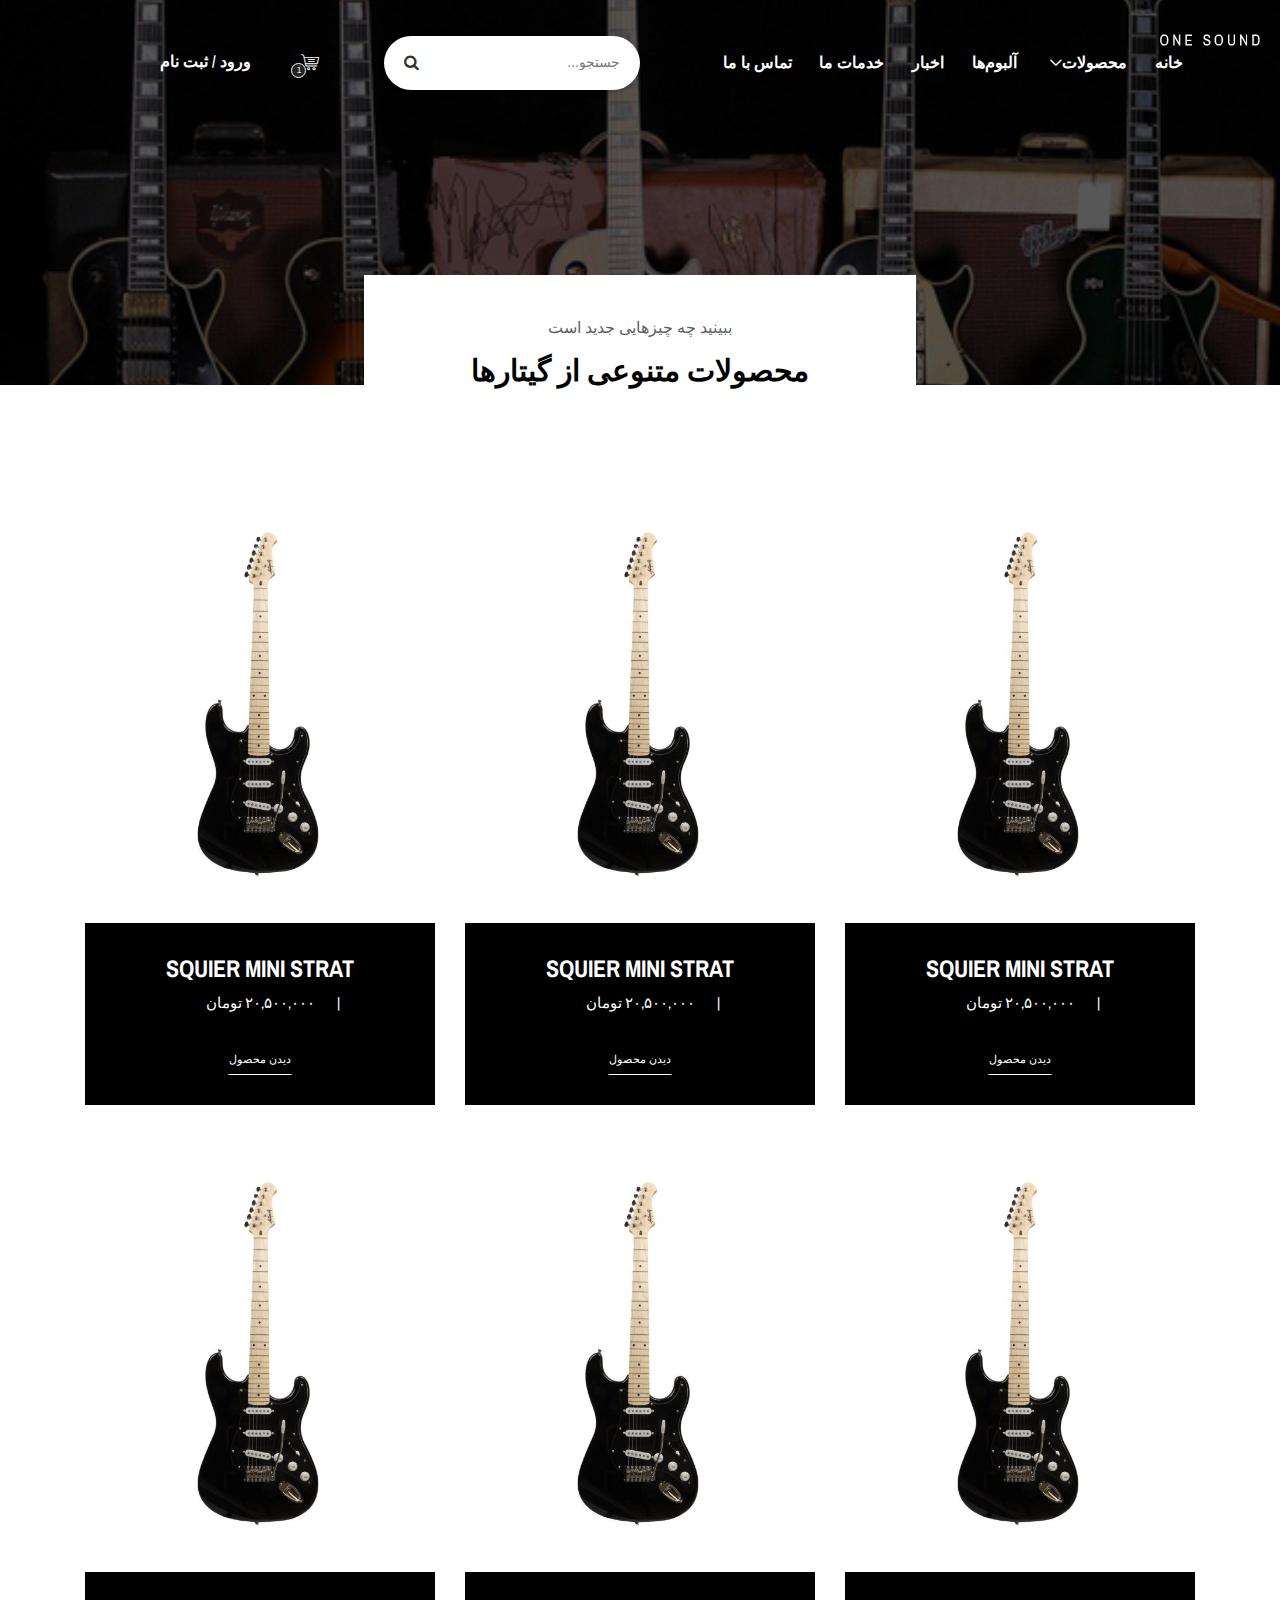
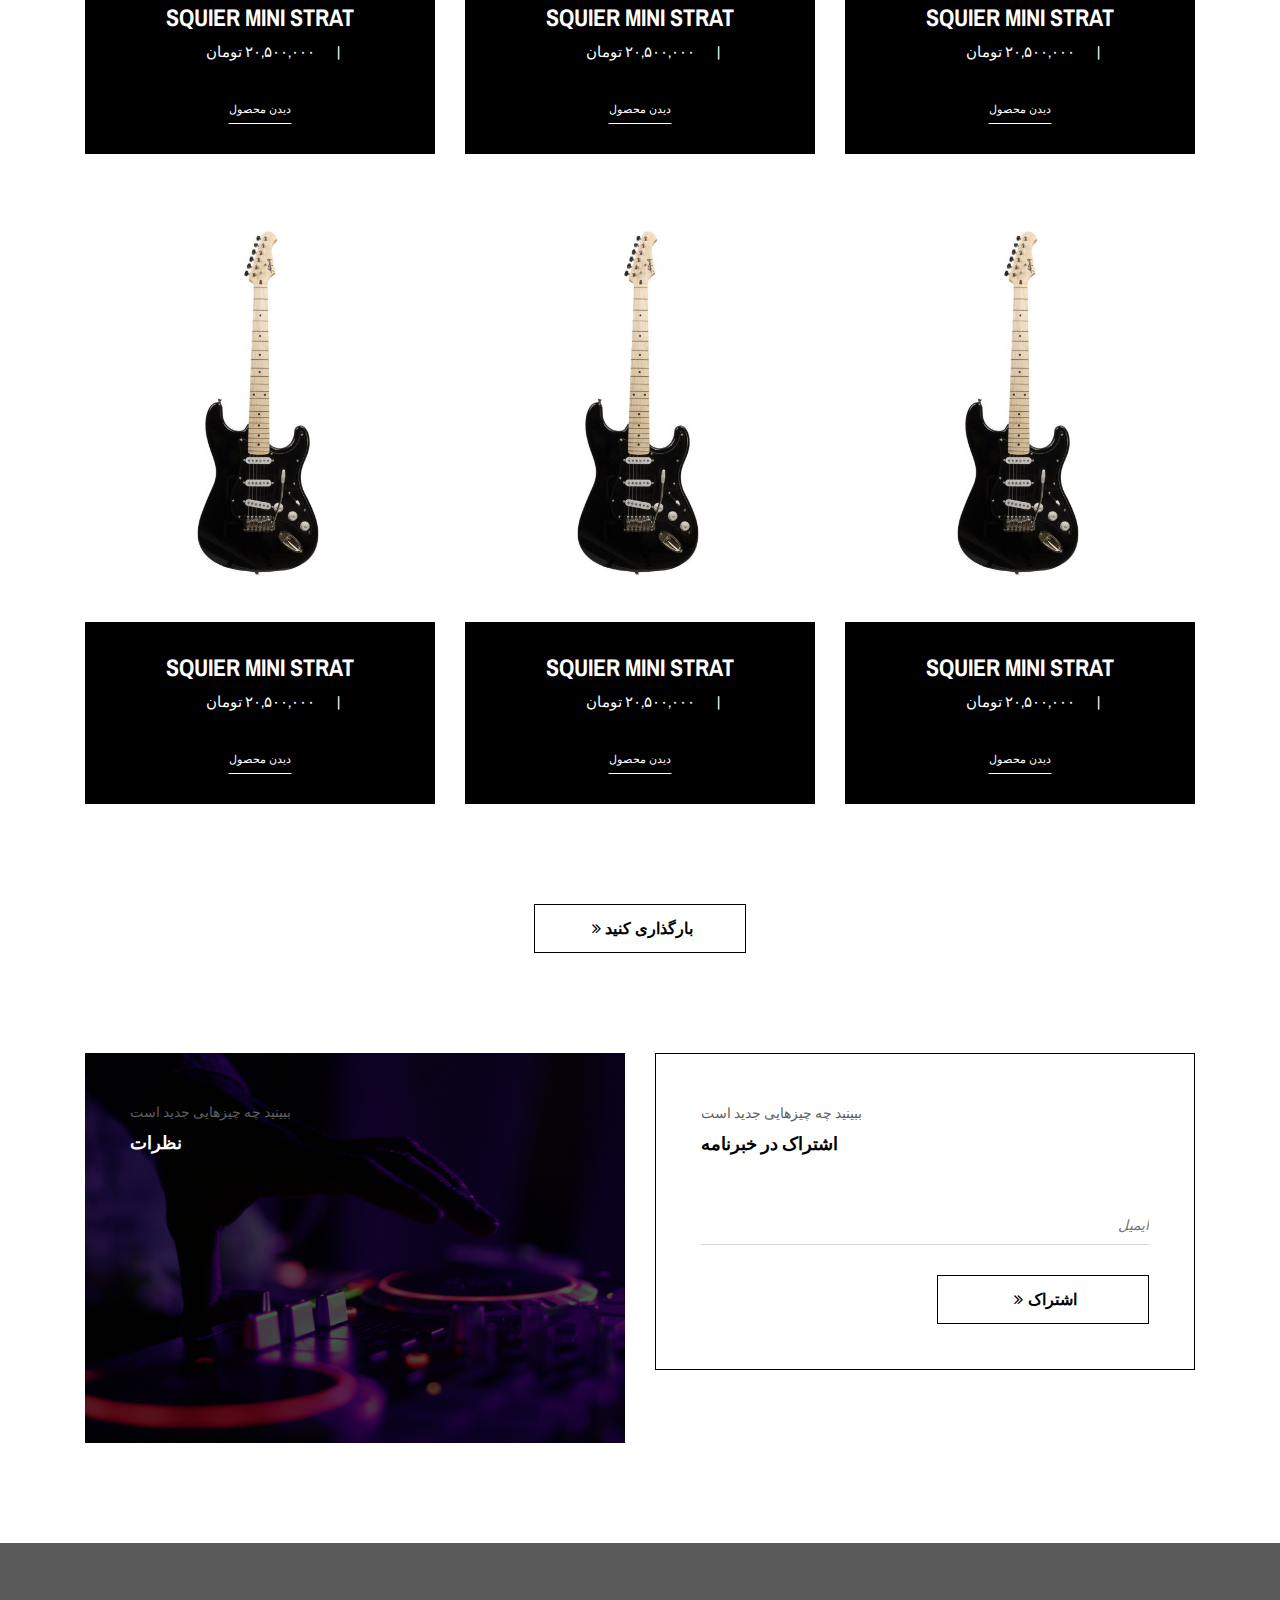
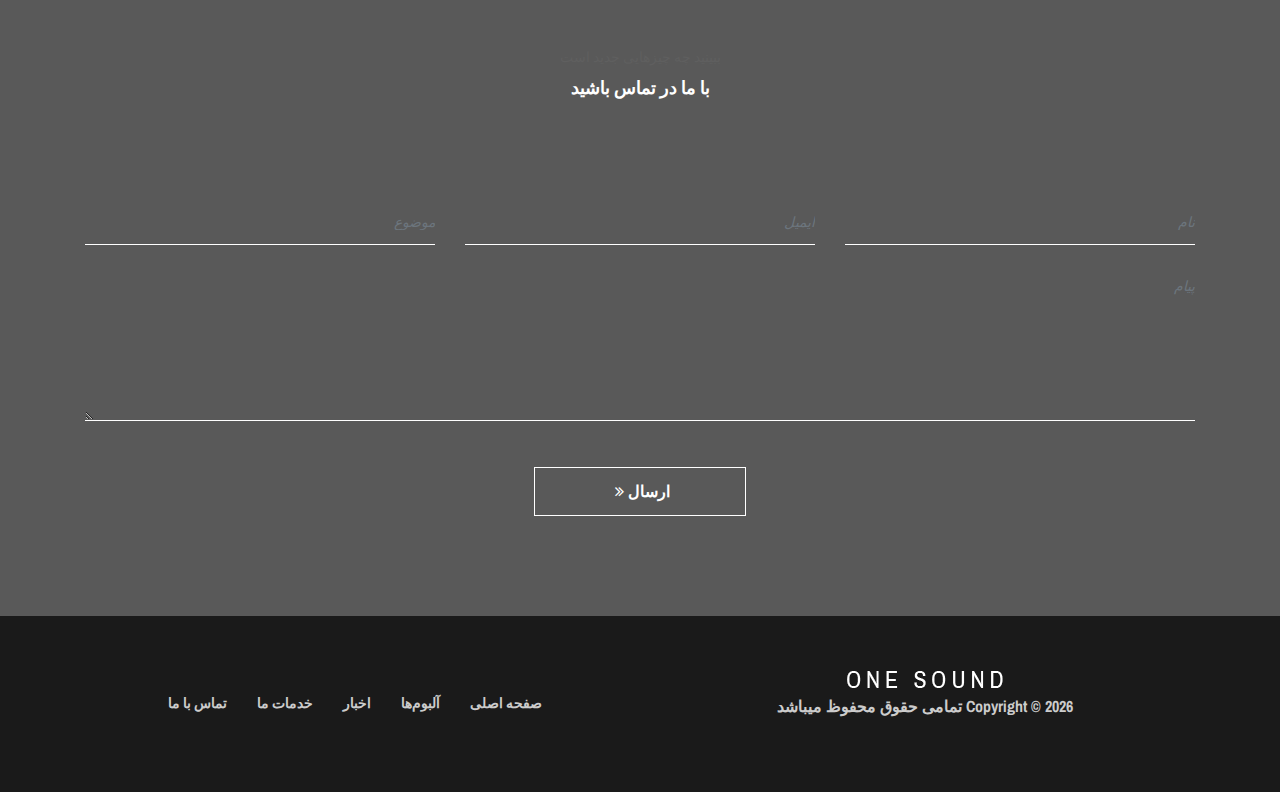
<file: categoryg.html>
<!DOCTYPE html>
<html lang="fa">

<head>
    <meta charset="UTF-8">
    <meta name="description" content="">
    <meta http-equiv="X-UA-Compatible" content="IE=edge">
    <meta name="viewport" content="width=device-width, initial-scale=1, shrink-to-fit=no">
    <title>nogan-web</title>
    <link rel="icon" href="img/core-img/favicon.ico">
    <link rel="stylesheet" href="style.css">
    <style>
        body {
            direction: rtl;
            text-align: right;
            font-family: 'Vazir', sans-serif;
        }
        
        .classynav ul li {
            text-align: right;
        }
        
        .classynav ul li ul li {
            text-align: right;
        }
        
        .classynav ul li ul li ul li {
            text-align: right;
        }
        
        .login-register-cart-button {
            direction: ltr;
        }
        
        .search-box {
            position: absolute;
            top: 50%;
            left: 40%;
            transform: translate(-50%, -50%);
            display: flex;
            align-items: center;
            background: #fff;
            border-radius: 30px;
            padding: 5px 10px;
            box-shadow: 0 2px 5px rgba(0, 0, 0, 0.2);
        }
        
        .search-box input {
            border: none;
            outline: none;
            background: none;
            padding: 10px;
            border-radius: 30px;
            font-size: 14px;
            color: #333;
        }
        
        .search-box button {
            background: none;
            border: none;
            outline: none;
            cursor: pointer;
            padding: 10px;
            font-size: 16px;
            color: #333;
        }
        
        .search-box button:hover {
            color: #000;
        }
        
        .footer-nav ul {
            justify-content: flex-end;
        }
        
        .footer-nav ul li {
            margin-left: 15px;
            margin-right: 0;
        }
        
        .footer-nav ul li a {
            text-align: right;
        }
    </style>
</head>

<body>
    <div class="preloader d-flex align-items-center justify-content-center">
        <div class="lds-ellipsis">
            <div></div>
            <div></div>
            <div></div>
            <div></div>
        </div>
    </div>

    <header class="header-area">
        <div class="oneMusic-main-menu">
            <div class="classy-nav-container breakpoint-off">
                <div class="container">
                    <nav class="classy-navbar justify-content-between" id="oneMusicNav">
                        <div class="classy-navbar-toggler">
                            <span class="navbarToggler"><span></span><span></span><span></span></span>
                        </div>

                        <div class="classy-menu">
                            <div class="classycloseIcon">
                                <div class="cross-wrap"><span class="top"></span><span class="bottom"></span></div>
                            </div>

                            <div class="classynav">
                                <ul>
                                    <li><a href="index.html">خانه</a></li>
                                    <li><a href="">محصولات</a>
                                        <ul class="dropdown">
                                            <li><a href="categoryg.html">گیتار</a></li>
                                            <li><a href="categoryk.html">سازهای کوبه‌ای</a></li>
                                            <li><a href="categoryp.html">پیانو</a></li>
                                            <li><a href="#">سایر</a></li>
                                        </ul>
                                    </li>
                                    <li><a href="albums-store.html">آلبوم‌ها</a></li>
                                    <li><a href="blog.html">اخبار</a></li>
                                    <li><a href="services.html">خدمات ما</a></li>
                                    <li><a href="contact.html">تماس با ما</a></li>
                                </ul>
                            </div>
                        </div>

                        <a href="index.html" class="nav-brand"><img src="img/core-img/logo.png" alt="لوگو"></a>

                        <div class="search-box">
                            <input type="text" placeholder="جستجو...">
                            <button type="submit"><i class="fa fa-search"></i></button>
                        </div>

                        <div class="login-register-cart-button d-flex align-items-center">
                            <div class="login-register-btn mr-50">
                                <a href="login.html" id="loginBtn">ورود / ثبت نام</a>
                            </div>

                            <div class="cart-btn">
                                <p><span class="icon-shopping-cart"></span> <span class="quantity">1</span></p>
                            </div>
                        </div>
                    </nav>
                </div>
            </div>
        </div>
    </header>

    <section class="breadcumb-area bg-img bg-overlay" style="background-image: url(img/music-store-img/R.jfif);">
        <div class="bradcumbContent">
            <p>ببینید چه چیزهایی جدید است</p>
            <h2>محصولات متنوعی از گیتارها</h2>
        </div>
    </section>

    <section class="events-area section-padding-100">
        <div class="container">
            <div class="row">

                <div class="col-12 col-md-6 col-lg-4">
                    <div class="single-event-area mb-30">
                        <div class="event-thumbnail">
                            <img src="img/music-store-img/guitar1.jpg" alt="">
                        </div>
                        <div class="event-text">
                            <h4>Squier Mini Strat</h4>
                            <div class="event-meta-data">
                                <a href="#" class="event-place">۲۰,۵۰۰,۰۰۰ تومان</a>
                            </div>
                            <a href="product-detail.html" class="btn see-more-btn">دیدن محصول</a>
                        </div>
                    </div>
                </div>

                <div class="col-12 col-md-6 col-lg-4">
                    <div class="single-event-area mb-30">
                        <div class="event-thumbnail">
                            <img src="img/music-store-img/guitar1.jpg" alt="">
                        </div>
                        <div class="event-text">
                            <h4>Squier Mini Strat</h4>
                            <div class="event-meta-data">
                                <a href="#" class="event-place">۲۰,۵۰۰,۰۰۰ تومان</a>
                            </div>
                            <a href="#" class="btn see-more-btn">دیدن محصول</a>
                        </div>
                    </div>
                </div>

                <div class="col-12 col-md-6 col-lg-4">
                    <div class="single-event-area mb-30">
                        <div class="event-thumbnail">
                            <img src="img/music-store-img/guitar1.jpg" alt="">
                        </div>
                        <div class="event-text">
                            <h4>Squier Mini Strat</h4>
                            <div class="event-meta-data">
                                <a href="#" class="event-place">۲۰,۵۰۰,۰۰۰ تومان</a>
                            </div>
                            <a href="#" class="btn see-more-btn">دیدن محصول</a>
                        </div>
                    </div>
                </div>

                <div class="col-12 col-md-6 col-lg-4">
                    <div class="single-event-area mb-30">
                        <div class="event-thumbnail">
                            <img src="img/music-store-img/guitar1.jpg" alt="">
                        </div>
                        <div class="event-text">
                            <h4>Squier Mini Strat</h4>
                            <div class="event-meta-data">
                                <a href="#" class="event-place">۲۰,۵۰۰,۰۰۰ تومان</a>
                            </div>
                            <a href="#" class="btn see-more-btn">دیدن محصول</a>
                        </div>
                    </div>
                </div>

                <div class="col-12 col-md-6 col-lg-4">
                    <div class="single-event-area mb-30">
                        <div class="event-thumbnail">
                            <img src="img/music-store-img/guitar1.jpg" alt="">
                        </div>
                        <div class="event-text">
                            <h4>Squier Mini Strat</h4>
                            <div class="event-meta-data">
                                <a href="#" class="event-place">۲۰,۵۰۰,۰۰۰ تومان</a>
                            </div>
                            <a href="#" class="btn see-more-btn">دیدن محصول</a>
                        </div>
                    </div>
                </div>

                <div class="col-12 col-md-6 col-lg-4">
                    <div class="single-event-area mb-30">
                        <div class="event-thumbnail">
                            <img src="img/music-store-img/guitar1.jpg" alt="">
                        </div>
                        <div class="event-text">
                            <h4>Squier Mini Strat</h4>
                            <div class="event-meta-data">
                                <a href="#" class="event-place">۲۰,۵۰۰,۰۰۰ تومان</a>
                            </div>
                            <a href="#" class="btn see-more-btn">دیدن محصول</a>
                        </div>
                    </div>
                </div>

                <div class="col-12 col-md-6 col-lg-4">
                    <div class="single-event-area mb-30">
                        <div class="event-thumbnail">
                            <img src="img/music-store-img/guitar1.jpg" alt="">
                        </div>
                        <div class="event-text">
                            <h4>Squier Mini Strat</h4>
                            <div class="event-meta-data">
                                <a href="#" class="event-place">۲۰,۵۰۰,۰۰۰ تومان</a>
                            </div>
                            <a href="#" class="btn see-more-btn">دیدن محصول</a>
                        </div>
                    </div>
                </div>

                <div class="col-12 col-md-6 col-lg-4">
                    <div class="single-event-area mb-30">
                        <div class="event-thumbnail">
                            <img src="img/music-store-img/guitar1.jpg" alt="">
                        </div>
                        <div class="event-text">
                            <h4>Squier Mini Strat</h4>
                            <div class="event-meta-data">
                                <a href="#" class="event-place">۲۰,۵۰۰,۰۰۰ تومان</a>
                            </div>
                            <a href="#" class="btn see-more-btn">دیدن محصول</a>
                        </div>
                    </div>
                </div>

                <div class="col-12 col-md-6 col-lg-4">
                    <div class="single-event-area mb-30">
                        <div class="event-thumbnail">
                            <img src="img/music-store-img/guitar1.jpg" alt="">
                        </div>
                        <div class="event-text">
                            <h4>Squier Mini Strat</h4>
                            <div class="event-meta-data">
                                <a href="#" class="event-place">۲۰,۵۰۰,۰۰۰ تومان</a>
                            </div>
                            <a href="#" class="btn see-more-btn">دیدن محصول</a>
                        </div>
                    </div>
                </div>

            </div>

            <div class="row">
                <div class="col-12">
                    <div class="load-more-btn text-center mt-70">
                        <a href="#" class="btn oneMusic-btn">بارگذاری کنید <i class="fa fa-angle-double-right"></i></a>
                    </div>
                </div>
            </div>
        </div>
    </section>

    <section class="newsletter-testimonials-area">
        <div class="container">
            <div class="row">
                <div class="col-12 col-lg-6">
                    <div class="newsletter-area mb-100">
                        <div class="section-heading text-left mb-50">
                            <p>ببینید چه چیزهایی جدید است</p>
                            <h2>اشتراک در خبرنامه</h2>
                        </div>
                        <div class="newsletter-form">
                            <form action="#">
                                <input type="search" name="search" id="newsletterSearch" placeholder="ایمیل">
                                <button type="submit" class="btn oneMusic-btn">اشتراک <i class="fa fa-angle-double-right"></i></button>
                            </form>
                        </div>
                    </div>
                </div>

                <div class="col-12 col-lg-6">
                    <div class="testimonials-area mb-100 bg-img bg-overlay" style="background-image: url(img/bg-img/bg-3.jpg);">
                        <div class="section-heading white text-left mb-50">
                            <p>ببینید چه چیزهایی جدید است</p>
                            <h2>نظرات</h2>
                        </div>
                        <div class="testimonials-slide owl-carousel">
                            <div class="single-slide">
                                <p>نام تریکستج اکس ول ماگنا تینسیدنت، اوت پورتا نیسل فینیبوس. ویواموس او دولور او کوام واریوس روت‌رام. فوس‌سه نک جاستو آید سم آلیکام فریگیلا نک نون لاکوس. سوسپندیسه ایت لوبورتیس نیسی، اک کورسوس اودیو. ویواموس نیب ولت، روت‌رام.</p>
                                <div class="testimonial-info d-flex align-items-center">
                                    <div class="testimonial-thumb">
                                        <img src="img/bg-img/t1.jpg" alt="">
                                    </div>
                                    <p>ویلیام اسمیت، مشتری</p>
                                </div>
                            </div>
                            <div class="single-slide">
                                <p>نام تریکستج اکس ول ماگنا تینسیدنت، اوت پورتا نیسل فینیبوس. ویواموس او دولور او کوام واریوس روت‌رام. فوس‌سه نک جاستو آید سم آلیکام فریگیلا نک نون لاکوس. سوسپندیسه ایت لوبورتیس نیسی، اک کورسوس اودیو. ویواموس نیب ولت، روت‌رام.</p>
                                <div class="testimonial-info d-flex align-items-center">
                                    <div class="testimonial-thumb">
                                        <img src="img/bg-img/t1.jpg" alt="">
                                    </div>
                                    <p>نصرالله اسلام، توسعه‌دهنده</p>
                                </div>
                            </div>
                        </div>
                    </div>
                </div>

            </div>
        </div>
    </section>

    <section class="contact-area section-padding-100 bg-img bg-overlay bg-fixed has-bg-img" style="background-image: url(img/bg-img/bg-2.jpg);">
        <div class="container">
            <div class="row">
                <div class="col-12">
                    <div class="section-heading white">
                        <p>ببینید چه چیزهایی جدید است</p>
                        <h2>با ما در تماس باشید</h2>
                    </div>
                </div>
            </div>

            <div class="row">
                <div class="col-12">
                    <div class="contact-form-area">
                        <form action="#" method="post">
                            <div class="row">
                                <div class="col-md-6 col-lg-4">
                                    <div class="form-group">
                                        <input type="text" class="form-control" id="name" placeholder="نام">
                                    </div>
                                </div>
                                <div class="col-md-6 col-lg-4">
                                    <div class="form-group">
                                        <input type="email" class="form-control" id="email" placeholder="ایمیل">
                                    </div>
                                </div>
                                <div class="col-lg-4">
                                    <div class="form-group">
                                        <input type="text" class="form-control" id="subject" placeholder="موضوع">
                                    </div>
                                </div>
                                <div class="col-12">
                                    <div class="form-group">
                                        <textarea name="message" class="form-control" id="message" cols="30" rows="10" placeholder="پیام"></textarea>
                                    </div>
                                </div>
                                <div class="col-12 text-center">
                                    <button class="btn oneMusic-btn mt-30" type="submit">ارسال <i class="fa fa-angle-double-right"></i></button>
                                </div>
                            </div>
                        </form>
                    </div>
                </div>
            </div>
        </div>
    </section>

    <footer class="footer-area">
        <div class="container">
            <div class="row d-flex flex-wrap align-items-center">
                <div class="col-12 col-md-6">
                    <a href="#"><img src="img/core-img/logo.png" alt="لوگو"></a>
                    <p class="copywrite-text ">
                        <a href="# ">
                                        Copyright &copy;
                                        <script>
                                            document.write(new Date().getFullYear());
                                        </script> تمامی حقوق محفوظ میباشد
                                    </a>
                    </p>
                </div>

                <div class="col-12 col-md-6">
                    <div class="footer-nav">
                        <ul>
                            <li><a href="index.html ">صفحه اصلی</a></li>
                            <li><a href="albums-store.html ">آلبوم‌ها</a></li>
                            <li><a href="blog.html ">اخبار</a></li>
                            <li><a href="services.html ">خدمات ما</a></li>
                            <li><a href="contact.html ">تماس با ما</a></li>
                        </ul>
                    </div>
                </div>
            </div>
        </div>
    </footer>

    <script src="js/jquery/jquery-2.2.4.min.js"></script>
    <script src="js/bootstrap/popper.min.js"></script>
    <script src="js/bootstrap/bootstrap.min.js"></script>
    <script src="js/plugins/plugins.js"></script>
    <script src="js/active.js"></script>
</body>

</html>
</file>
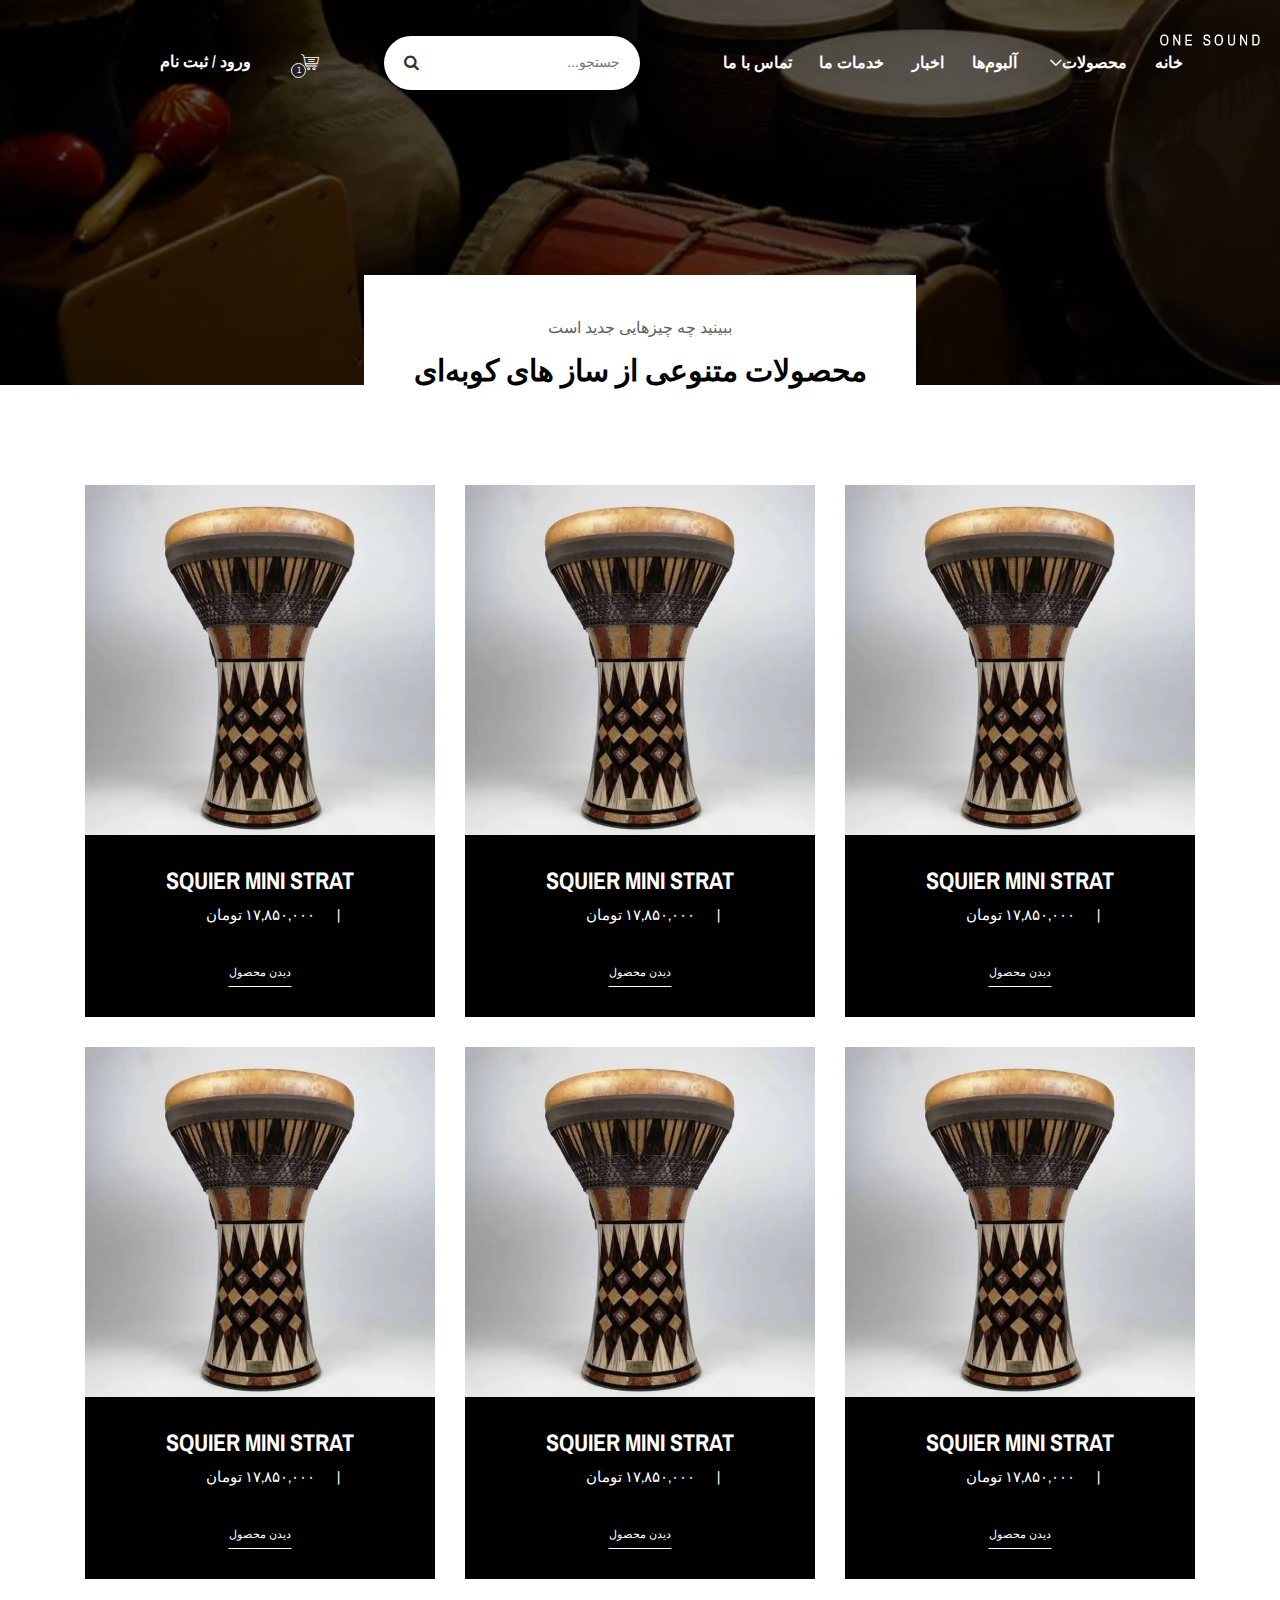
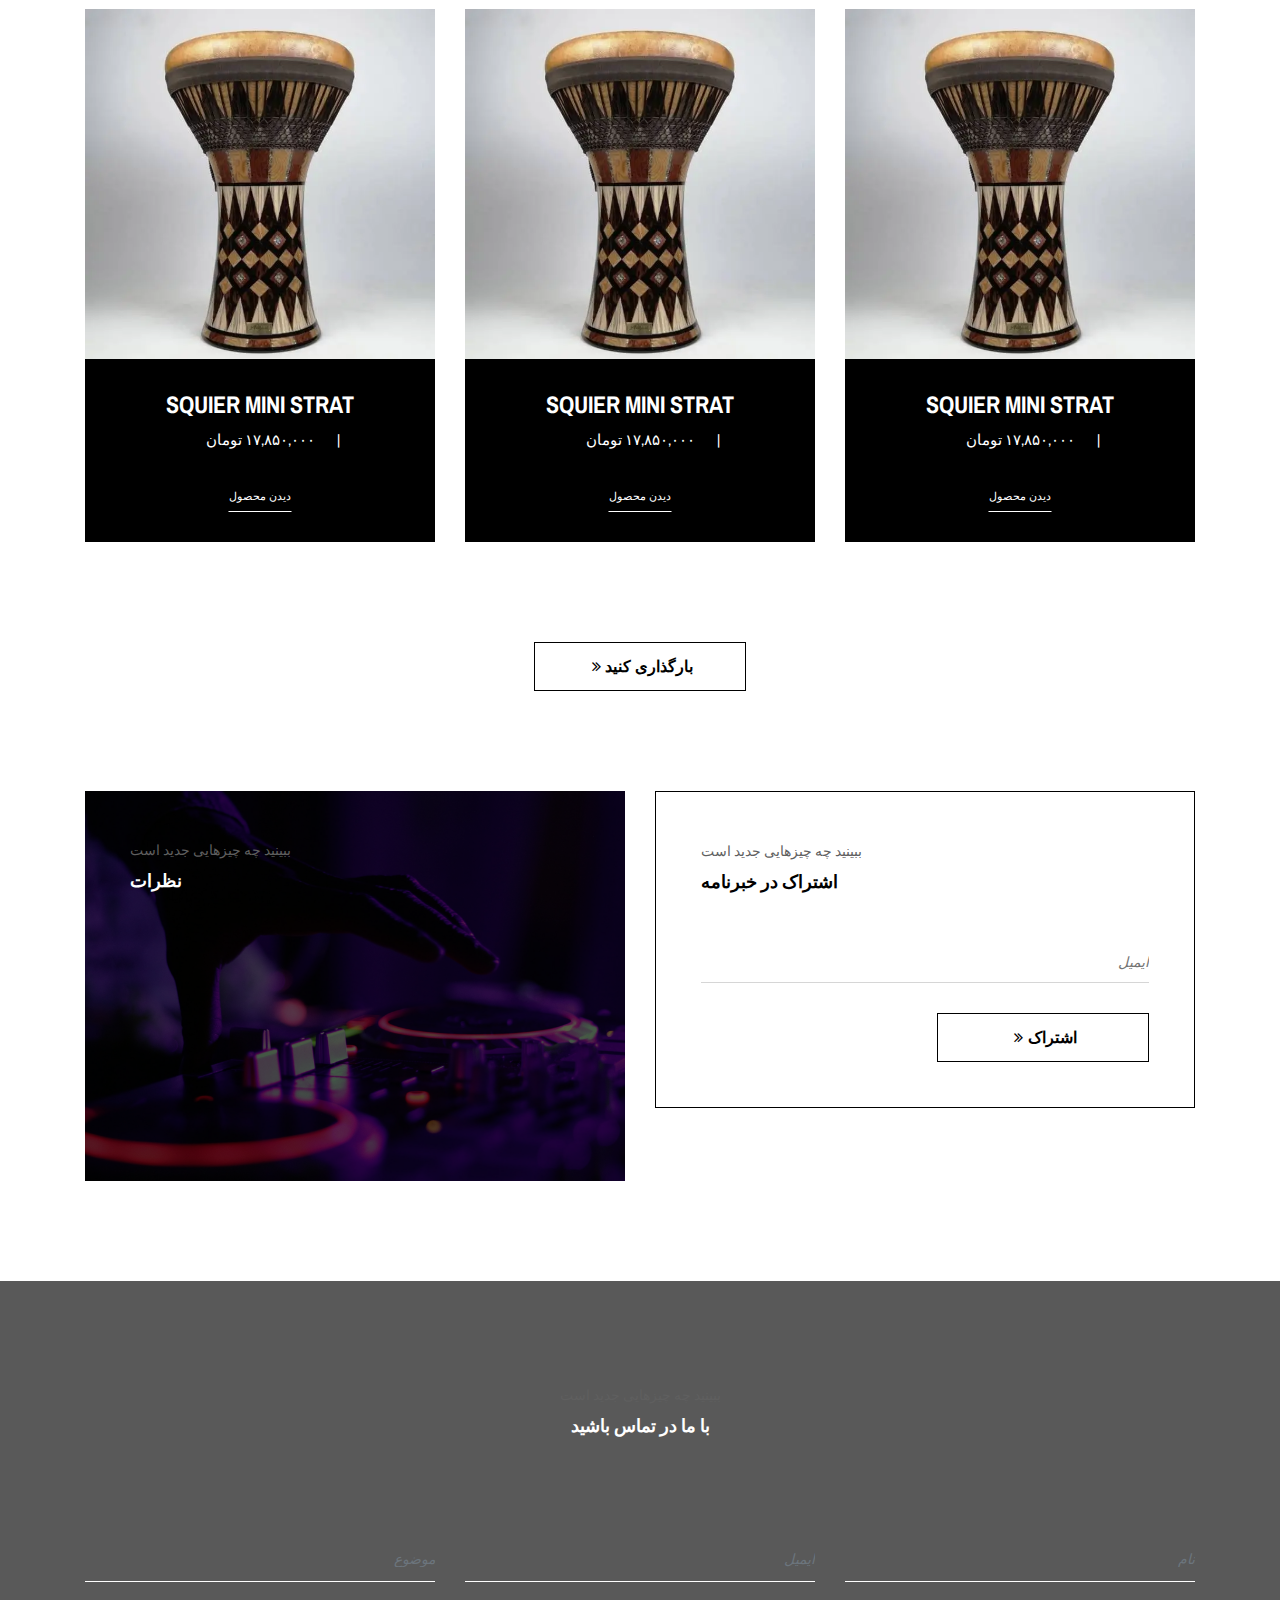
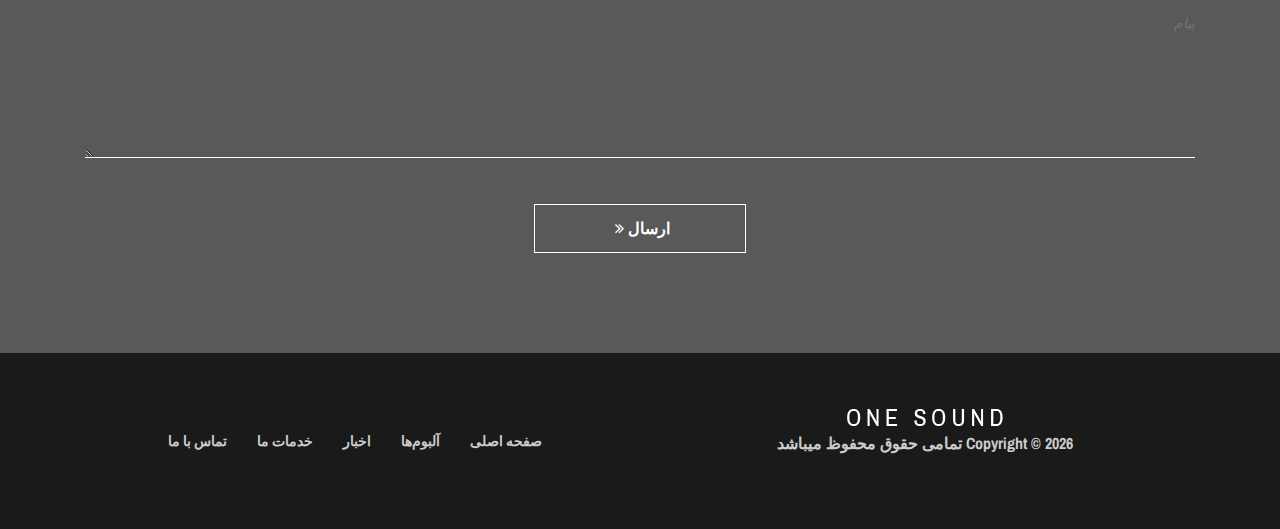
<file: categoryk.html>
<!DOCTYPE html>
<html lang="fa">

<head>
    <meta charset="UTF-8">
    <meta name="description" content="">
    <meta http-equiv="X-UA-Compatible" content="IE=edge">
    <meta name="viewport" content="width=device-width, initial-scale=1, shrink-to-fit=no">
    <title>وان موزیک - قالب HTML5 موسیقی مدرن</title>
    <link rel="icon" href="img/core-img/favicon.ico">
    <link rel="stylesheet" href="style.css">
    <style>
        body {
            direction: rtl;
            text-align: right;
            font-family: 'Vazir', sans-serif;
        }
        
        .classynav ul li {
            text-align: right;
        }
        
        .classynav ul li ul li {
            text-align: right;
        }
        
        .classynav ul li ul li ul li {
            text-align: right;
        }
        
        .login-register-cart-button {
            direction: ltr;
        }
        
        .search-box {
            position: absolute;
            top: 50%;
            left: 40%;
            transform: translate(-50%, -50%);
            display: flex;
            align-items: center;
            background: #fff;
            border-radius: 30px;
            padding: 5px 10px;
            box-shadow: 0 2px 5px rgba(0, 0, 0, 0.2);
        }
        
        .search-box input {
            border: none;
            outline: none;
            background: none;
            padding: 10px;
            border-radius: 30px;
            font-size: 14px;
            color: #333;
        }
        
        .search-box button {
            background: none;
            border: none;
            outline: none;
            cursor: pointer;
            padding: 10px;
            font-size: 16px;
            color: #333;
        }
        
        .search-box button:hover {
            color: #000;
        }
        
        .footer-nav ul {
            justify-content: flex-end;
        }
        
        .footer-nav ul li {
            margin-left: 15px;
            margin-right: 0;
        }
        
        .footer-nav ul li a {
            text-align: right;
        }
    </style>
</head>

<body>
    <div class="preloader d-flex align-items-center justify-content-center">
        <div class="lds-ellipsis">
            <div></div>
            <div></div>
            <div></div>
            <div></div>
        </div>
    </div>

    <header class="header-area">
        <div class="oneMusic-main-menu">
            <div class="classy-nav-container breakpoint-off">
                <div class="container">
                    <nav class="classy-navbar justify-content-between" id="oneMusicNav">
                        <div class="classy-navbar-toggler">
                            <span class="navbarToggler"><span></span><span></span><span></span></span>
                        </div>

                        <div class="classy-menu">
                            <div class="classycloseIcon">
                                <div class="cross-wrap"><span class="top"></span><span class="bottom"></span></div>
                            </div>

                            <div class="classynav">
                                <ul>
                                    <li><a href="index.html">خانه</a></li>
                                    <li><a href="">محصولات</a>
                                        <ul class="dropdown">
                                            <li><a href="categoryg.html">گیتار</a></li>
                                            <li><a href="categoryk.html">سازهای کوبه‌ای</a></li>
                                            <li><a href="categoryp.html">پیانو</a></li>
                                            <li><a href="#">سایر</a></li>
                                        </ul>
                                    </li>
                                    <li><a href="albums-store.html">آلبوم‌ها</a></li>
                                    <li><a href="blog.html">اخبار</a></li>
                                    <li><a href="services.html">خدمات ما</a></li>
                                    <li><a href="contact.html">تماس با ما</a></li>
                                </ul>
                            </div>
                        </div>

                        <a href="index.html" class="nav-brand"><img src="img/core-img/logo.png" alt="لوگو"></a>

                        <div class="search-box">
                            <input type="text" placeholder="جستجو...">
                            <button type="submit"><i class="fa fa-search"></i></button>
                        </div>

                        <div class="login-register-cart-button d-flex align-items-center">
                            <div class="login-register-btn mr-50">
                                <a href="login.html" id="loginBtn">ورود / ثبت نام</a>
                            </div>

                            <div class="cart-btn">
                                <p><span class="icon-shopping-cart"></span> <span class="quantity">1</span></p>
                            </div>
                        </div>
                    </nav>
                </div>
            </div>
        </div>
    </header>

    <section class="breadcumb-area bg-img bg-overlay" style="background-image: url(img/music-store-img/Iranian-percussion-instrument.jpg);">
        <div class="bradcumbContent">
            <p>ببینید چه چیزهایی جدید است</p>
            <h2>محصولات متنوعی از ساز های کوبه‌ای</h2>
        </div>
    </section>

    <section class="events-area section-padding-100">
        <div class="container">
            <div class="row">

                <div class="col-12 col-md-6 col-lg-4">
                    <div class="single-event-area mb-30">
                        <div class="event-thumbnail">
                            <img src="img/music-store-img/tempo-darbuka-instrument.webp" alt="">
                        </div>
                        <div class="event-text">
                            <h4>Squier Mini Strat</h4>
                            <div class="event-meta-data">
                                <a href="#" class="event-place">۱۷,۸۵۰,۰۰۰ تومان</a>
                            </div>
                            <a href="#" class="btn see-more-btn">دیدن محصول</a>
                        </div>
                    </div>
                </div>

                <div class="col-12 col-md-6 col-lg-4">
                    <div class="single-event-area mb-30">
                        <div class="event-thumbnail">
                            <img src="img/music-store-img/tempo-darbuka-instrument.webp" alt="">
                        </div>
                        <div class="event-text">
                            <h4>Squier Mini Strat</h4>
                            <div class="event-meta-data">
                                <a href="#" class="event-place">۱۷,۸۵۰,۰۰۰ تومان</a>
                            </div>
                            <a href="#" class="btn see-more-btn">دیدن محصول</a>
                        </div>
                    </div>
                </div>

                <div class="col-12 col-md-6 col-lg-4">
                    <div class="single-event-area mb-30">
                        <div class="event-thumbnail">
                            <img src="img/music-store-img/tempo-darbuka-instrument.webp" alt="">
                        </div>
                        <div class="event-text">
                            <h4>Squier Mini Strat</h4>
                            <div class="event-meta-data">
                                <a href="#" class="event-place">۱۷,۸۵۰,۰۰۰ تومان</a>
                            </div>
                            <a href="#" class="btn see-more-btn">دیدن محصول</a>
                        </div>
                    </div>
                </div>

                <div class="col-12 col-md-6 col-lg-4">
                    <div class="single-event-area mb-30">
                        <div class="event-thumbnail">
                            <img src="img/music-store-img/tempo-darbuka-instrument.webp" alt="">
                        </div>
                        <div class="event-text">
                            <h4>Squier Mini Strat</h4>
                            <div class="event-meta-data">
                                <a href="#" class="event-place">۱۷,۸۵۰,۰۰۰ تومان</a>
                            </div>
                            <a href="#" class="btn see-more-btn">دیدن محصول</a>
                        </div>
                    </div>
                </div>

                <div class="col-12 col-md-6 col-lg-4">
                    <div class="single-event-area mb-30">
                        <div class="event-thumbnail">
                            <img src="img/music-store-img/tempo-darbuka-instrument.webp" alt="">
                        </div>
                        <div class="event-text">
                            <h4>Squier Mini Strat</h4>
                            <div class="event-meta-data">
                                <a href="#" class="event-place">۱۷,۸۵۰,۰۰۰ تومان</a>
                            </div>
                            <a href="#" class="btn see-more-btn">دیدن محصول</a>
                        </div>
                    </div>
                </div>

                <div class="col-12 col-md-6 col-lg-4">
                    <div class="single-event-area mb-30">
                        <div class="event-thumbnail">
                            <img src="img/music-store-img/tempo-darbuka-instrument.webp" alt="">
                        </div>
                        <div class="event-text">
                            <h4>Squier Mini Strat</h4>
                            <div class="event-meta-data">
                                <a href="#" class="event-place">۱۷,۸۵۰,۰۰۰ تومان</a>
                            </div>
                            <a href="#" class="btn see-more-btn">دیدن محصول</a>
                        </div>
                    </div>
                </div>

                <div class="col-12 col-md-6 col-lg-4">
                    <div class="single-event-area mb-30">
                        <div class="event-thumbnail">
                            <img src="img/music-store-img/tempo-darbuka-instrument.webp" alt="">
                        </div>
                        <div class="event-text">
                            <h4>Squier Mini Strat</h4>
                            <div class="event-meta-data">
                                <a href="#" class="event-place">۱۷,۸۵۰,۰۰۰ تومان</a>
                            </div>
                            <a href="#" class="btn see-more-btn">دیدن محصول</a>
                        </div>
                    </div>
                </div>

                <div class="col-12 col-md-6 col-lg-4">
                    <div class="single-event-area mb-30">
                        <div class="event-thumbnail">
                            <img src="img/music-store-img/tempo-darbuka-instrument.webp" alt="">
                        </div>
                        <div class="event-text">
                            <h4>Squier Mini Strat</h4>
                            <div class="event-meta-data">
                                <a href="#" class="event-place">۱۷,۸۵۰,۰۰۰ تومان</a>
                            </div>
                            <a href="#" class="btn see-more-btn">دیدن محصول</a>
                        </div>
                    </div>
                </div>

                <div class="col-12 col-md-6 col-lg-4">
                    <div class="single-event-area mb-30">
                        <div class="event-thumbnail">
                            <img src="img/music-store-img/tempo-darbuka-instrument.webp" alt="">
                        </div>
                        <div class="event-text">
                            <h4>Squier Mini Strat</h4>
                            <div class="event-meta-data">
                                <a href="#" class="event-place">۱۷,۸۵۰,۰۰۰ تومان</a>
                            </div>
                            <a href="#" class="btn see-more-btn">دیدن محصول</a>
                        </div>
                    </div>
                </div>

            </div>

            <div class="row">
                <div class="col-12">
                    <div class="load-more-btn text-center mt-70">
                        <a href="#" class="btn oneMusic-btn">بارگذاری کنید <i class="fa fa-angle-double-right"></i></a>
                    </div>
                </div>
            </div>
        </div>
    </section>

    <section class="newsletter-testimonials-area">
        <div class="container">
            <div class="row">
                <div class="col-12 col-lg-6">
                    <div class="newsletter-area mb-100">
                        <div class="section-heading text-left mb-50">
                            <p>ببینید چه چیزهایی جدید است</p>
                            <h2>اشتراک در خبرنامه</h2>
                        </div>
                        <div class="newsletter-form">
                            <form action="#">
                                <input type="search" name="search" id="newsletterSearch" placeholder="ایمیل">
                                <button type="submit" class="btn oneMusic-btn">اشتراک <i class="fa fa-angle-double-right"></i></button>
                            </form>
                        </div>
                    </div>
                </div>

                <div class="col-12 col-lg-6">
                    <div class="testimonials-area mb-100 bg-img bg-overlay" style="background-image: url(img/bg-img/bg-3.jpg);">
                        <div class="section-heading white text-left mb-50">
                            <p>ببینید چه چیزهایی جدید است</p>
                            <h2>نظرات</h2>
                        </div>
                        <div class="testimonials-slide owl-carousel">
                            <div class="single-slide">
                                <p>نام تریکستج اکس ول ماگنا تینسیدنت، اوت پورتا نیسل فینیبوس. ویواموس او دولور او کوام واریوس روت‌رام. فوس‌سه نک جاستو آید سم آلیکام فریگیلا نک نون لاکوس. سوسپندیسه ایت لوبورتیس نیسی، اک کورسوس اودیو. ویواموس نیب ولت، روت‌رام.</p>
                                <div class="testimonial-info d-flex align-items-center">
                                    <div class="testimonial-thumb">
                                        <img src="img/bg-img/t1.jpg" alt="">
                                    </div>
                                    <p>ویلیام اسمیت، مشتری</p>
                                </div>
                            </div>
                            <div class="single-slide">
                                <p>نام تریکستج اکس ول ماگنا تینسیدنت، اوت پورتا نیسل فینیبوس. ویواموس او دولور او کوام واریوس روت‌رام. فوس‌سه نک جاستو آید سم آلیکام فریگیلا نک نون لاکوس. سوسپندیسه ایت لوبورتیس نیسی، اک کورسوس اودیو. ویواموس نیب ولت، روت‌رام.</p>
                                <div class="testimonial-info d-flex align-items-center">
                                    <div class="testimonial-thumb">
                                        <img src="img/bg-img/t1.jpg" alt="">
                                    </div>
                                    <p>نصرالله اسلام، توسعه‌دهنده</p>
                                </div>
                            </div>
                        </div>
                    </div>
                </div>

            </div>
        </div>
    </section>

    <section class="contact-area section-padding-100 bg-img bg-overlay bg-fixed has-bg-img" style="background-image: url(img/bg-img/bg-2.jpg);">
        <div class="container">
            <div class="row">
                <div class="col-12">
                    <div class="section-heading white">
                        <p>ببینید چه چیزهایی جدید است</p>
                        <h2>با ما در تماس باشید</h2>
                    </div>
                </div>
            </div>

            <div class="row">
                <div class="col-12">
                    <div class="contact-form-area">
                        <form action="#" method="post">
                            <div class="row">
                                <div class="col-md-6 col-lg-4">
                                    <div class="form-group">
                                        <input type="text" class="form-control" id="name" placeholder="نام">
                                    </div>
                                </div>
                                <div class="col-md-6 col-lg-4">
                                    <div class="form-group">
                                        <input type="email" class="form-control" id="email" placeholder="ایمیل">
                                    </div>
                                </div>
                                <div class="col-lg-4">
                                    <div class="form-group">
                                        <input type="text" class="form-control" id="subject" placeholder="موضوع">
                                    </div>
                                </div>
                                <div class="col-12">
                                    <div class="form-group">
                                        <textarea name="message" class="form-control" id="message" cols="30" rows="10" placeholder="پیام"></textarea>
                                    </div>
                                </div>
                                <div class="col-12 text-center">
                                    <button class="btn oneMusic-btn mt-30" type="submit">ارسال <i class="fa fa-angle-double-right"></i></button>
                                </div>
                            </div>
                        </form>
                    </div>
                </div>
            </div>
        </div>
    </section>

    <footer class="footer-area">
        <div class="container">
            <div class="row d-flex flex-wrap align-items-center">
                <div class="col-12 col-md-6">
                    <a href="#"><img src="img/core-img/logo.png" alt="لوگو"></a>
                    <p class="copywrite-text ">
                        <a href="# ">
                                        Copyright &copy;
                                        <script>
                                            document.write(new Date().getFullYear());
                                        </script> تمامی حقوق محفوظ میباشد
                                    </a>
                    </p>
                </div>

                <div class="col-12 col-md-6">
                    <div class="footer-nav">
                        <ul>
                            <li><a href="index.html ">صفحه اصلی</a></li>
                            <li><a href="albums-store.html ">آلبوم‌ها</a></li>
                            <li><a href="blog.html ">اخبار</a></li>
                            <li><a href="services.html ">خدمات ما</a></li>
                            <li><a href="contact.html ">تماس با ما</a></li>
                        </ul>
                    </div>
                </div>
            </div>
        </div>
    </footer>

    <script src="js/jquery/jquery-2.2.4.min.js"></script>
    <script src="js/bootstrap/popper.min.js"></script>
    <script src="js/bootstrap/bootstrap.min.js"></script>
    <script src="js/plugins/plugins.js"></script>
    <script src="js/active.js"></script>
</body>

</html>
</file>
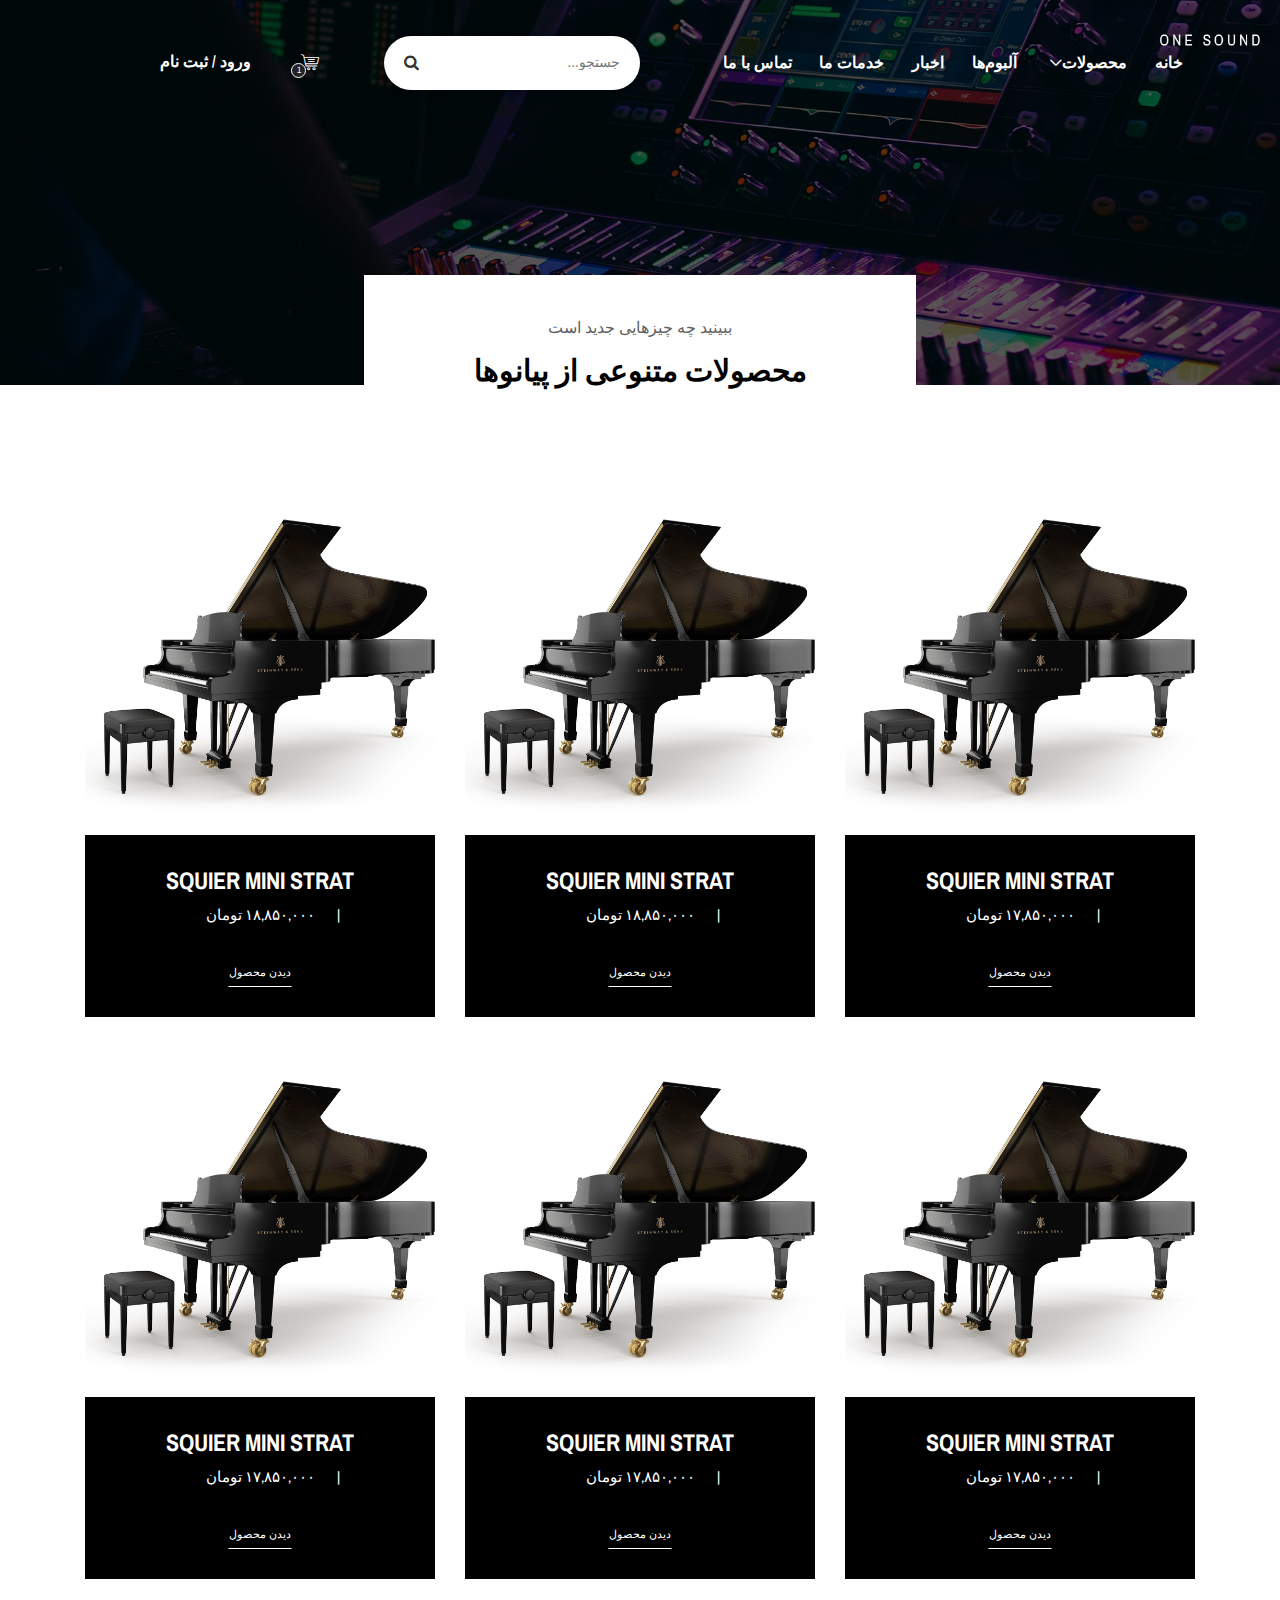
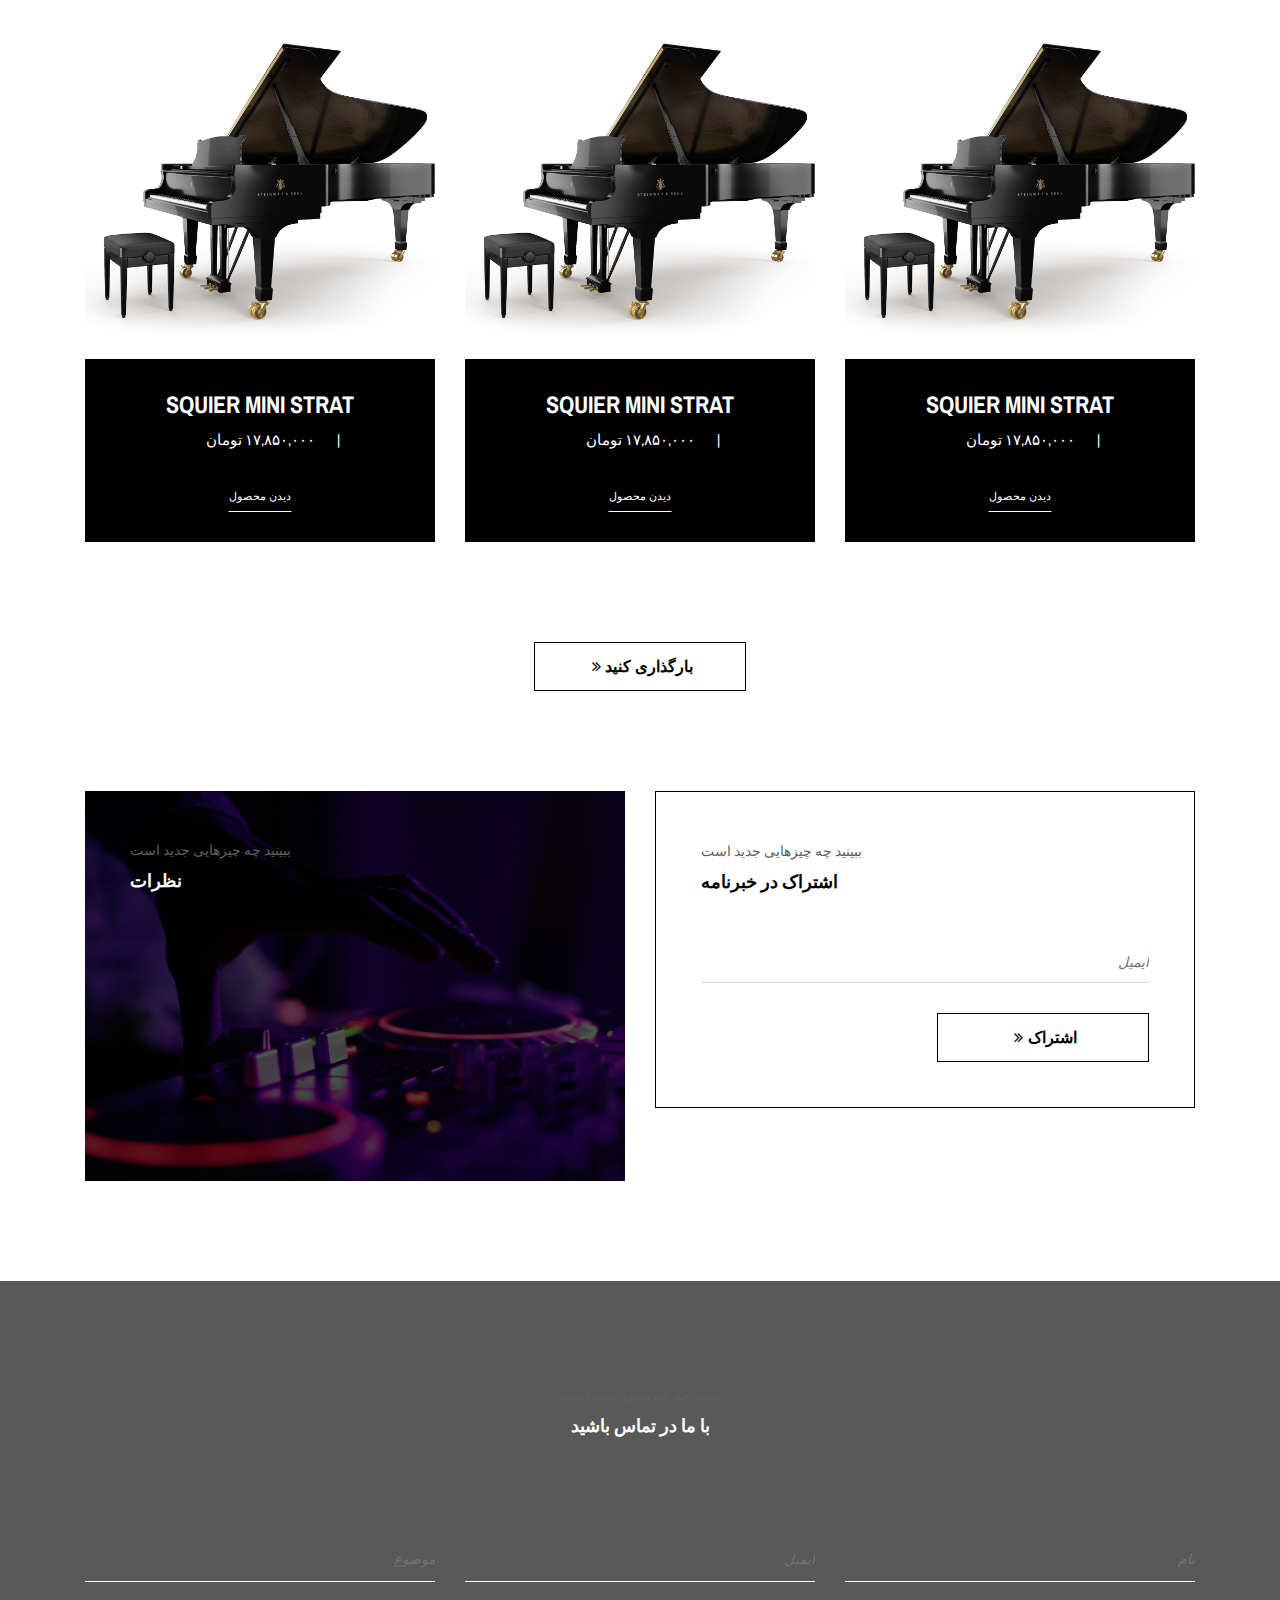
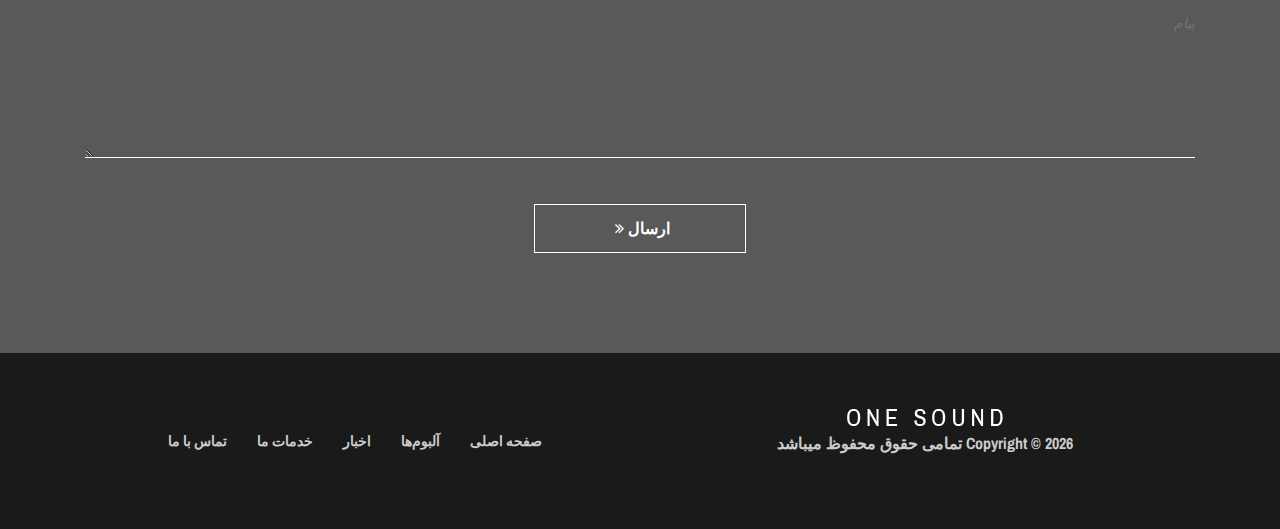
<file: categoryp.html>
<!DOCTYPE html>
<html lang="fa">

<head>
    <meta charset="UTF-8">
    <meta name="description" content="">
    <meta http-equiv="X-UA-Compatible" content="IE=edge">
    <meta name="viewport" content="width=device-width, initial-scale=1, shrink-to-fit=no">
    <title>وان موزیک - قالب HTML5 موسیقی مدرن</title>
    <link rel="icon" href="img/core-img/favicon.ico">
    <link rel="stylesheet" href="style.css">
    <style>
        body {
            direction: rtl;
            text-align: right;
            font-family: 'Vazir', sans-serif;
        }
        
        .classynav ul li {
            text-align: right;
        }
        
        .classynav ul li ul li {
            text-align: right;
        }
        
        .classynav ul li ul li ul li {
            text-align: right;
        }
        
        .login-register-cart-button {
            direction: ltr;
        }
        
        .search-box {
            position: absolute;
            top: 50%;
            left: 40%;
            transform: translate(-50%, -50%);
            display: flex;
            align-items: center;
            background: #fff;
            border-radius: 30px;
            padding: 5px 10px;
            box-shadow: 0 2px 5px rgba(0, 0, 0, 0.2);
        }
        
        .search-box input {
            border: none;
            outline: none;
            background: none;
            padding: 10px;
            border-radius: 30px;
            font-size: 14px;
            color: #333;
        }
        
        .search-box button {
            background: none;
            border: none;
            outline: none;
            cursor: pointer;
            padding: 10px;
            font-size: 16px;
            color: #333;
        }
        
        .search-box button:hover {
            color: #000;
        }
        
        .footer-nav ul {
            justify-content: flex-end;
        }
        
        .footer-nav ul li {
            margin-left: 15px;
            margin-right: 0;
        }
        
        .footer-nav ul li a {
            text-align: right;
        }
    </style>
</head>

<body>
    <div class="preloader d-flex align-items-center justify-content-center">
        <div class="lds-ellipsis">
            <div></div>
            <div></div>
            <div></div>
            <div></div>
        </div>
    </div>

    <header class="header-area">
        <div class="oneMusic-main-menu">
            <div class="classy-nav-container breakpoint-off">
                <div class="container">
                    <nav class="classy-navbar justify-content-between" id="oneMusicNav">
                        <div class="classy-navbar-toggler">
                            <span class="navbarToggler"><span></span><span></span><span></span></span>
                        </div>

                        <div class="classy-menu">
                            <div class="classycloseIcon">
                                <div class="cross-wrap"><span class="top"></span><span class="bottom"></span></div>
                            </div>

                            <div class="classynav">
                                <ul>
                                    <li><a href="index.html">خانه</a></li>
                                    <li><a href="#">محصولات</a>
                                        <ul class="dropdown">
                                            <li><a href="categoryg.html">گیتار</a></li>
                                            <li><a href="categoryk.html">سازهای کوبه‌ای</a></li>
                                            <li><a href="categoryp.html">پیانو</a></li>
                                            <li><a href="#">سایر</a></li>
                                        </ul>
                                    </li>
                                    <li><a href="albums-store.html">آلبوم‌ها</a></li>
                                    <li><a href="blog.html">اخبار</a></li>
                                    <li><a href="services.html">خدمات ما</a></li>
                                    <li><a href="contact.html">تماس با ما</a></li>
                                </ul>
                            </div>
                        </div>

                        <a href="index.html" class="nav-brand"><img src="img/core-img/logo.png" alt="لوگو"></a>

                        <div class="search-box">
                            <input type="text" placeholder="جستجو...">
                            <button type="submit"><i class="fa fa-search"></i></button>
                        </div>

                        <div class="login-register-cart-button d-flex align-items-center">
                            <div class="login-register-btn mr-50">
                                <a href="login.html" id="loginBtn">ورود / ثبت نام</a>
                            </div>

                            <div class="cart-btn">
                                <p><span class="icon-shopping-cart"></span> <span class="quantity">1</span></p>
                            </div>
                        </div>
                    </nav>
                </div>
            </div>
        </div>
    </header>

    <section class="breadcumb-area bg-img bg-overlay" style="background-image: url(img/bg-img/breadcumb3.jpg);">
        <div class="bradcumbContent">
            <p>ببینید چه چیزهایی جدید است</p>
            <h2>محصولات متنوعی از پیانوها</h2>
        </div>
    </section>

    <section class="events-area section-padding-100">
        <div class="container">
            <div class="row">

                <div class="col-12 col-md-6 col-lg-4">
                    <div class="single-event-area mb-30">
                        <div class="event-thumbnail">
                            <img src="img/music-store-img/piano1.jpg" alt="">
                        </div>
                        <div class="event-text">
                            <h4>Squier Mini Strat</h4>
                            <div class="event-meta-data">
                                <a href="#" class="event-place">۱۷,۸۵۰,۰۰۰ تومان</a>
                            </div>
                            <a href="#" class="btn see-more-btn">دیدن محصول</a>
                        </div>
                    </div>
                </div>

                <div class="col-12 col-md-6 col-lg-4">
                    <div class="single-event-area mb-30">
                        <div class="event-thumbnail">
                            <img src="img/music-store-img/piano1.jpg" alt="">
                        </div>
                        <div class="event-text">
                            <h4>Squier Mini Strat</h4>
                            <div class="event-meta-data">
                                <a href="#" class="event-place">۱۸,۸۵۰,۰۰۰ تومان</a>
                            </div>
                            <a href="#" class="btn see-more-btn">دیدن محصول</a>
                        </div>
                    </div>
                </div>

                <div class="col-12 col-md-6 col-lg-4">
                    <div class="single-event-area mb-30">
                        <div class="event-thumbnail">
                            <img src="img/music-store-img/piano1.jpg" alt="">
                        </div>
                        <div class="event-text">
                            <h4>Squier Mini Strat</h4>
                            <div class="event-meta-data">
                                <a href="#" class="event-place">۱۸,۸۵۰,۰۰۰ تومان</a>
                            </div>
                            <a href="#" class="btn see-more-btn">دیدن محصول</a>
                        </div>
                    </div>
                </div>

                <div class="col-12 col-md-6 col-lg-4">
                    <div class="single-event-area mb-30">
                        <div class="event-thumbnail">
                            <img src="img/music-store-img/piano1.jpg" alt="">
                        </div>
                        <div class="event-text">
                            <h4>Squier Mini Strat</h4>
                            <div class="event-meta-data">
                                <a href="#" class="event-place">۱۷,۸۵۰,۰۰۰ تومان</a>
                            </div>
                            <a href="#" class="btn see-more-btn">دیدن محصول</a>
                        </div>
                    </div>
                </div>

                <div class="col-12 col-md-6 col-lg-4">
                    <div class="single-event-area mb-30">
                        <div class="event-thumbnail">
                            <img src="img/music-store-img/piano1.jpg" alt="">
                        </div>
                        <div class="event-text">
                            <h4>Squier Mini Strat</h4>
                            <div class="event-meta-data">
                                <a href="#" class="event-place">۱۷,۸۵۰,۰۰۰ تومان</a>
                            </div>
                            <a href="#" class="btn see-more-btn">دیدن محصول</a>
                        </div>
                    </div>
                </div>

                <div class="col-12 col-md-6 col-lg-4">
                    <div class="single-event-area mb-30">
                        <div class="event-thumbnail">
                            <img src="img/music-store-img/piano1.jpg" alt="">
                        </div>
                        <div class="event-text">
                            <h4>Squier Mini Strat</h4>
                            <div class="event-meta-data">
                                <a href="#" class="event-place">۱۷,۸۵۰,۰۰۰ تومان</a>
                            </div>
                            <a href="#" class="btn see-more-btn">دیدن محصول</a>
                        </div>
                    </div>
                </div>

                <div class="col-12 col-md-6 col-lg-4">
                    <div class="single-event-area mb-30">
                        <div class="event-thumbnail">
                            <img src="img/music-store-img/piano1.jpg" alt="">
                        </div>
                        <div class="event-text">
                            <h4>Squier Mini Strat</h4>
                            <div class="event-meta-data">
                                <a href="#" class="event-place">۱۷,۸۵۰,۰۰۰ تومان</a>
                            </div>
                            <a href="#" class="btn see-more-btn">دیدن محصول</a>
                        </div>
                    </div>
                </div>

                <div class="col-12 col-md-6 col-lg-4">
                    <div class="single-event-area mb-30">
                        <div class="event-thumbnail">
                            <img src="img/music-store-img/piano1.jpg" alt="">
                        </div>
                        <div class="event-text">
                            <h4>Squier Mini Strat</h4>
                            <div class="event-meta-data">
                                <a href="#" class="event-place">۱۷,۸۵۰,۰۰۰ تومان</a>
                            </div>
                            <a href="#" class="btn see-more-btn">دیدن محصول</a>
                        </div>
                    </div>
                </div>

                <div class="col-12 col-md-6 col-lg-4">
                    <div class="single-event-area mb-30">
                        <div class="event-thumbnail">
                            <img src="img/music-store-img/piano1.jpg" alt="">
                        </div>
                        <div class="event-text">
                            <h4>Squier Mini Strat</h4>
                            <div class="event-meta-data">
                                <a href="#" class="event-place">۱۷,۸۵۰,۰۰۰ تومان</a>
                            </div>
                            <a href="#" class="btn see-more-btn">دیدن محصول</a>
                        </div>
                    </div>
                </div>

            </div>

            <div class="row">
                <div class="col-12">
                    <div class="load-more-btn text-center mt-70">
                        <a href="#" class="btn oneMusic-btn">بارگذاری کنید <i class="fa fa-angle-double-right"></i></a>
                    </div>
                </div>
            </div>
        </div>
    </section>

    <section class="newsletter-testimonials-area">
        <div class="container">
            <div class="row">
                <div class="col-12 col-lg-6">
                    <div class="newsletter-area mb-100">
                        <div class="section-heading text-left mb-50">
                            <p>ببینید چه چیزهایی جدید است</p>
                            <h2>اشتراک در خبرنامه</h2>
                        </div>
                        <div class="newsletter-form">
                            <form action="#">
                                <input type="search" name="search" id="newsletterSearch" placeholder="ایمیل">
                                <button type="submit" class="btn oneMusic-btn">اشتراک <i class="fa fa-angle-double-right"></i></button>
                            </form>
                        </div>
                    </div>
                </div>

                <div class="col-12 col-lg-6">
                    <div class="testimonials-area mb-100 bg-img bg-overlay" style="background-image: url(img/bg-img/bg-3.jpg);">
                        <div class="section-heading white text-left mb-50">
                            <p>ببینید چه چیزهایی جدید است</p>
                            <h2>نظرات</h2>
                        </div>
                        <div class="testimonials-slide owl-carousel">
                            <div class="single-slide">
                                <p>نام تریکستج اکس ول ماگنا تینسیدنت، اوت پورتا نیسل فینیبوس. ویواموس او دولور او کوام واریوس روت‌رام. فوس‌سه نک جاستو آید سم آلیکام فریگیلا نک نون لاکوس. سوسپندیسه ایت لوبورتیس نیسی، اک کورسوس اودیو. ویواموس نیب ولت، روت‌رام.</p>
                                <div class="testimonial-info d-flex align-items-center">
                                    <div class="testimonial-thumb">
                                        <img src="img/bg-img/t1.jpg" alt="">
                                    </div>
                                    <p>ویلیام اسمیت، مشتری</p>
                                </div>
                            </div>
                            <div class="single-slide">
                                <p>نام تریکستج اکس ول ماگنا تینسیدنت، اوت پورتا نیسل فینیبوس. ویواموس او دولور او کوام واریوس روت‌رام. فوس‌سه نک جاستو آید سم آلیکام فریگیلا نک نون لاکوس. سوسپندیسه ایت لوبورتیس نیسی، اک کورسوس اودیو. ویواموس نیب ولت، روت‌رام.</p>
                                <div class="testimonial-info d-flex align-items-center">
                                    <div class="testimonial-thumb">
                                        <img src="img/bg-img/t1.jpg" alt="">
                                    </div>
                                    <p>نصرالله اسلام، توسعه‌دهنده</p>
                                </div>
                            </div>
                        </div>
                    </div>
                </div>

            </div>
        </div>
    </section>

    <section class="contact-area section-padding-100 bg-img bg-overlay bg-fixed has-bg-img" style="background-image: url(img/bg-img/bg-2.jpg);">
        <div class="container">
            <div class="row">
                <div class="col-12">
                    <div class="section-heading white">
                        <p>ببینید چه چیزهایی جدید است</p>
                        <h2>با ما در تماس باشید</h2>
                    </div>
                </div>
            </div>

            <div class="row">
                <div class="col-12">
                    <div class="contact-form-area">
                        <form action="#" method="post">
                            <div class="row">
                                <div class="col-md-6 col-lg-4">
                                    <div class="form-group">
                                        <input type="text" class="form-control" id="name" placeholder="نام">
                                    </div>
                                </div>
                                <div class="col-md-6 col-lg-4">
                                    <div class="form-group">
                                        <input type="email" class="form-control" id="email" placeholder="ایمیل">
                                    </div>
                                </div>
                                <div class="col-lg-4">
                                    <div class="form-group">
                                        <input type="text" class="form-control" id="subject" placeholder="موضوع">
                                    </div>
                                </div>
                                <div class="col-12">
                                    <div class="form-group">
                                        <textarea name="message" class="form-control" id="message" cols="30" rows="10" placeholder="پیام"></textarea>
                                    </div>
                                </div>
                                <div class="col-12 text-center">
                                    <button class="btn oneMusic-btn mt-30" type="submit">ارسال <i class="fa fa-angle-double-right"></i></button>
                                </div>
                            </div>
                        </form>
                    </div>
                </div>
            </div>
        </div>
    </section>

    <footer class="footer-area">
        <div class="container">
            <div class="row d-flex flex-wrap align-items-center">
                <div class="col-12 col-md-6">
                    <a href="#"><img src="img/core-img/logo.png" alt="لوگو"></a>
                    <p class="copywrite-text ">
                        <a href="#">
                                        Copyright &copy;
                                        <script>
                                            document.write(new Date().getFullYear());
                                        </script> تمامی حقوق محفوظ میباشد
                                    </a>
                    </p>
                </div>

                <div class="col-12 col-md-6">
                    <div class="footer-nav">
                        <ul>
                            <li><a href="index.html">صفحه اصلی</a></li>
                            <li><a href="albums-store.html">آلبوم‌ها</a></li>
                            <li><a href="blog.html">اخبار</a></li>
                            <li><a href="services.html">خدمات ما</a></li>
                            <li><a href="contact.html">تماس با ما</a></li>
                        </ul>
                    </div>
                </div>
            </div>
        </div>
    </footer>

    <script src="js/jquery/jquery-2.2.4.min.js"></script>
    <script src="js/bootstrap/popper.min.js"></script>
    <script src="js/bootstrap/bootstrap.min.js"></script>
    <script src="js/plugins/plugins.js"></script>
    <script src="js/active.js"></script>
</body>

</html>
</file>
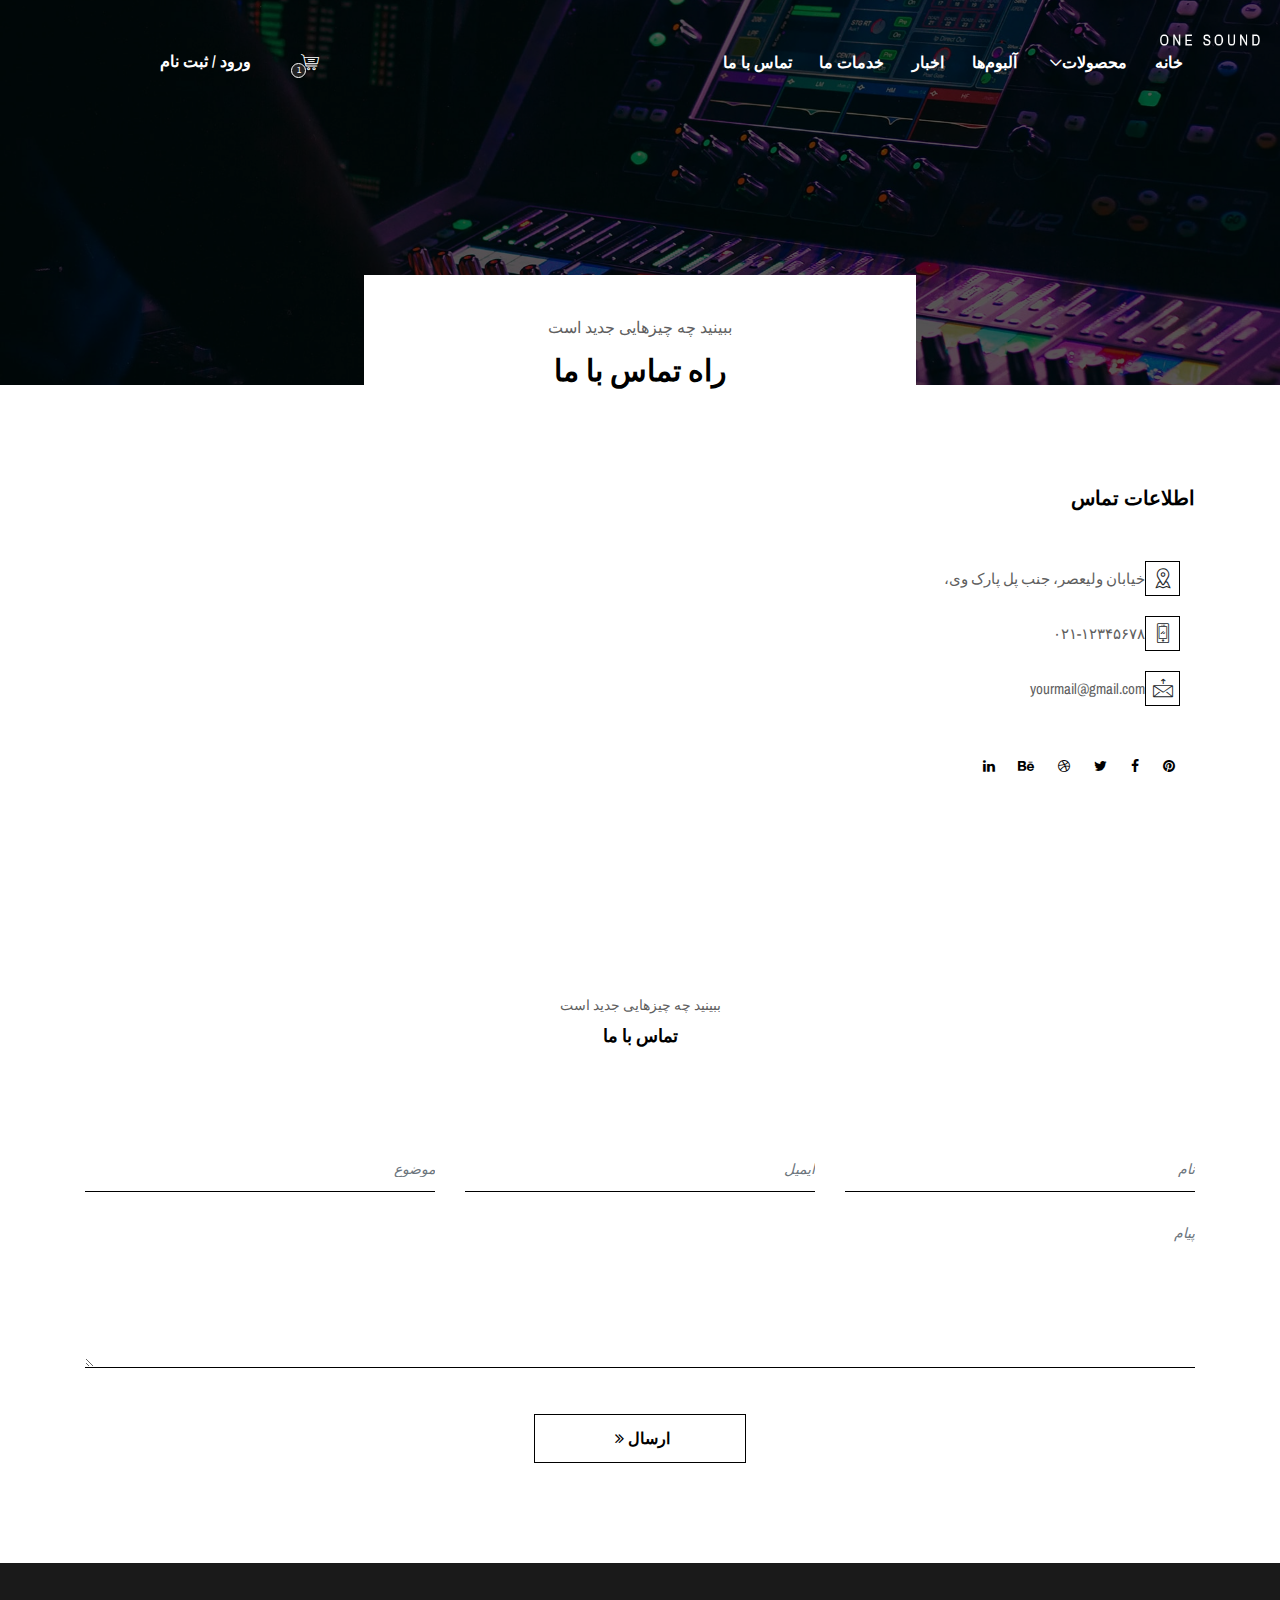
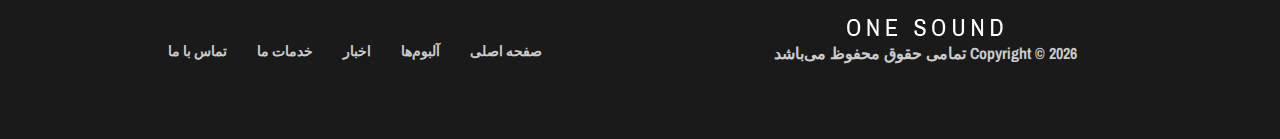
<file: contact.html>
<!DOCTYPE html>
<html lang="fa">

<head>
    <meta charset="UTF-8">
    <meta name="description" content="">
    <meta http-equiv="X-UA-Compatible" content="IE=edge">
    <meta name="viewport" content="width=device-width, initial-scale=1, shrink-to-fit=no">
    <title>وان موزیک - قالب HTML5 موسیقی مدرن</title>
    <link rel="icon" href="img/core-img/favicon.ico">
    <link rel="stylesheet" href="style.css">
    <style>
        body {
            direction: rtl;
            text-align: right;
            font-family: 'Vazir', sans-serif;
        }
        
        .classynav ul li {
            text-align: right;
        }
        
        .classynav ul li ul li {
            text-align: right;
        }
        
        .classynav ul li ul li ul li {
            text-align: right;
        }
        
        .login-register-cart-button {
            direction: ltr;
        }
        
        .footer-nav ul {
            justify-content: flex-end;
        }
        
        .footer-nav ul li {
            margin-left: 15px;
            margin-right: 0;
        }
        
        .footer-nav ul li a {
            text-align: right;
        }
        
        .map-area iframe {
            width: 100%;
            height: 400px;
            border: none;
        }
    </style>
</head>

<body>
    <div class="preloader d-flex align-items-center justify-content-center">
        <div class="lds-ellipsis">
            <div></div>
            <div></div>
            <div></div>
            <div></div>
        </div>
    </div>

    <header class="header-area">
        <div class="oneMusic-main-menu">
            <div class="classy-nav-container breakpoint-off">
                <div class="container">
                    <nav class="classy-navbar justify-content-between" id="oneMusicNav">
                        <div class="classy-navbar-toggler">
                            <span class="navbarToggler"><span></span><span></span><span></span></span>
                        </div>

                        <div class="classy-menu">
                            <div class="classycloseIcon">
                                <div class="cross-wrap"><span class="top"></span><span class="bottom"></span></div>
                            </div>

                            <div class="classynav">
                                <ul>
                                    <li><a href="index.html">خانه</a></li>
                                    <li><a href="">محصولات</a>
                                        <ul class="dropdown">
                                            <li><a href="categoryg.html">گیتار</a></li>
                                            <li><a href="categoryk.html">سازهای کوبه‌ای</a></li>
                                            <li><a href="categoryp.html">پیانو</a></li>
                                            <li><a href="#">سایر</a></li>
                                        </ul>
                                    </li>
                                    <li><a href="albums-store.html">آلبوم‌ها</a></li>
                                    <li><a href="blog.html">اخبار</a></li>
                                    <li><a href="services.html">خدمات ما</a></li>
                                    <li><a href="contact.html">تماس با ما</a></li>
                                </ul>
                            </div>
                        </div>

                        <a href="index.html" class="nav-brand"><img src="img/core-img/logo.png" alt="لوگو"></a>
                        <div class="login-register-cart-button d-flex align-items-center">
                            <div class="login-register-btn mr-50">
                                <a href="login.html" id="loginBtn">ورود / ثبت نام</a>
                            </div>

                            <div class="cart-btn">
                                <p><span class="icon-shopping-cart"></span> <span class="quantity">1</span></p>
                            </div>
                        </div>
                    </nav>
                </div>
            </div>
        </div>
    </header>

    <section class="breadcumb-area bg-img bg-overlay" style="background-image: url(img/bg-img/breadcumb3.jpg);">
        <div class="bradcumbContent">
            <p>ببینید چه چیزهایی جدید است</p>
            <h2>راه تماس با ما</h2>
        </div>
    </section>

    <section class="contact-area section-padding-100-0">
        <div class="container">
            <div class="row">

                <div class="col-12 col-lg-3">
                    <div class="contact-content mb-100">
                        <div class="contact-title mb-50">
                            <h5>اطلاعات تماس</h5>
                        </div>

                        <div class="single-contact-info d-flex align-items-center">
                            <div class="icon mr-15">
                                <span class="icon-placeholder"></span>
                            </div>
                            <p>خیابان ولیعصر، جنب پل پارک وی،</p>
                        </div>

                        <div class="single-contact-info d-flex align-items-center">
                            <div class="icon mr-15">
                                <span class="icon-smartphone"></span>
                            </div>
                            <p>۰۲۱-۱۲۳۴۵۶۷۸</p>
                        </div>

                        <div class="single-contact-info d-flex align-items-center">
                            <div class="icon mr-15">
                                <span class="icon-mail"></span>
                            </div>
                            <p>yourmail@gmail.com</p>
                        </div>

                        <div class="contact-social-info mt-50">
                            <a href="#" data-toggle="tooltip" data-placement="top" title="Pinterest"><i class="fa fa-pinterest" aria-hidden="true"></i></a>
                            <a href="#" data-toggle="tooltip" data-placement="top" title="Facebook"><i class="fa fa-facebook" aria-hidden="true"></i></a>
                            <a href="#" data-toggle="tooltip" data-placement="top" title="Twitter"><i class="fa fa-twitter" aria-hidden="true"></i></a>
                            <a href="#" data-toggle="tooltip" data-placement="top" title="Dribbble"><i class="fa fa-dribbble" aria-hidden="true"></i></a>
                            <a href="#" data-toggle="tooltip" data-placement="top" title="Behance"><i class="fa fa-behance" aria-hidden="true"></i></a>
                            <a href="#" data-toggle="tooltip" data-placement="top" title="Linkedin"><i class="fa fa-linkedin" aria-hidden="true"></i></a>
                        </div>

                    </div>
                </div>

                <div class="col-12 col-lg-9">
                    <div class="map-area mb-100">
                        <iframe src="https://www.google.com/maps/embed?pb=!1m18!1m12!1m3!1d3239.472698683288!2d51.38136581526064!3d35.696111980190846!2m3!1f0!2f0!3f0!3m2!1i1024!2i768!4f13.1!3m3!1m2!1s0x3f8e0188af1c7b97%3A0x55e0d6e6e2826d80!2sTehran%2C%20Iran!5e0!3m2!1sen!2s!4v1612345678901"
                            allowfullscreen></iframe>
                    </div>
                </div>

            </div>
        </div>
    </section>

    <section class="contact-area section-padding-0-100">
        <div class="container">
            <div class="row">
                <div class="col-12">
                    <div class="section-heading">
                        <p>ببینید چه چیزهایی جدید است</p>
                        <h2>تماس با ما</h2>
                    </div>
                </div>
            </div>

            <div class="row">
                <div class="col-12">
                    <div class="contact-form-area">
                        <form action="#" method="post">
                            <div class="row">
                                <div class="col-md-6 col-lg-4">
                                    <div class="form-group">
                                        <input type="text" class="form-control" id="name" placeholder="نام">
                                    </div>
                                </div>
                                <div class="col-md-6 col-lg-4">
                                    <div class="form-group">
                                        <input type="email" class="form-control" id="email" placeholder="ایمیل">
                                    </div>
                                </div>
                                <div class="col-lg-4">
                                    <div class="form-group">
                                        <input type="text" class="form-control" id="subject" placeholder="موضوع">
                                    </div>
                                </div>
                                <div class="col-12">
                                    <div class="form-group">
                                        <textarea name="message" class="form-control" id="message" cols="30" rows="10" placeholder="پیام"></textarea>
                                    </div>
                                </div>
                                <div class="col-12 text-center">
                                    <button class="btn oneMusic-btn mt-30" type="submit">ارسال <i class="fa fa-angle-double-right"></i></button>
                                </div>
                            </div>
                        </form>
                    </div>
                </div>
            </div>
        </div>
    </section>

    <footer class="footer-area">
        <div class="container">
            <div class="row d-flex flex-wrap align-items-center">
                <div class="col-12 col-md-6">
                    <a href="#"><img src="img/core-img/logo.png" alt="لوگو"></a>
                    <p class="copywrite-text">
                        <a href="#">
                            Copyright &copy;
                            <script>
                                document.write(new Date().getFullYear());
                            </script> تمامی حقوق محفوظ می‌باشد
                        </a>
                    </p>
                </div>

                <div class="col-12 col-md-6">
                    <div class="footer-nav">
                        <ul>
                            <li><a href="index.html ">صفحه اصلی</a></li>
                            <li><a href="albums-store.html ">آلبوم‌ها</a></li>
                            <li><a href="blog.html ">اخبار</a></li>
                            <li><a href="services.html ">خدمات ما</a></li>
                            <li><a href="contact.html ">تماس با ما</a></li>
                        </ul>
                    </div>
                </div>
            </div>
        </div>
    </footer>

    <script src="js/jquery/jquery-2.2.4.min.js"></script>
    <script src="js/bootstrap/popper.min.js"></script>
    <script src="js/bootstrap/bootstrap.min.js"></script>
    <script src="js/plugins/plugins.js"></script>
    <script src="js/active.js"></script>
</body>

</html>
</file>
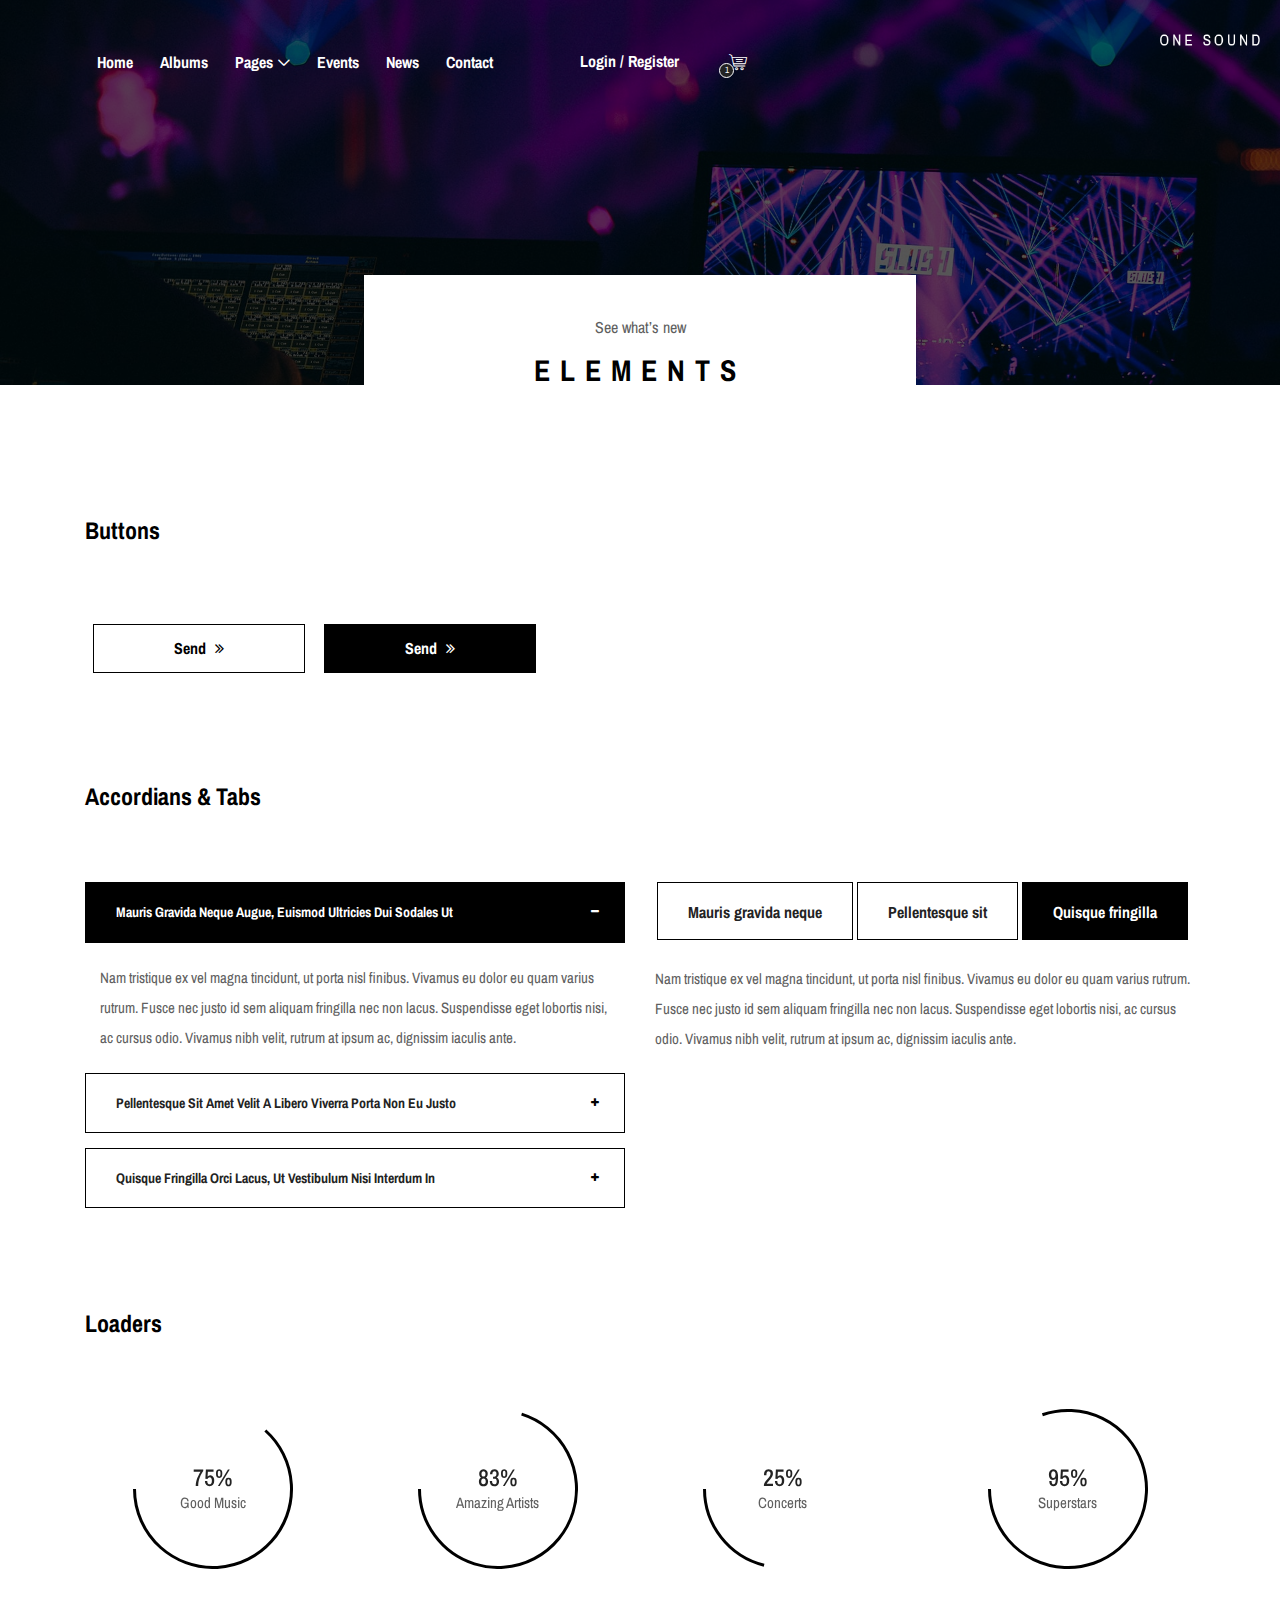
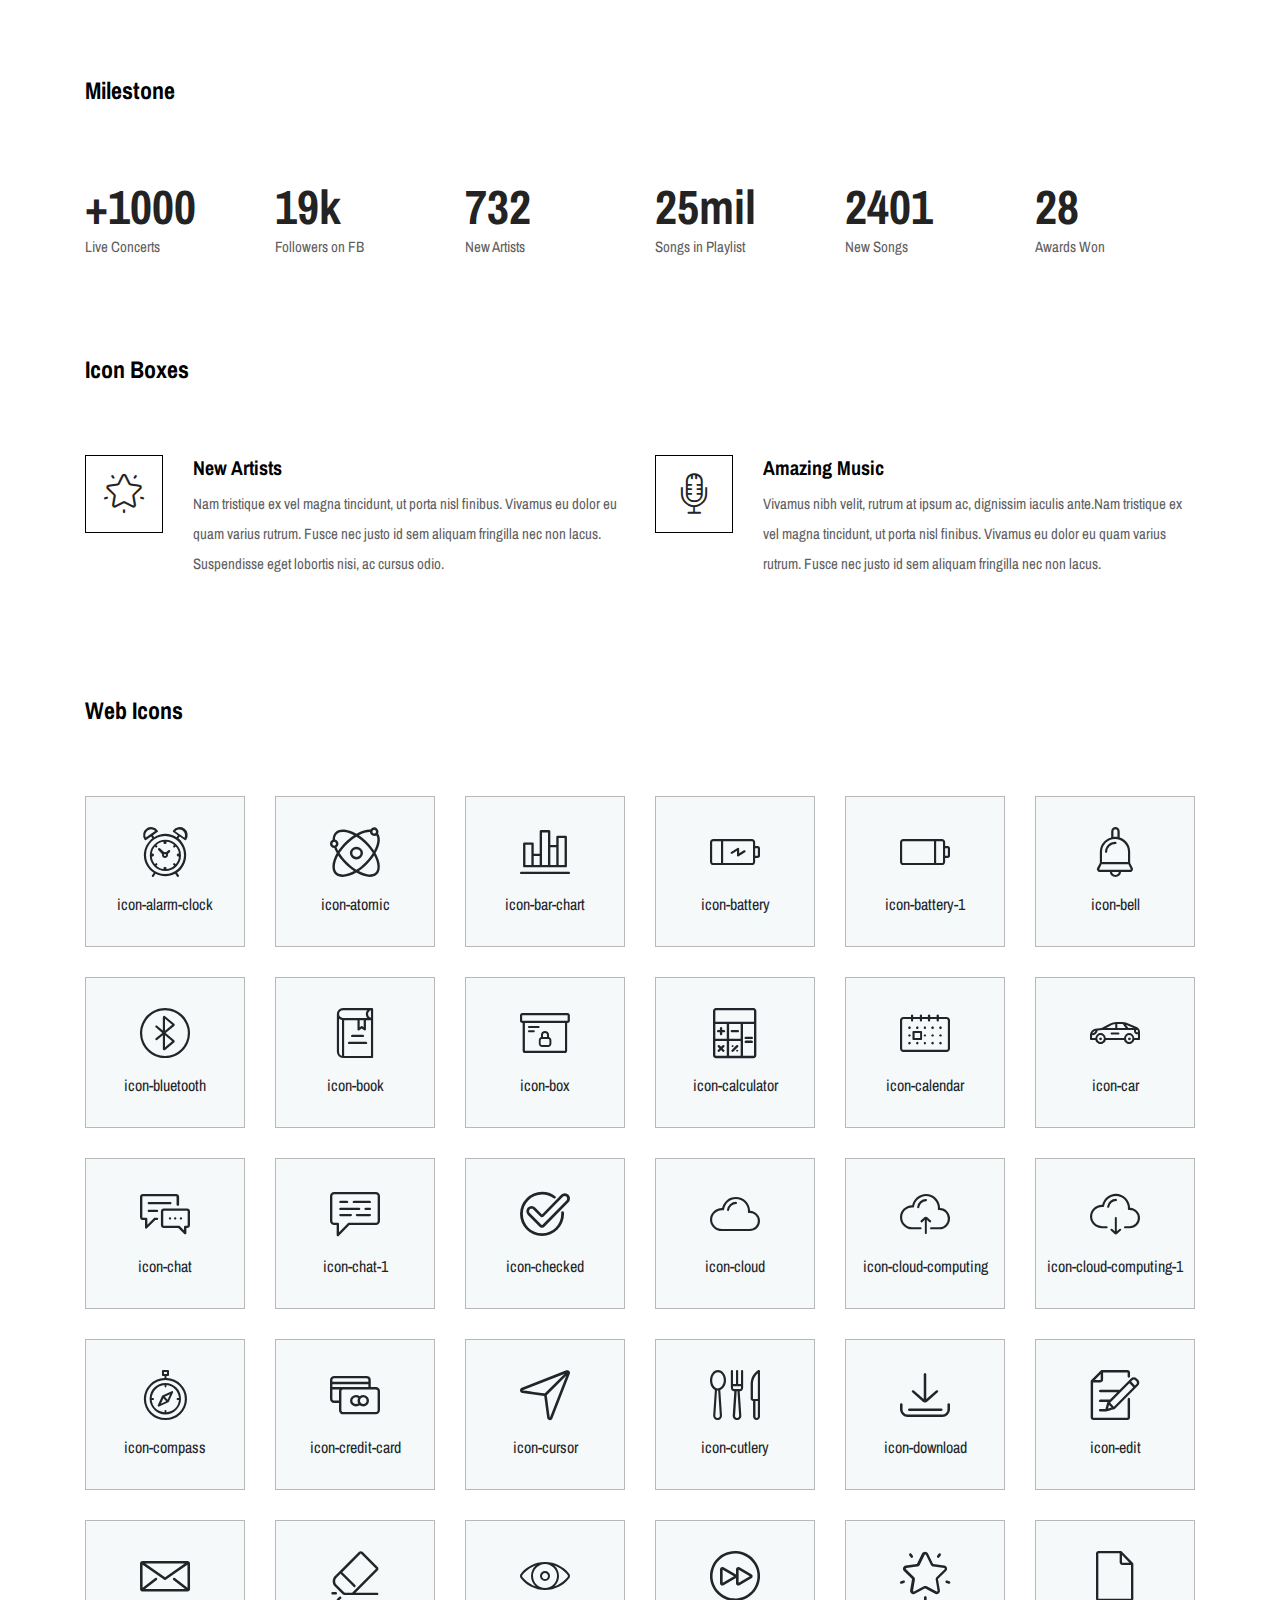
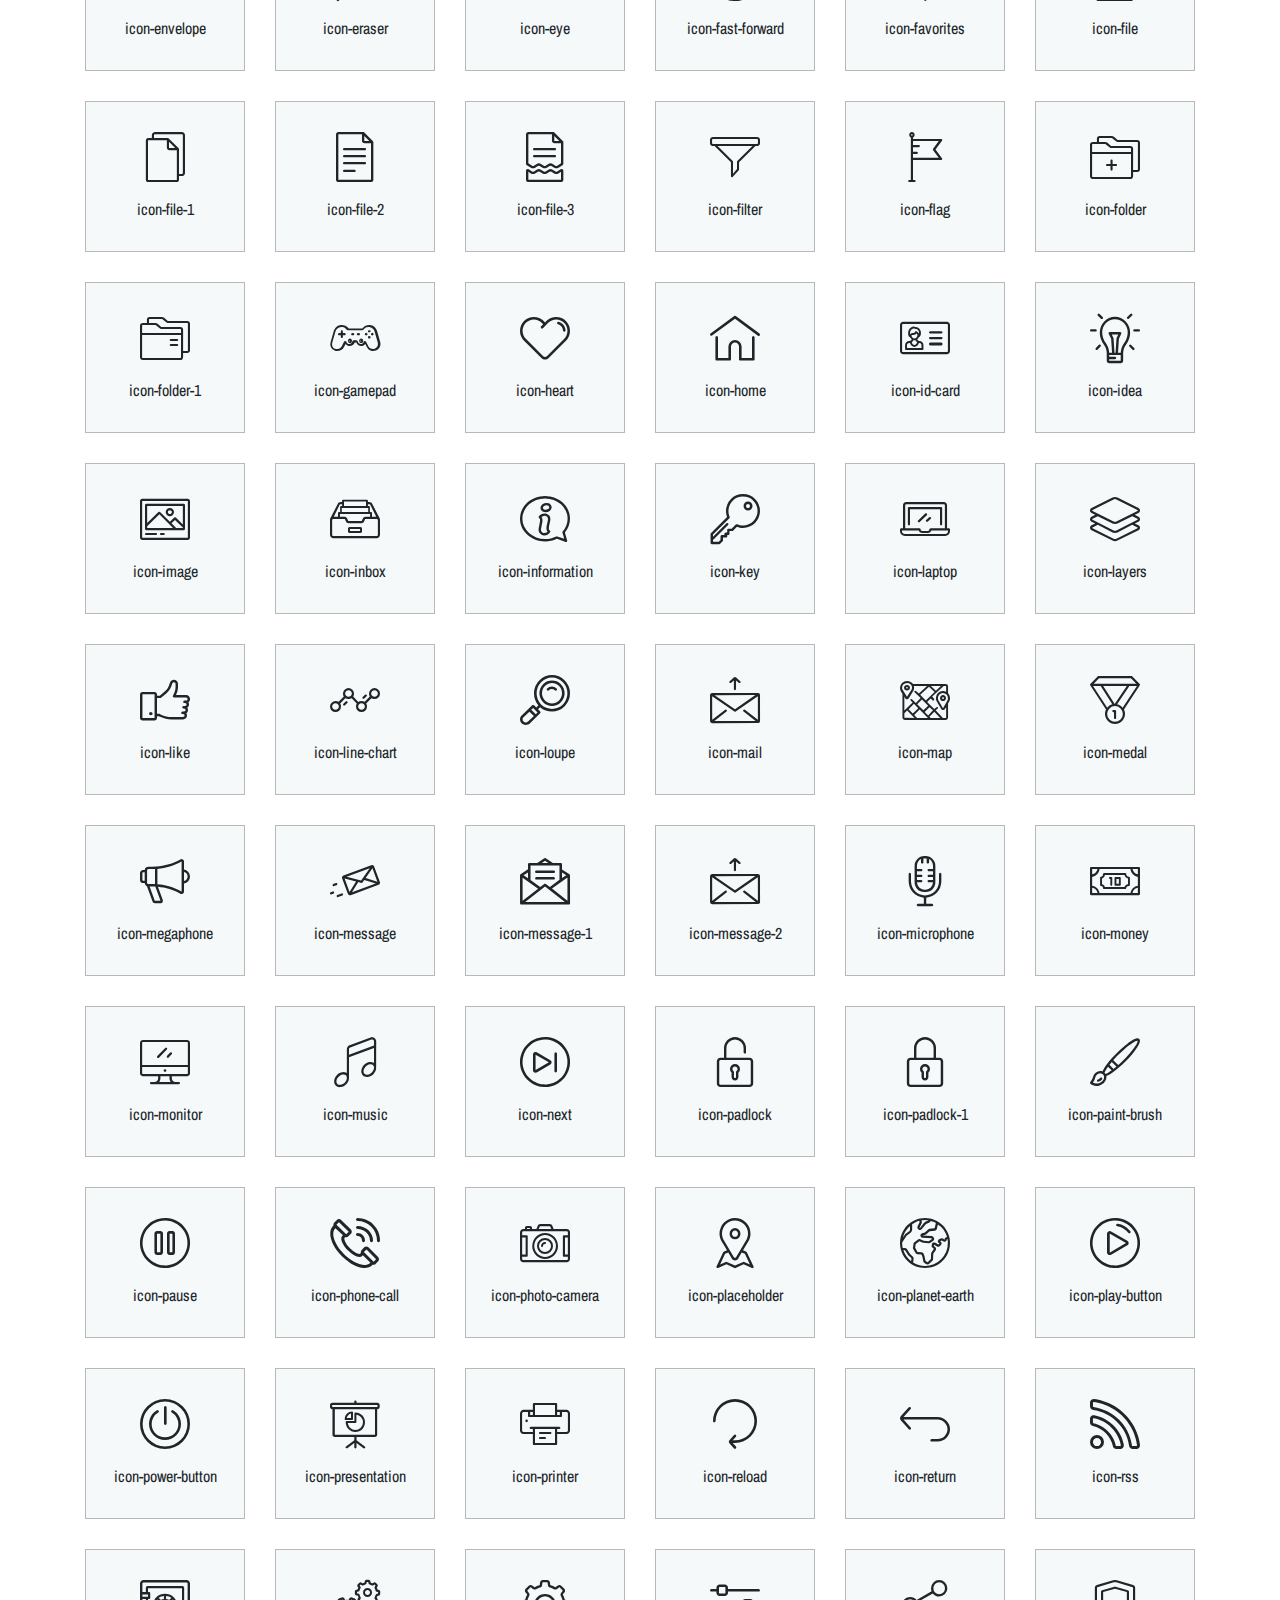
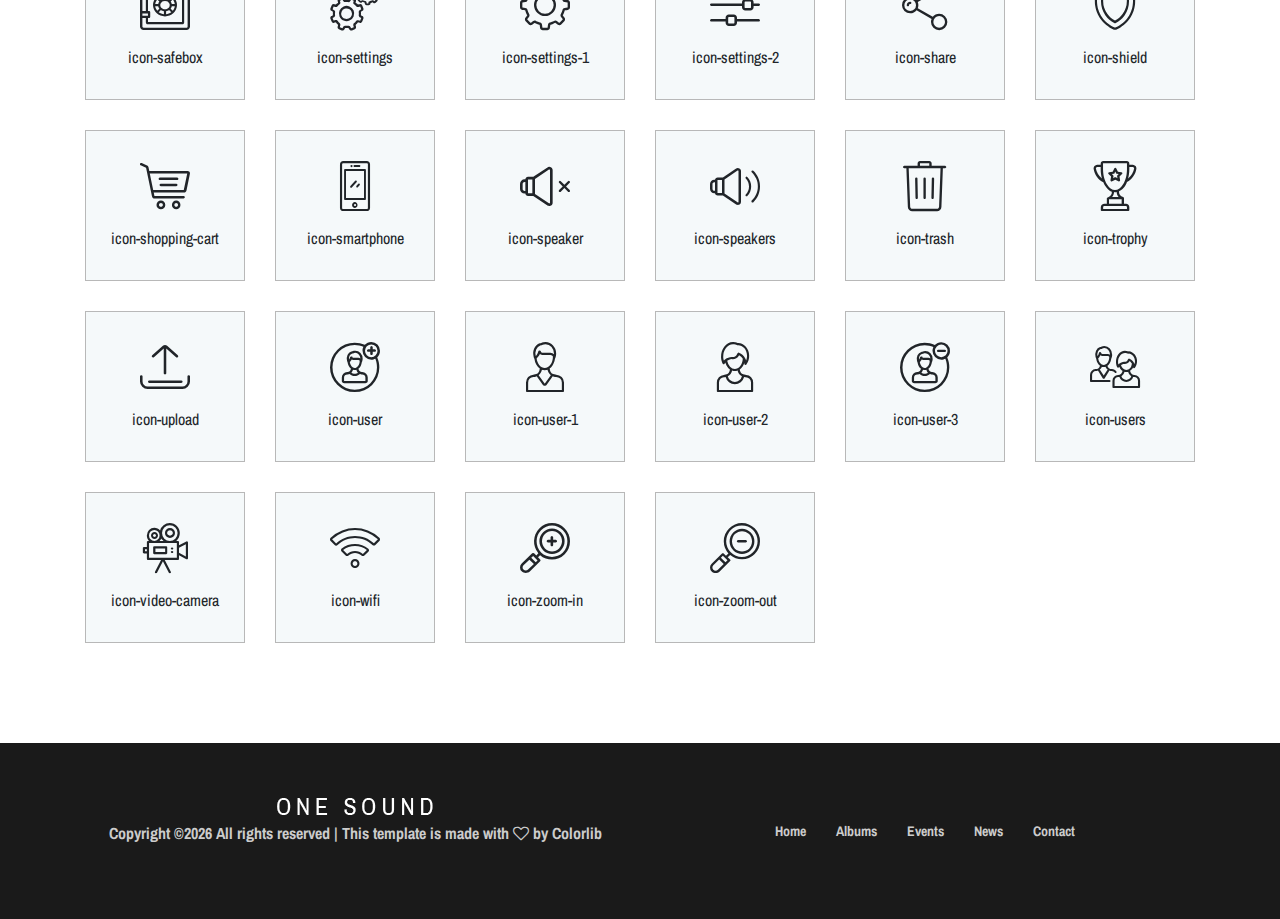
<file: elements.html>
<!DOCTYPE html>
<html lang="en">

<head>
    <meta charset="UTF-8">
    <meta name="description" content="">
    <meta http-equiv="X-UA-Compatible" content="IE=edge">
    <meta name="viewport" content="width=device-width, initial-scale=1, shrink-to-fit=no">
    <!-- The above 4 meta tags *must* come first in the head; any other head content must come *after* these tags -->

    <!-- Title -->
    <title>One Music - Modern Music HTML5 Template</title>

    <!-- Favicon -->
    <link rel="icon" href="img/core-img/favicon.ico">

    <!-- Stylesheet -->
    <link rel="stylesheet" href="style.css">

</head>

<body>
    <!-- Preloader -->
    <div class="preloader d-flex align-items-center justify-content-center">
        <div class="lds-ellipsis">
            <div></div>
            <div></div>
            <div></div>
            <div></div>
        </div>
    </div>

    <!-- ##### Header Area Start ##### -->
    <header class="header-area">
        <!-- Navbar Area -->
        <div class="oneMusic-main-menu">
            <div class="classy-nav-container breakpoint-off">
                <div class="container">
                    <!-- Menu -->
                    <nav class="classy-navbar justify-content-between" id="oneMusicNav">

                        <!-- Nav brand -->
                        <a href="index.html" class="nav-brand"><img src="img/core-img/logo.png" alt=""></a>

                        <!-- Navbar Toggler -->
                        <div class="classy-navbar-toggler">
                            <span class="navbarToggler"><span></span><span></span><span></span></span>
                        </div>

                        <!-- Menu -->
                        <div class="classy-menu">

                            <!-- Close Button -->
                            <div class="classycloseIcon">
                                <div class="cross-wrap"><span class="top"></span><span class="bottom"></span></div>
                            </div>

                            <!-- Nav Start -->
                            <div class="classynav">
                                <ul>
                                    <li><a href="index.html">Home</a></li>
                                    <li><a href="albums-store.html">Albums</a></li>
                                    <li><a href="#">Pages</a>
                                        <ul class="dropdown">
                                            <li><a href="index.html">Home</a></li>
                                            <li><a href="albums-store.html">Albums</a></li>
                                            <li><a href="event.html">Events</a></li>
                                            <li><a href="blog.html">News</a></li>
                                            <li><a href="contact.html">Contact</a></li>
                                            <li><a href="elements.html">Elements</a></li>
                                            <li><a href="login.html">Login</a></li>
                                            <li><a href="#">Dropdown</a>
                                                <ul class="dropdown">
                                                    <li><a href="#">Even Dropdown</a></li>
                                                    <li><a href="#">Even Dropdown</a></li>
                                                    <li><a href="#">Even Dropdown</a></li>
                                                    <li><a href="#">Even Dropdown</a>
                                                        <ul class="dropdown">
                                                            <li><a href="#">Deeply Dropdown</a></li>
                                                            <li><a href="#">Deeply Dropdown</a></li>
                                                            <li><a href="#">Deeply Dropdown</a></li>
                                                            <li><a href="#">Deeply Dropdown</a></li>
                                                            <li><a href="#">Deeply Dropdown</a></li>
                                                        </ul>
                                                    </li>
                                                    <li><a href="#">Even Dropdown</a></li>
                                                </ul>
                                            </li>
                                        </ul>
                                    </li>
                                    <li><a href="event.html">Events</a></li>
                                    <li><a href="blog.html">News</a></li>
                                    <li><a href="contact.html">Contact</a></li>
                                </ul>

                                <!-- Login/Register & Cart Button -->
                                <div class="login-register-cart-button d-flex align-items-center">
                                    <!-- Login/Register -->
                                    <div class="login-register-btn mr-50">
                                        <a href="login.html" id="loginBtn">Login / Register</a>
                                    </div>

                                    <!-- Cart Button -->
                                    <div class="cart-btn">
                                        <p><span class="icon-shopping-cart"></span> <span class="quantity">1</span></p>
                                    </div>
                                </div>
                            </div>
                            <!-- Nav End -->

                        </div>
                    </nav>
                </div>
            </div>
        </div>
    </header>
    <!-- ##### Header Area End ##### -->

    <!-- ##### Breadcumb Area Start ##### -->
    <div class="breadcumb-area bg-img bg-overlay" style="background-image: url(img/bg-img/breadcumb2.jpg);">
        <div class="bradcumbContent">
            <p>See what’s new</p>
            <h2>Elements</h2>
        </div>
    </div>
    <!-- ##### Breadcumb Area End ##### -->

    <!-- ##### Elements Area Start ##### -->
    <section class="elements-area mt-30 section-padding-100-0">
        <div class="container">
            <div class="row">

                <!-- ========== Buttons ========== -->
                <div class="col-12">
                    <div class="elements-title mb-70">
                        <h2>Buttons</h2>
                    </div>
                    <!-- Buttons -->
                    <div class="oneMusic-buttons-area mb-100">
                        <a href="#" class="btn oneMusic-btn m-2">Send <i class="fa fa-angle-double-right"></i></a>
                        <a href="#" class="btn oneMusic-btn btn-2 m-2">Send <i class="fa fa-angle-double-right"></i></a>
                    </div>
                </div>

                <!-- ========== Progress Bars & Accordions ========== -->
                <div class="col-12">
                    <div class="elements-title mb-70">
                        <h2>Accordians &amp; Tabs</h2>
                    </div>
                </div>

                <!-- ##### Accordians ##### -->
                <div class="col-12 col-lg-6">
                    <div class="accordions mb-100" id="accordion" role="tablist" aria-multiselectable="true">
                        <!-- single accordian area -->
                        <div class="panel single-accordion">
                            <h6><a role="button" class="" aria-expanded="true" aria-controls="collapseOne" data-toggle="collapse" data-parent="#accordion" href="#collapseOne">Mauris gravida neque augue, euismod ultricies dui sodales ut
                                    <span class="accor-open"><i class="fa fa-plus" aria-hidden="true"></i></span>
                                    <span class="accor-close"><i class="fa fa-minus" aria-hidden="true"></i></span>
                                    </a></h6>
                            <div id="collapseOne" class="accordion-content collapse show">
                                <p>Nam tristique ex vel magna tincidunt, ut porta nisl finibus. Vivamus eu dolor eu quam varius rutrum. Fusce nec justo id sem aliquam fringilla nec non lacus. Suspendisse eget lobortis nisi, ac cursus odio. Vivamus nibh velit, rutrum at ipsum ac, dignissim iaculis ante.</p>
                            </div>
                        </div>
                        <!-- single accordian area -->
                        <div class="panel single-accordion">
                            <h6>
                                <a role="button" class="collapsed" aria-expanded="true" aria-controls="collapseTwo" data-parent="#accordion" data-toggle="collapse" href="#collapseTwo">Pellentesque sit amet velit a libero viverra porta non eu justo
                                        <span class="accor-open"><i class="fa fa-plus" aria-hidden="true"></i></span>
                                        <span class="accor-close"><i class="fa fa-minus" aria-hidden="true"></i></span>
                                        </a>
                            </h6>
                            <div id="collapseTwo" class="accordion-content collapse">
                                <p>Nam tristique ex vel magna tincidunt, ut porta nisl finibus. Vivamus eu dolor eu quam varius rutrum. Fusce nec justo id sem aliquam fringilla nec non lacus. Suspendisse eget lobortis nisi, ac cursus odio. Vivamus nibh velit, rutrum at ipsum ac, dignissim iaculis ante.</p>
                            </div>
                        </div>
                        <!-- single accordian area -->
                        <div class="panel single-accordion">
                            <h6>
                                <a role="button" aria-expanded="true" aria-controls="collapseThree" class="collapsed" data-parent="#accordion" data-toggle="collapse" href="#collapseThree">Quisque fringilla orci lacus, ut vestibulum nisi interdum in
                                        <span class="accor-open"><i class="fa fa-plus" aria-hidden="true"></i></span>
                                        <span class="accor-close"><i class="fa fa-minus" aria-hidden="true"></i></span>
                                    </a>
                            </h6>
                            <div id="collapseThree" class="accordion-content collapse">
                                <p>Nam tristique ex vel magna tincidunt, ut porta nisl finibus. Vivamus eu dolor eu quam varius rutrum. Fusce nec justo id sem aliquam fringilla nec non lacus. Suspendisse eget lobortis nisi, ac cursus odio. Vivamus nibh velit, rutrum at ipsum ac, dignissim iaculis ante.</p>
                            </div>
                        </div>
                    </div>
                </div>

                <!-- ##### Tabs ##### -->
                <div class="col-12 col-lg-6">
                    <div class="oneMusic-tabs-content">
                        <ul class="nav nav-tabs" id="myTab" role="tablist">
                            <li class="nav-item">
                                <a class="nav-link" id="tab--1" data-toggle="tab" href="#tab1" role="tab" aria-controls="tab1" aria-selected="false">Mauris gravida neque</a>
                            </li>
                            <li class="nav-item">
                                <a class="nav-link" id="tab--2" data-toggle="tab" href="#tab2" role="tab" aria-controls="tab2" aria-selected="false">Pellentesque sit</a>
                            </li>
                            <li class="nav-item">
                                <a class="nav-link active" id="tab--3" data-toggle="tab" href="#tab3" role="tab" aria-controls="tab3" aria-selected="true">Quisque fringilla</a>
                            </li>
                        </ul>

                        <div class="tab-content mb-100" id="myTabContent">
                            <div class="tab-pane fade" id="tab1" role="tabpanel" aria-labelledby="tab--1">
                                <div class="oneMusic-tab-content">
                                    <!-- Tab Text -->
                                    <div class="oneMusic-tab-text">
                                        <p>Nam tristique ex vel magna tincidunt, ut porta nisl finibus. Vivamus eu dolor eu quam varius rutrum. Fusce nec justo id sem aliquam fringilla nec non lacus. Suspendisse eget lobortis nisi, ac cursus odio. Vivamus nibh velit, rutrum at ipsum ac, dignissim iaculis ante.</p>
                                    </div>
                                </div>
                            </div>
                            <div class="tab-pane fade" id="tab2" role="tabpanel" aria-labelledby="tab--2">
                                <div class="oneMusic-tab-content">
                                    <!-- Tab Text -->
                                    <div class="oneMusic-tab-text">
                                        <p>Nam tristique ex vel magna tincidunt, ut porta nisl finibus. Vivamus eu dolor eu quam varius rutrum. Fusce nec justo id sem aliquam fringilla nec non lacus. Suspendisse eget lobortis nisi, ac cursus odio. Vivamus nibh velit, rutrum at ipsum ac, dignissim iaculis ante.</p>
                                    </div>
                                </div>
                            </div>
                            <div class="tab-pane fade show active" id="tab3" role="tabpanel" aria-labelledby="tab--3">
                                <div class="oneMusic-tab-content">
                                    <!-- Tab Text -->
                                    <div class="oneMusic-tab-text">
                                        <p>Nam tristique ex vel magna tincidunt, ut porta nisl finibus. Vivamus eu dolor eu quam varius rutrum. Fusce nec justo id sem aliquam fringilla nec non lacus. Suspendisse eget lobortis nisi, ac cursus odio. Vivamus nibh velit, rutrum at ipsum ac, dignissim iaculis ante.</p>
                                    </div>
                                </div>
                            </div>
                        </div>
                    </div>
                </div>

                <!-- ========== Loaders ========== -->
                <div class="col-12">
                    <div class="elements-title mb-70">
                        <h2>Loaders</h2>
                    </div>
                </div>

                <div class="col-12">
                    <!-- Loaders Area Start -->
                    <div class="our-skills-area">
                        <div class="row">

                            <!-- Single Skills Area -->
                            <div class="col-12 col-sm-6 col-lg-3">
                                <div class="single-skils-area mb-100">
                                    <div id="circle" class="circle" data-value="0.75">
                                        <div class="skills-text">
                                            <span>75%</span>
                                            <p>Good Music</p>
                                        </div>
                                    </div>
                                </div>
                            </div>

                            <!-- Single Skills Area -->
                            <div class="col-12 col-sm-6 col-lg-3">
                                <div class="single-skils-area mb-100">
                                    <div id="circle2" class="circle" data-value="0.83">
                                        <div class="skills-text">
                                            <span>83%</span>
                                            <p>Amazing Artists</p>
                                        </div>
                                    </div>
                                </div>
                            </div>

                            <!-- Single Skills Area -->
                            <div class="col-12 col-sm-6 col-lg-3">
                                <div class="single-skils-area mb-100">
                                    <div id="circle3" class="circle" data-value="0.25">
                                        <div class="skills-text">
                                            <span>25%</span>
                                            <p>Concerts</p>
                                        </div>
                                    </div>
                                </div>
                            </div>

                            <!-- Single Skills Area -->
                            <div class="col-12 col-sm-6 col-lg-3">
                                <div class="single-skils-area mb-100">
                                    <div id="circle4" class="circle" data-value="0.95">
                                        <div class="skills-text">
                                            <span>95%</span>
                                            <p>Superstars</p>
                                        </div>
                                    </div>
                                </div>
                            </div>
                        </div>
                    </div>
                </div>

                <!-- ========== Milestones ========== -->
                <div class="col-12">
                    <div class="elements-title mb-70">
                        <h2>Milestone</h2>
                    </div>
                </div>

                <div class="col-12">
                    <div class="oneMusic-cool-facts-area">
                        <div class="row">

                            <!-- Single Cool Facts -->
                            <div class="col-12 col-sm-6 col-lg-2">
                                <div class="single-cool-fact mb-100">
                                    <div class="scf-text">
                                        <h2>+<span class="counter">1000</span></h2>
                                        <p>Live Concerts</p>
                                    </div>
                                </div>
                            </div>

                            <!-- Single Cool Facts -->
                            <div class="col-12 col-sm-6 col-lg-2">
                                <div class="single-cool-fact mb-100">
                                    <div class="scf-text">
                                        <h2><span class="counter">19</span>k</h2>
                                        <p>Followers on FB</p>
                                    </div>
                                </div>
                            </div>

                            <!-- Single Cool Facts -->
                            <div class="col-12 col-sm-6 col-lg-2">
                                <div class="single-cool-fact mb-100">
                                    <div class="scf-text">
                                        <h2><span class="counter">732</span></h2>
                                        <p>New Artists</p>
                                    </div>
                                </div>
                            </div>

                            <!-- Single Cool Facts -->
                            <div class="col-12 col-sm-6 col-lg-2">
                                <div class="single-cool-fact mb-100">
                                    <div class="scf-text">
                                        <h2><span class="counter">25</span>mil</h2>
                                        <p>Songs in Playlist</p>
                                    </div>
                                </div>
                            </div>

                            <!-- Single Cool Facts -->
                            <div class="col-12 col-sm-6 col-lg-2">
                                <div class="single-cool-fact mb-100">
                                    <div class="scf-text">
                                        <h2><span class="counter">2401</span></h2>
                                        <p>New Songs</p>
                                    </div>
                                </div>
                            </div>

                            <!-- Single Cool Facts -->
                            <div class="col-12 col-sm-6 col-lg-2">
                                <div class="single-cool-fact mb-100">
                                    <div class="scf-text">
                                        <h2><span class="counter">28</span></h2>
                                        <p>Awards Won</p>
                                    </div>
                                </div>
                            </div>

                        </div>
                    </div>
                </div>

                <!-- ========== Icon Boxes ========== -->
                <div class="col-12">
                    <div class="elements-title mb-70">
                        <h2>Icon Boxes</h2>
                    </div>
                </div>

                <div class="col-12">
                    <div class="row">

                        <!-- Single Service Area -->
                        <div class="col-12 col-md-6">
                            <div class="single-service-area d-flex flex-wrap mb-100">
                                <div class="icon">
                                    <span class="icon-favorites"></span>
                                </div>
                                <div class="text">
                                    <h5>New Artists</h5>
                                    <p>Nam tristique ex vel magna tincidunt, ut porta nisl finibus. Vivamus eu dolor eu quam varius rutrum. Fusce nec justo id sem aliquam fringilla nec non lacus. Suspendisse eget lobortis nisi, ac cursus odio.</p>
                                </div>
                            </div>
                        </div>

                        <!-- Single Service Area -->
                        <div class="col-12 col-md-6">
                            <div class="single-service-area d-flex flex-wrap mb-100">
                                <div class="icon">
                                    <span class="icon-microphone"></span>
                                </div>
                                <div class="text">
                                    <h5>Amazing Music</h5>
                                    <p>Vivamus nibh velit, rutrum at ipsum ac, dignissim iaculis ante.Nam tristique ex vel magna tincidunt, ut porta nisl finibus. Vivamus eu dolor eu quam varius rutrum. Fusce nec justo id sem aliquam fringilla nec non lacus.</p>
                                </div>
                            </div>
                        </div>

                    </div>
                </div>
                
                <!-- ========== Icon Boxes ========== -->
                <div class="col-12">
                    <div class="elements-title mb-70">
                        <h2>Web Icons</h2>
                    </div>
                </div>
                
                <div class="col-12">
                    <div class="row mb-70">
                        
                        <!-- Single Web Icon -->
                        <div class="col-12 col-sm-6 col-md-3 col-lg-2">
                            <div class="single-web-icon mb-30">
                                <i class="icon-alarm-clock"></i>
                                <span>icon-alarm-clock</span>
                            </div>
                        </div>
                        
                        <!-- Single Web Icon -->
                        <div class="col-12 col-sm-6 col-md-3 col-lg-2">
                            <div class="single-web-icon mb-30">
                                <i class="icon-atomic"></i>
                                <span>icon-atomic</span>
                            </div>
                        </div>
                        
                        <!-- Single Web Icon -->
                        <div class="col-12 col-sm-6 col-md-3 col-lg-2">
                            <div class="single-web-icon mb-30">
                                <i class="icon-bar-chart"></i>
                                <span>icon-bar-chart</span>
                            </div>
                        </div>
                        
                        <!-- Single Web Icon -->
                        <div class="col-12 col-sm-6 col-md-3 col-lg-2">
                            <div class="single-web-icon mb-30">
                                <i class="icon-battery"></i>
                                <span>icon-battery</span>
                            </div>
                        </div>
                        
                        <!-- Single Web Icon -->
                        <div class="col-12 col-sm-6 col-md-3 col-lg-2">
                            <div class="single-web-icon mb-30">
                                <i class="icon-battery-1"></i>
                                <span>icon-battery-1</span>
                            </div>
                        </div>
                        
                        <!-- Single Web Icon -->
                        <div class="col-12 col-sm-6 col-md-3 col-lg-2">
                            <div class="single-web-icon mb-30">
                                <i class="icon-bell"></i>
                                <span>icon-bell</span>
                            </div>
                        </div>
                        
                        <!-- Single Web Icon -->
                        <div class="col-12 col-sm-6 col-md-3 col-lg-2">
                            <div class="single-web-icon mb-30">
                                <i class="icon-bluetooth"></i>
                                <span>icon-bluetooth</span>
                            </div>
                        </div>
                        
                        <!-- Single Web Icon -->
                        <div class="col-12 col-sm-6 col-md-3 col-lg-2">
                            <div class="single-web-icon mb-30">
                                <i class="icon-book"></i>
                                <span>icon-book</span>
                            </div>
                        </div>
                        
                        <!-- Single Web Icon -->
                        <div class="col-12 col-sm-6 col-md-3 col-lg-2">
                            <div class="single-web-icon mb-30">
                                <i class="icon-box"></i>
                                <span>icon-box</span>
                            </div>
                        </div>
                        
                        <!-- Single Web Icon -->
                        <div class="col-12 col-sm-6 col-md-3 col-lg-2">
                            <div class="single-web-icon mb-30">
                                <i class="icon-calculator"></i>
                                <span>icon-calculator</span>
                            </div>
                        </div>
                        
                        <!-- Single Web Icon -->
                        <div class="col-12 col-sm-6 col-md-3 col-lg-2">
                            <div class="single-web-icon mb-30">
                                <i class="icon-calendar"></i>
                                <span>icon-calendar</span>
                            </div>
                        </div>
                        
                        <!-- Single Web Icon -->
                        <div class="col-12 col-sm-6 col-md-3 col-lg-2">
                            <div class="single-web-icon mb-30">
                                <i class="icon-car"></i>
                                <span>icon-car</span>
                            </div>
                        </div>
                        
                        <!-- Single Web Icon -->
                        <div class="col-12 col-sm-6 col-md-3 col-lg-2">
                            <div class="single-web-icon mb-30">
                                <i class="icon-chat"></i>
                                <span>icon-chat</span>
                            </div>
                        </div>
                        
                        <!-- Single Web Icon -->
                        <div class="col-12 col-sm-6 col-md-3 col-lg-2">
                            <div class="single-web-icon mb-30">
                                <i class="icon-chat-1"></i>
                                <span>icon-chat-1</span>
                            </div>
                        </div>
                        
                        <!-- Single Web Icon -->
                        <div class="col-12 col-sm-6 col-md-3 col-lg-2">
                            <div class="single-web-icon mb-30">
                                <i class="icon-checked"></i>
                                <span>icon-checked</span>
                            </div>
                        </div>
                        
                        <!-- Single Web Icon -->
                        <div class="col-12 col-sm-6 col-md-3 col-lg-2">
                            <div class="single-web-icon mb-30">
                                <i class="icon-cloud"></i>
                                <span>icon-cloud</span>
                            </div>
                        </div>
                        
                        <!-- Single Web Icon -->
                        <div class="col-12 col-sm-6 col-md-3 col-lg-2">
                            <div class="single-web-icon mb-30">
                                <i class="icon-cloud-computing"></i>
                                <span>icon-cloud-computing</span>
                            </div>
                        </div>
                        
                        <!-- Single Web Icon -->
                        <div class="col-12 col-sm-6 col-md-3 col-lg-2">
                            <div class="single-web-icon mb-30">
                                <i class="icon-cloud-computing-1"></i>
                                <span>icon-cloud-computing-1</span>
                            </div>
                        </div>
                        
                        <!-- Single Web Icon -->
                        <div class="col-12 col-sm-6 col-md-3 col-lg-2">
                            <div class="single-web-icon mb-30">
                                <i class="icon-compass"></i>
                                <span>icon-compass</span>
                            </div>
                        </div>
                        
                        <!-- Single Web Icon -->
                        <div class="col-12 col-sm-6 col-md-3 col-lg-2">
                            <div class="single-web-icon mb-30">
                                <i class="icon-credit-card"></i>
                                <span>icon-credit-card</span>
                            </div>
                        </div>
                        
                        <!-- Single Web Icon -->
                        <div class="col-12 col-sm-6 col-md-3 col-lg-2">
                            <div class="single-web-icon mb-30">
                                <i class="icon-cursor"></i>
                                <span>icon-cursor</span>
                            </div>
                        </div>
                        
                        <!-- Single Web Icon -->
                        <div class="col-12 col-sm-6 col-md-3 col-lg-2">
                            <div class="single-web-icon mb-30">
                                <i class="icon-cutlery"></i>
                                <span>icon-cutlery</span>
                            </div>
                        </div>
                        
                        <!-- Single Web Icon -->
                        <div class="col-12 col-sm-6 col-md-3 col-lg-2">
                            <div class="single-web-icon mb-30">
                                <i class="icon-download"></i>
                                <span>icon-download</span>
                            </div>
                        </div>
                        
                        <!-- Single Web Icon -->
                        <div class="col-12 col-sm-6 col-md-3 col-lg-2">
                            <div class="single-web-icon mb-30">
                                <i class="icon-edit"></i>
                                <span>icon-edit</span>
                            </div>
                        </div>
                        
                        <!-- Single Web Icon -->
                        <div class="col-12 col-sm-6 col-md-3 col-lg-2">
                            <div class="single-web-icon mb-30">
                                <i class="icon-envelope"></i>
                                <span>icon-envelope</span>
                            </div>
                        </div>
                        
                        <!-- Single Web Icon -->
                        <div class="col-12 col-sm-6 col-md-3 col-lg-2">
                            <div class="single-web-icon mb-30">
                                <i class="icon-eraser"></i>
                                <span>icon-eraser</span>
                            </div>
                        </div>
                        
                        <!-- Single Web Icon -->
                        <div class="col-12 col-sm-6 col-md-3 col-lg-2">
                            <div class="single-web-icon mb-30">
                                <i class="icon-eye"></i>
                                <span>icon-eye</span>
                            </div>
                        </div>
                        
                        <!-- Single Web Icon -->
                        <div class="col-12 col-sm-6 col-md-3 col-lg-2">
                            <div class="single-web-icon mb-30">
                                <i class="icon-fast-forward"></i>
                                <span>icon-fast-forward</span>
                            </div>
                        </div>
                        
                        <!-- Single Web Icon -->
                        <div class="col-12 col-sm-6 col-md-3 col-lg-2">
                            <div class="single-web-icon mb-30">
                                <i class="icon-favorites"></i>
                                <span>icon-favorites</span>
                            </div>
                        </div>
                        
                        <!-- Single Web Icon -->
                        <div class="col-12 col-sm-6 col-md-3 col-lg-2">
                            <div class="single-web-icon mb-30">
                                <i class="icon-file"></i>
                                <span>icon-file</span>
                            </div>
                        </div>
                        
                        <!-- Single Web Icon -->
                        <div class="col-12 col-sm-6 col-md-3 col-lg-2">
                            <div class="single-web-icon mb-30">
                                <i class="icon-file-1"></i>
                                <span>icon-file-1</span>
                            </div>
                        </div>
                        
                        <!-- Single Web Icon -->
                        <div class="col-12 col-sm-6 col-md-3 col-lg-2">
                            <div class="single-web-icon mb-30">
                                <i class="icon-file-2"></i>
                                <span>icon-file-2</span>
                            </div>
                        </div>
                        
                        <!-- Single Web Icon -->
                        <div class="col-12 col-sm-6 col-md-3 col-lg-2">
                            <div class="single-web-icon mb-30">
                                <i class="icon-file-3"></i>
                                <span>icon-file-3</span>
                            </div>
                        </div>
                        
                        <!-- Single Web Icon -->
                        <div class="col-12 col-sm-6 col-md-3 col-lg-2">
                            <div class="single-web-icon mb-30">
                                <i class="icon-filter"></i>
                                <span>icon-filter</span>
                            </div>
                        </div>
                        
                        <!-- Single Web Icon -->
                        <div class="col-12 col-sm-6 col-md-3 col-lg-2">
                            <div class="single-web-icon mb-30">
                                <i class="icon-flag"></i>
                                <span>icon-flag</span>
                            </div>
                        </div>
                        
                        <!-- Single Web Icon -->
                        <div class="col-12 col-sm-6 col-md-3 col-lg-2">
                            <div class="single-web-icon mb-30">
                                <i class="icon-folder"></i>
                                <span>icon-folder</span>
                            </div>
                        </div>
                        
                        <!-- Single Web Icon -->
                        <div class="col-12 col-sm-6 col-md-3 col-lg-2">
                            <div class="single-web-icon mb-30">
                                <i class="icon-folder-1"></i>
                                <span>icon-folder-1</span>
                            </div>
                        </div>
                        
                        <!-- Single Web Icon -->
                        <div class="col-12 col-sm-6 col-md-3 col-lg-2">
                            <div class="single-web-icon mb-30">
                                <i class="icon-gamepad"></i>
                                <span>icon-gamepad</span>
                            </div>
                        </div>
                        
                        <!-- Single Web Icon -->
                        <div class="col-12 col-sm-6 col-md-3 col-lg-2">
                            <div class="single-web-icon mb-30">
                                <i class="icon-heart"></i>
                                <span>icon-heart</span>
                            </div>
                        </div>
                        
                        <!-- Single Web Icon -->
                        <div class="col-12 col-sm-6 col-md-3 col-lg-2">
                            <div class="single-web-icon mb-30">
                                <i class="icon-home"></i>
                                <span>icon-home</span>
                            </div>
                        </div>
                        
                        <!-- Single Web Icon -->
                        <div class="col-12 col-sm-6 col-md-3 col-lg-2">
                            <div class="single-web-icon mb-30">
                                <i class="icon-id-card"></i>
                                <span>icon-id-card</span>
                            </div>
                        </div>
                        
                        <!-- Single Web Icon -->
                        <div class="col-12 col-sm-6 col-md-3 col-lg-2">
                            <div class="single-web-icon mb-30">
                                <i class="icon-idea"></i>
                                <span>icon-idea</span>
                            </div>
                        </div>
                        
                        <!-- Single Web Icon -->
                        <div class="col-12 col-sm-6 col-md-3 col-lg-2">
                            <div class="single-web-icon mb-30">
                                <i class="icon-image"></i>
                                <span>icon-image</span>
                            </div>
                        </div>
                        
                        <!-- Single Web Icon -->
                        <div class="col-12 col-sm-6 col-md-3 col-lg-2">
                            <div class="single-web-icon mb-30">
                                <i class="icon-inbox"></i>
                                <span>icon-inbox</span>
                            </div>
                        </div>
                        
                        <!-- Single Web Icon -->
                        <div class="col-12 col-sm-6 col-md-3 col-lg-2">
                            <div class="single-web-icon mb-30">
                                <i class="icon-information"></i>
                                <span>icon-information</span>
                            </div>
                        </div>
                        
                        <!-- Single Web Icon -->
                        <div class="col-12 col-sm-6 col-md-3 col-lg-2">
                            <div class="single-web-icon mb-30">
                                <i class="icon-key"></i>
                                <span>icon-key</span>
                            </div>
                        </div>
                        
                        <!-- Single Web Icon -->
                        <div class="col-12 col-sm-6 col-md-3 col-lg-2">
                            <div class="single-web-icon mb-30">
                                <i class="icon-laptop"></i>
                                <span>icon-laptop</span>
                            </div>
                        </div>
                        
                        <!-- Single Web Icon -->
                        <div class="col-12 col-sm-6 col-md-3 col-lg-2">
                            <div class="single-web-icon mb-30">
                                <i class="icon-layers"></i>
                                <span>icon-layers</span>
                            </div>
                        </div>
                        
                        <!-- Single Web Icon -->
                        <div class="col-12 col-sm-6 col-md-3 col-lg-2">
                            <div class="single-web-icon mb-30">
                                <i class="icon-like"></i>
                                <span>icon-like</span>
                            </div>
                        </div>
                        
                        <!-- Single Web Icon -->
                        <div class="col-12 col-sm-6 col-md-3 col-lg-2">
                            <div class="single-web-icon mb-30">
                                <i class="icon-line-chart"></i>
                                <span>icon-line-chart</span>
                            </div>
                        </div>
                        
                        <!-- Single Web Icon -->
                        <div class="col-12 col-sm-6 col-md-3 col-lg-2">
                            <div class="single-web-icon mb-30">
                                <i class="icon-loupe"></i>
                                <span>icon-loupe</span>
                            </div>
                        </div>
                        
                        <!-- Single Web Icon -->
                        <div class="col-12 col-sm-6 col-md-3 col-lg-2">
                            <div class="single-web-icon mb-30">
                                <i class="icon-mail"></i>
                                <span>icon-mail</span>
                            </div>
                        </div>
                        
                        <!-- Single Web Icon -->
                        <div class="col-12 col-sm-6 col-md-3 col-lg-2">
                            <div class="single-web-icon mb-30">
                                <i class="icon-map"></i>
                                <span>icon-map</span>
                            </div>
                        </div>
                        
                        <!-- Single Web Icon -->
                        <div class="col-12 col-sm-6 col-md-3 col-lg-2">
                            <div class="single-web-icon mb-30">
                                <i class="icon-medal"></i>
                                <span>icon-medal</span>
                            </div>
                        </div>
                        
                        <!-- Single Web Icon -->
                        <div class="col-12 col-sm-6 col-md-3 col-lg-2">
                            <div class="single-web-icon mb-30">
                                <i class="icon-megaphone"></i>
                                <span>icon-megaphone</span>
                            </div>
                        </div>
                        
                        <!-- Single Web Icon -->
                        <div class="col-12 col-sm-6 col-md-3 col-lg-2">
                            <div class="single-web-icon mb-30">
                                <i class="icon-message"></i>
                                <span>icon-message</span>
                            </div>
                        </div>
                        
                        <!-- Single Web Icon -->
                        <div class="col-12 col-sm-6 col-md-3 col-lg-2">
                            <div class="single-web-icon mb-30">
                                <i class="icon-message-1"></i>
                                <span>icon-message-1</span>
                            </div>
                        </div>
                        
                        <!-- Single Web Icon -->
                        <div class="col-12 col-sm-6 col-md-3 col-lg-2">
                            <div class="single-web-icon mb-30">
                                <i class="icon-message-2"></i>
                                <span>icon-message-2</span>
                            </div>
                        </div>
                        
                        <!-- Single Web Icon -->
                        <div class="col-12 col-sm-6 col-md-3 col-lg-2">
                            <div class="single-web-icon mb-30">
                                <i class="icon-microphone"></i>
                                <span>icon-microphone</span>
                            </div>
                        </div>
                        
                        <!-- Single Web Icon -->
                        <div class="col-12 col-sm-6 col-md-3 col-lg-2">
                            <div class="single-web-icon mb-30">
                                <i class="icon-money"></i>
                                <span>icon-money</span>
                            </div>
                        </div>
                        
                        <!-- Single Web Icon -->
                        <div class="col-12 col-sm-6 col-md-3 col-lg-2">
                            <div class="single-web-icon mb-30">
                                <i class="icon-monitor"></i>
                                <span>icon-monitor</span>
                            </div>
                        </div>
                        
                        <!-- Single Web Icon -->
                        <div class="col-12 col-sm-6 col-md-3 col-lg-2">
                            <div class="single-web-icon mb-30">
                                <i class="icon-music"></i>
                                <span>icon-music</span>
                            </div>
                        </div>
                        
                        <!-- Single Web Icon -->
                        <div class="col-12 col-sm-6 col-md-3 col-lg-2">
                            <div class="single-web-icon mb-30">
                                <i class="icon-next"></i>
                                <span>icon-next</span>
                            </div>
                        </div>
                        
                        <!-- Single Web Icon -->
                        <div class="col-12 col-sm-6 col-md-3 col-lg-2">
                            <div class="single-web-icon mb-30">
                                <i class="icon-padlock"></i>
                                <span>icon-padlock</span>
                            </div>
                        </div>
                        
                        <!-- Single Web Icon -->
                        <div class="col-12 col-sm-6 col-md-3 col-lg-2">
                            <div class="single-web-icon mb-30">
                                <i class="icon-padlock-1"></i>
                                <span>icon-padlock-1</span>
                            </div>
                        </div>
                        
                        <!-- Single Web Icon -->
                        <div class="col-12 col-sm-6 col-md-3 col-lg-2">
                            <div class="single-web-icon mb-30">
                                <i class="icon-paint-brush"></i>
                                <span>icon-paint-brush</span>
                            </div>
                        </div>
                        
                        <!-- Single Web Icon -->
                        <div class="col-12 col-sm-6 col-md-3 col-lg-2">
                            <div class="single-web-icon mb-30">
                                <i class="icon-pause"></i>
                                <span>icon-pause</span>
                            </div>
                        </div>
                        
                        <!-- Single Web Icon -->
                        <div class="col-12 col-sm-6 col-md-3 col-lg-2">
                            <div class="single-web-icon mb-30">
                                <i class="icon-phone-call"></i>
                                <span>icon-phone-call</span>
                            </div>
                        </div>
                        
                        <!-- Single Web Icon -->
                        <div class="col-12 col-sm-6 col-md-3 col-lg-2">
                            <div class="single-web-icon mb-30">
                                <i class="icon-photo-camera"></i>
                                <span>icon-photo-camera</span>
                            </div>
                        </div>
                        
                        <!-- Single Web Icon -->
                        <div class="col-12 col-sm-6 col-md-3 col-lg-2">
                            <div class="single-web-icon mb-30">
                                <i class="icon-placeholder"></i>
                                <span>icon-placeholder</span>
                            </div>
                        </div>
                        
                        <!-- Single Web Icon -->
                        <div class="col-12 col-sm-6 col-md-3 col-lg-2">
                            <div class="single-web-icon mb-30">
                                <i class="icon-planet-earth"></i>
                                <span>icon-planet-earth</span>
                            </div>
                        </div>
                        
                        <!-- Single Web Icon -->
                        <div class="col-12 col-sm-6 col-md-3 col-lg-2">
                            <div class="single-web-icon mb-30">
                                <i class="icon-play-button"></i>
                                <span>icon-play-button</span>
                            </div>
                        </div>
                        
                        <!-- Single Web Icon -->
                        <div class="col-12 col-sm-6 col-md-3 col-lg-2">
                            <div class="single-web-icon mb-30">
                                <i class="icon-power-button"></i>
                                <span>icon-power-button</span>
                            </div>
                        </div>
                        
                        <!-- Single Web Icon -->
                        <div class="col-12 col-sm-6 col-md-3 col-lg-2">
                            <div class="single-web-icon mb-30">
                                <i class="icon-presentation"></i>
                                <span>icon-presentation</span>
                            </div>
                        </div>
                        
                        <!-- Single Web Icon -->
                        <div class="col-12 col-sm-6 col-md-3 col-lg-2">
                            <div class="single-web-icon mb-30">
                                <i class="icon-printer"></i>
                                <span>icon-printer</span>
                            </div>
                        </div>
                        
                        <!-- Single Web Icon -->
                        <div class="col-12 col-sm-6 col-md-3 col-lg-2">
                            <div class="single-web-icon mb-30">
                                <i class="icon-reload"></i>
                                <span>icon-reload</span>
                            </div>
                        </div>
                        
                        <!-- Single Web Icon -->
                        <div class="col-12 col-sm-6 col-md-3 col-lg-2">
                            <div class="single-web-icon mb-30">
                                <i class="icon-return"></i>
                                <span>icon-return</span>
                            </div>
                        </div>
                        
                        <!-- Single Web Icon -->
                        <div class="col-12 col-sm-6 col-md-3 col-lg-2">
                            <div class="single-web-icon mb-30">
                                <i class="icon-rss"></i>
                                <span>icon-rss</span>
                            </div>
                        </div>
                        
                        <!-- Single Web Icon -->
                        <div class="col-12 col-sm-6 col-md-3 col-lg-2">
                            <div class="single-web-icon mb-30">
                                <i class="icon-safebox"></i>
                                <span>icon-safebox</span>
                            </div>
                        </div>
                        
                        <!-- Single Web Icon -->
                        <div class="col-12 col-sm-6 col-md-3 col-lg-2">
                            <div class="single-web-icon mb-30">
                                <i class="icon-settings"></i>
                                <span>icon-settings</span>
                            </div>
                        </div>
                        
                        <!-- Single Web Icon -->
                        <div class="col-12 col-sm-6 col-md-3 col-lg-2">
                            <div class="single-web-icon mb-30">
                                <i class="icon-settings-1"></i>
                                <span>icon-settings-1</span>
                            </div>
                        </div>
                        
                        <!-- Single Web Icon -->
                        <div class="col-12 col-sm-6 col-md-3 col-lg-2">
                            <div class="single-web-icon mb-30">
                                <i class="icon-settings-2"></i>
                                <span>icon-settings-2</span>
                            </div>
                        </div>
                        
                        <!-- Single Web Icon -->
                        <div class="col-12 col-sm-6 col-md-3 col-lg-2">
                            <div class="single-web-icon mb-30">
                                <i class="icon-share"></i>
                                <span>icon-share</span>
                            </div>
                        </div>
                        
                        <!-- Single Web Icon -->
                        <div class="col-12 col-sm-6 col-md-3 col-lg-2">
                            <div class="single-web-icon mb-30">
                                <i class="icon-shield"></i>
                                <span>icon-shield</span>
                            </div>
                        </div>
                        
                        <!-- Single Web Icon -->
                        <div class="col-12 col-sm-6 col-md-3 col-lg-2">
                            <div class="single-web-icon mb-30">
                                <i class="icon-shopping-cart"></i>
                                <span>icon-shopping-cart</span>
                            </div>
                        </div>
                        
                        <!-- Single Web Icon -->
                        <div class="col-12 col-sm-6 col-md-3 col-lg-2">
                            <div class="single-web-icon mb-30">
                                <i class="icon-smartphone"></i>
                                <span>icon-smartphone</span>
                            </div>
                        </div>
                        
                        <!-- Single Web Icon -->
                        <div class="col-12 col-sm-6 col-md-3 col-lg-2">
                            <div class="single-web-icon mb-30">
                                <i class="icon-speaker"></i>
                                <span>icon-speaker</span>
                            </div>
                        </div>
                        
                        <!-- Single Web Icon -->
                        <div class="col-12 col-sm-6 col-md-3 col-lg-2">
                            <div class="single-web-icon mb-30">
                                <i class="icon-speakers"></i>
                                <span>icon-speakers</span>
                            </div>
                        </div>
                        
                        <!-- Single Web Icon -->
                        <div class="col-12 col-sm-6 col-md-3 col-lg-2">
                            <div class="single-web-icon mb-30">
                                <i class="icon-trash"></i>
                                <span>icon-trash</span>
                            </div>
                        </div>
                        
                        <!-- Single Web Icon -->
                        <div class="col-12 col-sm-6 col-md-3 col-lg-2">
                            <div class="single-web-icon mb-30">
                                <i class="icon-trophy"></i>
                                <span>icon-trophy</span>
                            </div>
                        </div>
                        
                        <!-- Single Web Icon -->
                        <div class="col-12 col-sm-6 col-md-3 col-lg-2">
                            <div class="single-web-icon mb-30">
                                <i class="icon-upload"></i>
                                <span>icon-upload</span>
                            </div>
                        </div>
                        
                        <!-- Single Web Icon -->
                        <div class="col-12 col-sm-6 col-md-3 col-lg-2">
                            <div class="single-web-icon mb-30">
                                <i class="icon-user"></i>
                                <span>icon-user</span>
                            </div>
                        </div>
                        
                        <!-- Single Web Icon -->
                        <div class="col-12 col-sm-6 col-md-3 col-lg-2">
                            <div class="single-web-icon mb-30">
                                <i class="icon-user-1"></i>
                                <span>icon-user-1</span>
                            </div>
                        </div>
                        
                        <!-- Single Web Icon -->
                        <div class="col-12 col-sm-6 col-md-3 col-lg-2">
                            <div class="single-web-icon mb-30">
                                <i class="icon-user-2"></i>
                                <span>icon-user-2</span>
                            </div>
                        </div>
                        
                        <!-- Single Web Icon -->
                        <div class="col-12 col-sm-6 col-md-3 col-lg-2">
                            <div class="single-web-icon mb-30">
                                <i class="icon-user-3"></i>
                                <span>icon-user-3</span>
                            </div>
                        </div>
                        
                        <!-- Single Web Icon -->
                        <div class="col-12 col-sm-6 col-md-3 col-lg-2">
                            <div class="single-web-icon mb-30">
                                <i class="icon-users"></i>
                                <span>icon-users</span>
                            </div>
                        </div>
                        
                        <!-- Single Web Icon -->
                        <div class="col-12 col-sm-6 col-md-3 col-lg-2">
                            <div class="single-web-icon mb-30">
                                <i class="icon-video-camera"></i>
                                <span>icon-video-camera</span>
                            </div>
                        </div>
                        
                        <!-- Single Web Icon -->
                        <div class="col-12 col-sm-6 col-md-3 col-lg-2">
                            <div class="single-web-icon mb-30">
                                <i class="icon-wifi"></i>
                                <span>icon-wifi</span>
                            </div>
                        </div>
                        
                        <!-- Single Web Icon -->
                        <div class="col-12 col-sm-6 col-md-3 col-lg-2">
                            <div class="single-web-icon mb-30">
                                <i class="icon-zoom-in"></i>
                                <span>icon-zoom-in</span>
                            </div>
                        </div>
                        
                        <!-- Single Web Icon -->
                        <div class="col-12 col-sm-6 col-md-3 col-lg-2">
                            <div class="single-web-icon mb-30">
                                <i class="icon-zoom-out"></i>
                                <span>icon-zoom-out</span>
                            </div>
                        </div>
                        
                    </div>
                </div>
                                
            </div>
        </div>
    </section>
    <!-- ***** Elements Area End ***** -->

    <!-- ##### Footer Area Start ##### -->
    <footer class="footer-area">
        <div class="container">
            <div class="row d-flex flex-wrap align-items-center">
                <div class="col-12 col-md-6">
                    <a href="#"><img src="img/core-img/logo.png" alt=""></a>
                    <p class="copywrite-text"><a href="#"><!-- Link back to Colorlib can't be removed. Template is licensed under CC BY 3.0. -->
Copyright &copy;<script>document.write(new Date().getFullYear());</script> All rights reserved | This template is made with <i class="fa fa-heart-o" aria-hidden="true"></i> by <a href="https://colorlib.com" target="_blank">Colorlib</a>
<!-- Link back to Colorlib can't be removed. Template is licensed under CC BY 3.0. --></p>
                </div>

                <div class="col-12 col-md-6">
                    <div class="footer-nav">
                        <ul>
                            <li><a href="#">Home</a></li>
                            <li><a href="#">Albums</a></li>
                            <li><a href="#">Events</a></li>
                            <li><a href="#">News</a></li>
                            <li><a href="#">Contact</a></li>
                        </ul>
                    </div>
                </div>
            </div>
        </div>
    </footer>
    <!-- ##### Footer Area Start ##### -->

    <!-- ##### All Javascript Script ##### -->
    <!-- jQuery-2.2.4 js -->
    <script src="js/jquery/jquery-2.2.4.min.js"></script>
    <!-- Popper js -->
    <script src="js/bootstrap/popper.min.js"></script>
    <!-- Bootstrap js -->
    <script src="js/bootstrap/bootstrap.min.js"></script>
    <!-- All Plugins js -->
    <script src="js/plugins/plugins.js"></script>
    <!-- Active js -->
    <script src="js/active.js"></script>
</body>

</html>
</file>
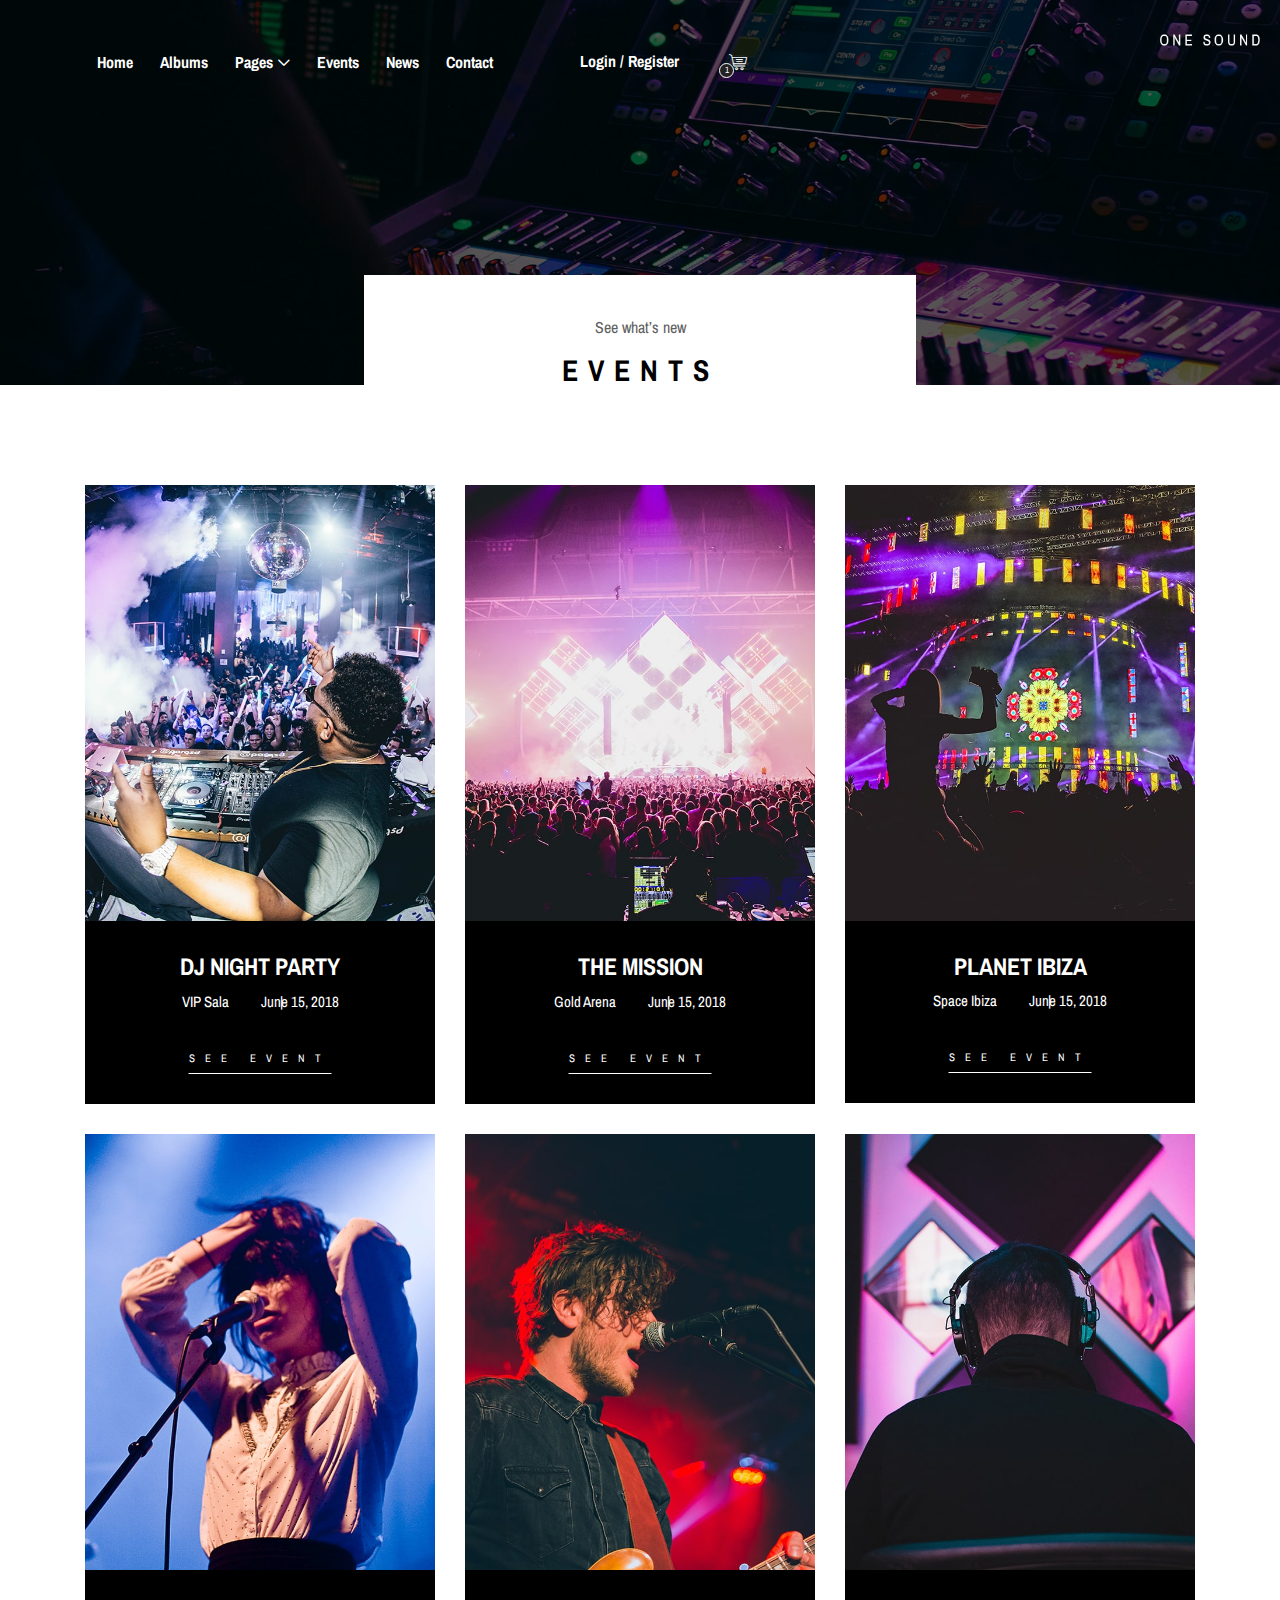
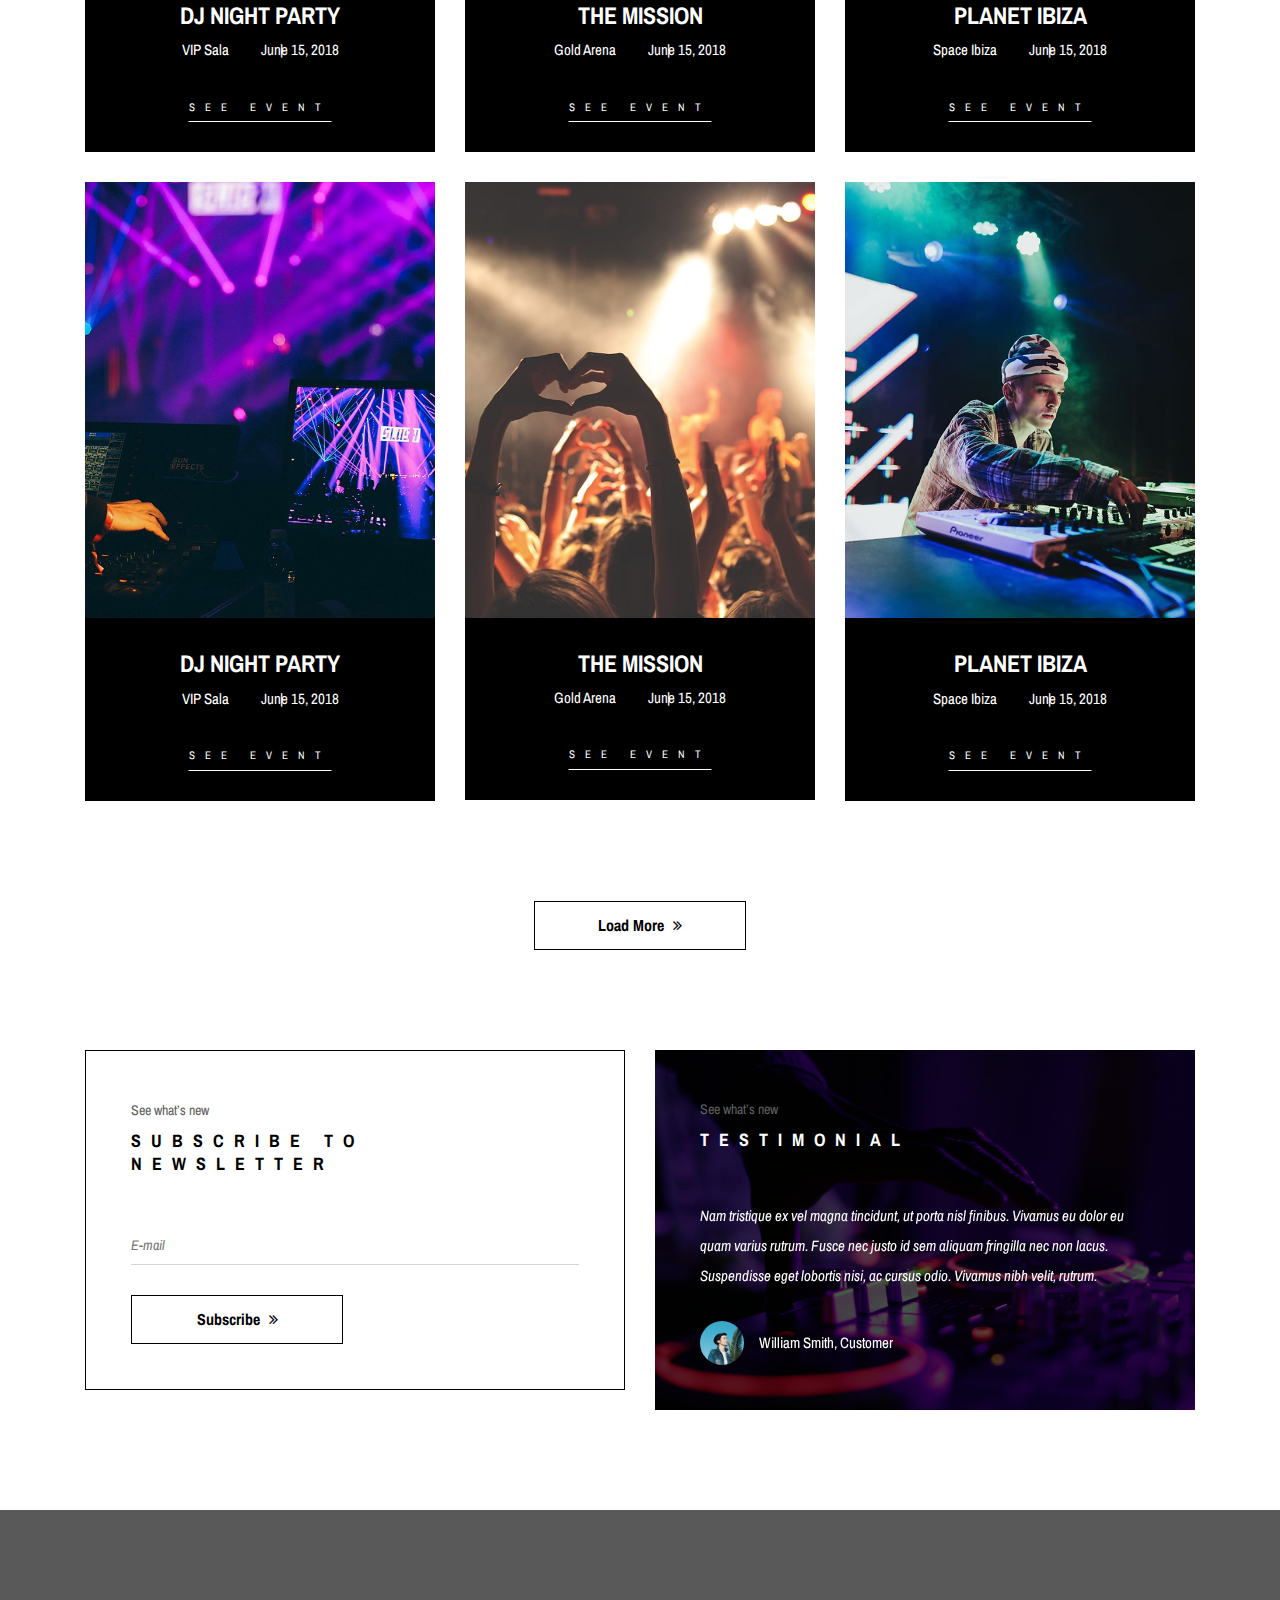
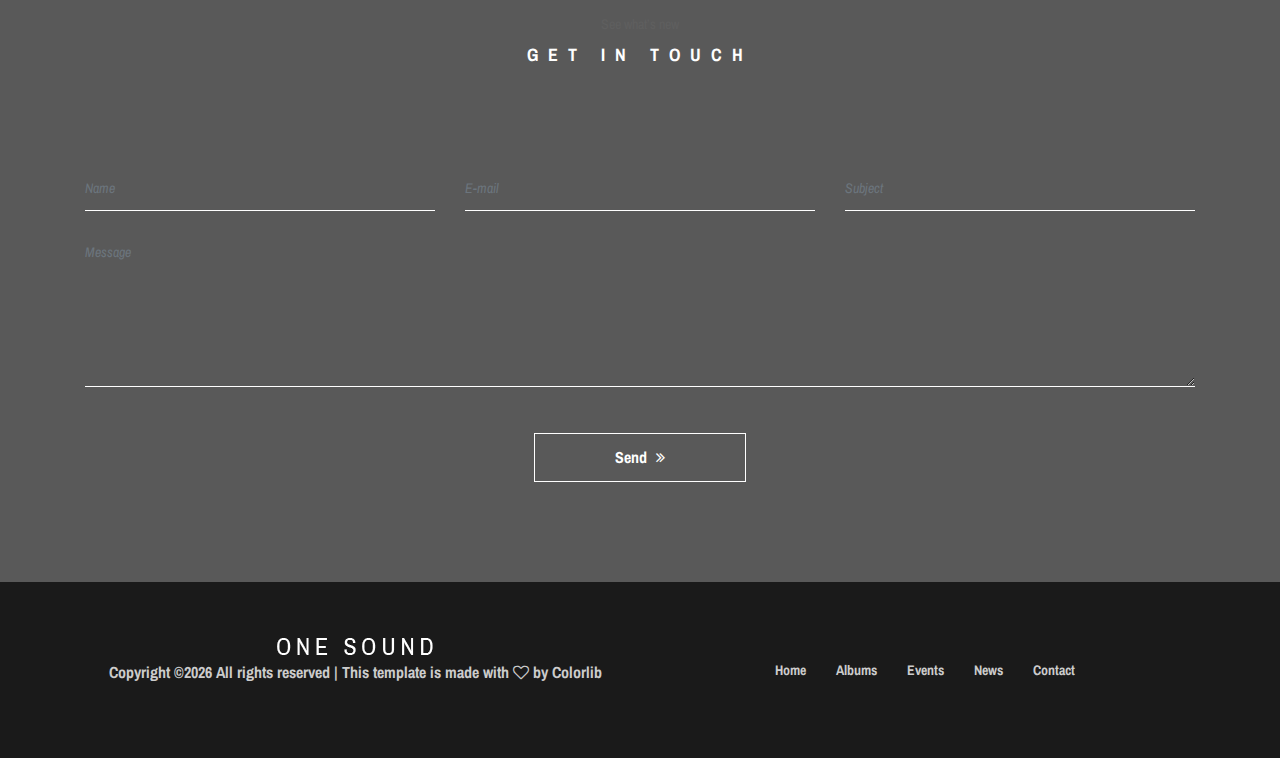
<file: event.html>
<!DOCTYPE html>
<html lang="en">

<head>
    <meta charset="UTF-8">
    <meta name="description" content="">
    <meta http-equiv="X-UA-Compatible" content="IE=edge">
    <meta name="viewport" content="width=device-width, initial-scale=1, shrink-to-fit=no">
    <!-- The above 4 meta tags *must* come first in the head; any other head content must come *after* these tags -->

    <!-- Title -->
    <title>One Music - Modern Music HTML5 Template</title>

    <!-- Favicon -->
    <link rel="icon" href="img/core-img/favicon.ico">

    <!-- Stylesheet -->
    <link rel="stylesheet" href="style.css">

</head>

<body>
    <!-- Preloader -->
    <div class="preloader d-flex align-items-center justify-content-center">
        <div class="lds-ellipsis">
            <div></div>
            <div></div>
            <div></div>
            <div></div>
        </div>
    </div>

    <!-- ##### Header Area Start ##### -->
    <header class="header-area">
        <!-- Navbar Area -->
        <div class="oneMusic-main-menu">
            <div class="classy-nav-container breakpoint-off">
                <div class="container">
                    <!-- Menu -->
                    <nav class="classy-navbar justify-content-between" id="oneMusicNav">

                        <!-- Nav brand -->
                        <a href="index.html" class="nav-brand"><img src="img/core-img/logo.png" alt=""></a>

                        <!-- Navbar Toggler -->
                        <div class="classy-navbar-toggler">
                            <span class="navbarToggler"><span></span><span></span><span></span></span>
                        </div>

                        <!-- Menu -->
                        <div class="classy-menu">

                            <!-- Close Button -->
                            <div class="classycloseIcon">
                                <div class="cross-wrap"><span class="top"></span><span class="bottom"></span></div>
                            </div>

                            <!-- Nav Start -->
                            <div class="classynav">
                                <ul>
                                    <li><a href="index.html">Home</a></li>
                                    <li><a href="albums-store.html">Albums</a></li>
                                    <li><a href="#">Pages</a>
                                        <ul class="dropdown">
                                            <li><a href="index.html">Home</a></li>
                                            <li><a href="albums-store.html">Albums</a></li>
                                            <li><a href="event.html">Events</a></li>
                                            <li><a href="blog.html">News</a></li>
                                            <li><a href="contact.html">Contact</a></li>
                                            <li><a href="elements.html">Elements</a></li>
                                            <li><a href="login.html">Login</a></li>
                                            <li><a href="#">Dropdown</a>
                                                <ul class="dropdown">
                                                    <li><a href="#">Even Dropdown</a></li>
                                                    <li><a href="#">Even Dropdown</a></li>
                                                    <li><a href="#">Even Dropdown</a></li>
                                                    <li><a href="#">Even Dropdown</a>
                                                        <ul class="dropdown">
                                                            <li><a href="#">Deeply Dropdown</a></li>
                                                            <li><a href="#">Deeply Dropdown</a></li>
                                                            <li><a href="#">Deeply Dropdown</a></li>
                                                            <li><a href="#">Deeply Dropdown</a></li>
                                                            <li><a href="#">Deeply Dropdown</a></li>
                                                        </ul>
                                                    </li>
                                                    <li><a href="#">Even Dropdown</a></li>
                                                </ul>
                                            </li>
                                        </ul>
                                    </li>
                                    <li><a href="event.html">Events</a></li>
                                    <li><a href="blog.html">News</a></li>
                                    <li><a href="contact.html">Contact</a></li>
                                </ul>

                                <!-- Login/Register & Cart Button -->
                                <div class="login-register-cart-button d-flex align-items-center">
                                    <!-- Login/Register -->
                                    <div class="login-register-btn mr-50">
                                        <a href="login.html" id="loginBtn">Login / Register</a>
                                    </div>

                                    <!-- Cart Button -->
                                    <div class="cart-btn">
                                        <p><span class="icon-shopping-cart"></span> <span class="quantity">1</span></p>
                                    </div>
                                </div>
                            </div>
                            <!-- Nav End -->

                        </div>
                    </nav>
                </div>
            </div>
        </div>
    </header>
    <!-- ##### Header Area End ##### -->

    <!-- ##### Breadcumb Area Start ##### -->
    <section class="breadcumb-area bg-img bg-overlay" style="background-image: url(img/bg-img/breadcumb3.jpg);">
        <div class="bradcumbContent">
            <p>See what’s new</p>
            <h2>Events</h2>
        </div>
    </section>
    <!-- ##### Breadcumb Area End ##### -->

    <!-- ##### Events Area Start ##### -->
    <section class="events-area section-padding-100">
        <div class="container">
            <div class="row">

                <!-- Single Event Area -->
                <div class="col-12 col-md-6 col-lg-4">
                    <div class="single-event-area mb-30">
                        <div class="event-thumbnail">
                            <img src="img/bg-img/e1.jpg" alt="">
                        </div>
                        <div class="event-text">
                            <h4>Dj Night Party</h4>
                            <div class="event-meta-data">
                                <a href="#" class="event-place">VIP Sala</a>
                                <a href="#" class="event-date">June 15, 2018</a>
                            </div>
                            <a href="#" class="btn see-more-btn">See Event</a>
                        </div>
                    </div>
                </div>

                <!-- Single Event Area -->
                <div class="col-12 col-md-6 col-lg-4">
                    <div class="single-event-area mb-30">
                        <div class="event-thumbnail">
                            <img src="img/bg-img/e2.jpg" alt="">
                        </div>
                        <div class="event-text">
                            <h4>The Mission</h4>
                            <div class="event-meta-data">
                                <a href="#" class="event-place">Gold Arena</a>
                                <a href="#" class="event-date">June 15, 2018</a>
                            </div>
                            <a href="#" class="btn see-more-btn">See Event</a>
                        </div>
                    </div>
                </div>

                <!-- Single Event Area -->
                <div class="col-12 col-md-6 col-lg-4">
                    <div class="single-event-area mb-30">
                        <div class="event-thumbnail">
                            <img src="img/bg-img/e3.jpg" alt="">
                        </div>
                        <div class="event-text">
                            <h4>Planet ibiza</h4>
                            <div class="event-meta-data">
                                <a href="#" class="event-place">Space Ibiza</a>
                                <a href="#" class="event-date">June 15, 2018</a>
                            </div>
                            <a href="#" class="btn see-more-btn">See Event</a>
                        </div>
                    </div>
                </div>

                <!-- Single Event Area -->
                <div class="col-12 col-md-6 col-lg-4">
                    <div class="single-event-area mb-30">
                        <div class="event-thumbnail">
                            <img src="img/bg-img/e4.jpg" alt="">
                        </div>
                        <div class="event-text">
                            <h4>Dj Night Party</h4>
                            <div class="event-meta-data">
                                <a href="#" class="event-place">VIP Sala</a>
                                <a href="#" class="event-date">June 15, 2018</a>
                            </div>
                            <a href="#" class="btn see-more-btn">See Event</a>
                        </div>
                    </div>
                </div>

                <!-- Single Event Area -->
                <div class="col-12 col-md-6 col-lg-4">
                    <div class="single-event-area mb-30">
                        <div class="event-thumbnail">
                            <img src="img/bg-img/e5.jpg" alt="">
                        </div>
                        <div class="event-text">
                            <h4>The Mission</h4>
                            <div class="event-meta-data">
                                <a href="#" class="event-place">Gold Arena</a>
                                <a href="#" class="event-date">June 15, 2018</a>
                            </div>
                            <a href="#" class="btn see-more-btn">See Event</a>
                        </div>
                    </div>
                </div>

                <!-- Single Event Area -->
                <div class="col-12 col-md-6 col-lg-4">
                    <div class="single-event-area mb-30">
                        <div class="event-thumbnail">
                            <img src="img/bg-img/e6.jpg" alt="">
                        </div>
                        <div class="event-text">
                            <h4>Planet ibiza</h4>
                            <div class="event-meta-data">
                                <a href="#" class="event-place">Space Ibiza</a>
                                <a href="#" class="event-date">June 15, 2018</a>
                            </div>
                            <a href="#" class="btn see-more-btn">See Event</a>
                        </div>
                    </div>
                </div>

                <!-- Single Event Area -->
                <div class="col-12 col-md-6 col-lg-4">
                    <div class="single-event-area mb-30">
                        <div class="event-thumbnail">
                            <img src="img/bg-img/e7.jpg" alt="">
                        </div>
                        <div class="event-text">
                            <h4>Dj Night Party</h4>
                            <div class="event-meta-data">
                                <a href="#" class="event-place">VIP Sala</a>
                                <a href="#" class="event-date">June 15, 2018</a>
                            </div>
                            <a href="#" class="btn see-more-btn">See Event</a>
                        </div>
                    </div>
                </div>

                <!-- Single Event Area -->
                <div class="col-12 col-md-6 col-lg-4">
                    <div class="single-event-area mb-30">
                        <div class="event-thumbnail">
                            <img src="img/bg-img/e8.jpg" alt="">
                        </div>
                        <div class="event-text">
                            <h4>The Mission</h4>
                            <div class="event-meta-data">
                                <a href="#" class="event-place">Gold Arena</a>
                                <a href="#" class="event-date">June 15, 2018</a>
                            </div>
                            <a href="#" class="btn see-more-btn">See Event</a>
                        </div>
                    </div>
                </div>

                <!-- Single Event Area -->
                <div class="col-12 col-md-6 col-lg-4">
                    <div class="single-event-area mb-30">
                        <div class="event-thumbnail">
                            <img src="img/bg-img/e9.jpg" alt="">
                        </div>
                        <div class="event-text">
                            <h4>Planet ibiza</h4>
                            <div class="event-meta-data">
                                <a href="#" class="event-place">Space Ibiza</a>
                                <a href="#" class="event-date">June 15, 2018</a>
                            </div>
                            <a href="#" class="btn see-more-btn">See Event</a>
                        </div>
                    </div>
                </div>

            </div>

            <div class="row">
                <div class="col-12">
                    <div class="load-more-btn text-center mt-70">
                        <a href="#" class="btn oneMusic-btn">Load More <i class="fa fa-angle-double-right"></i></a>
                    </div>
                </div>
            </div>
        </div>
    </section>
    <!-- ##### Events Area End ##### -->

    <!-- ##### Newsletter & Testimonials Area Start ##### -->
    <section class="newsletter-testimonials-area">
        <div class="container">
            <div class="row">

                <!-- Newsletter Area -->
                <div class="col-12 col-lg-6">
                    <div class="newsletter-area mb-100">
                        <div class="section-heading text-left mb-50">
                            <p>See what’s new</p>
                            <h2>Subscribe to newsletter</h2>
                        </div>
                        <div class="newsletter-form">
                            <form action="#">
                                <input type="search" name="search" id="newsletterSearch" placeholder="E-mail">
                                <button type="submit" class="btn oneMusic-btn">Subscribe <i class="fa fa-angle-double-right"></i></button>
                            </form>
                        </div>
                    </div>
                </div>

                <!-- Testimonials Area -->
                <div class="col-12 col-lg-6">
                    <div class="testimonials-area mb-100 bg-img bg-overlay" style="background-image: url(img/bg-img/bg-3.jpg);">
                        <div class="section-heading white text-left mb-50">
                            <p>See what’s new</p>
                            <h2>Testimonial</h2>
                        </div>
                        <!-- Testimonial Slide -->
                        <div class="testimonials-slide owl-carousel">
                            <!-- Single Slide -->
                            <div class="single-slide">
                                <p>Nam tristique ex vel magna tincidunt, ut porta nisl finibus. Vivamus eu dolor eu quam varius rutrum. Fusce nec justo id sem aliquam fringilla nec non lacus. Suspendisse eget lobortis nisi, ac cursus odio. Vivamus nibh velit, rutrum.</p>
                                <div class="testimonial-info d-flex align-items-center">
                                    <div class="testimonial-thumb">
                                        <img src="img/bg-img/t1.jpg" alt="">
                                    </div>
                                    <p>William Smith, Customer</p>
                                </div>
                            </div>
                            <!-- Single Slide -->
                            <div class="single-slide">
                                <p>Nam tristique ex vel magna tincidunt, ut porta nisl finibus. Vivamus eu dolor eu quam varius rutrum. Fusce nec justo id sem aliquam fringilla nec non lacus. Suspendisse eget lobortis nisi, ac cursus odio. Vivamus nibh velit, rutrum.</p>
                                <div class="testimonial-info d-flex align-items-center">
                                    <div class="testimonial-thumb">
                                        <img src="img/bg-img/t1.jpg" alt="">
                                    </div>
                                    <p>Nazrul Islam, Developer</p>
                                </div>
                            </div>
                        </div>
                    </div>
                </div>

            </div>
        </div>
    </section>
    <!-- ##### Newsletter & Testimonials Area End ##### -->

    <!-- ##### Contact Area Start ##### -->
    <section class="contact-area section-padding-100 bg-img bg-overlay bg-fixed has-bg-img" style="background-image: url(img/bg-img/bg-2.jpg);">
        <div class="container">
            <div class="row">
                <div class="col-12">
                    <div class="section-heading white">
                        <p>See what’s new</p>
                        <h2>Get In Touch</h2>
                    </div>
                </div>
            </div>

            <div class="row">
                <div class="col-12">
                    <!-- Contact Form Area -->
                    <div class="contact-form-area">
                        <form action="#" method="post">
                            <div class="row">
                                <div class="col-md-6 col-lg-4">
                                    <div class="form-group">
                                        <input type="text" class="form-control" id="name" placeholder="Name">
                                    </div>
                                </div>
                                <div class="col-md-6 col-lg-4">
                                    <div class="form-group">
                                        <input type="email" class="form-control" id="email" placeholder="E-mail">
                                    </div>
                                </div>
                                <div class="col-lg-4">
                                    <div class="form-group">
                                        <input type="text" class="form-control" id="subject" placeholder="Subject">
                                    </div>
                                </div>
                                <div class="col-12">
                                    <div class="form-group">
                                        <textarea name="message" class="form-control" id="message" cols="30" rows="10" placeholder="Message"></textarea>
                                    </div>
                                </div>
                                <div class="col-12 text-center">
                                    <button class="btn oneMusic-btn mt-30" type="submit">Send <i class="fa fa-angle-double-right"></i></button>
                                </div>
                            </div>
                        </form>
                    </div>
                </div>
            </div>
        </div>
    </section>
    <!-- ##### Contact Area End ##### -->

    <!-- ##### Footer Area Start ##### -->
    <footer class="footer-area">
        <div class="container">
            <div class="row d-flex flex-wrap align-items-center">
                <div class="col-12 col-md-6">
                    <a href="#"><img src="img/core-img/logo.png" alt=""></a>
                    <p class="copywrite-text"><a href="#"><!-- Link back to Colorlib can't be removed. Template is licensed under CC BY 3.0. -->
Copyright &copy;<script>document.write(new Date().getFullYear());</script> All rights reserved | This template is made with <i class="fa fa-heart-o" aria-hidden="true"></i> by <a href="https://colorlib.com" target="_blank">Colorlib</a>
<!-- Link back to Colorlib can't be removed. Template is licensed under CC BY 3.0. --></p>
                </div>

                <div class="col-12 col-md-6">
                    <div class="footer-nav">
                        <ul>
                            <li><a href="#">Home</a></li>
                            <li><a href="#">Albums</a></li>
                            <li><a href="#">Events</a></li>
                            <li><a href="#">News</a></li>
                            <li><a href="#">Contact</a></li>
                        </ul>
                    </div>
                </div>
            </div>
        </div>
    </footer>
    <!-- ##### Footer Area Start ##### -->

    <!-- ##### All Javascript Script ##### -->
    <!-- jQuery-2.2.4 js -->
    <script src="js/jquery/jquery-2.2.4.min.js"></script>
    <!-- Popper js -->
    <script src="js/bootstrap/popper.min.js"></script>
    <!-- Bootstrap js -->
    <script src="js/bootstrap/bootstrap.min.js"></script>
    <!-- All Plugins js -->
    <script src="js/plugins/plugins.js"></script>
    <!-- Active js -->
    <script src="js/active.js"></script>
</body>

</html>
</file>
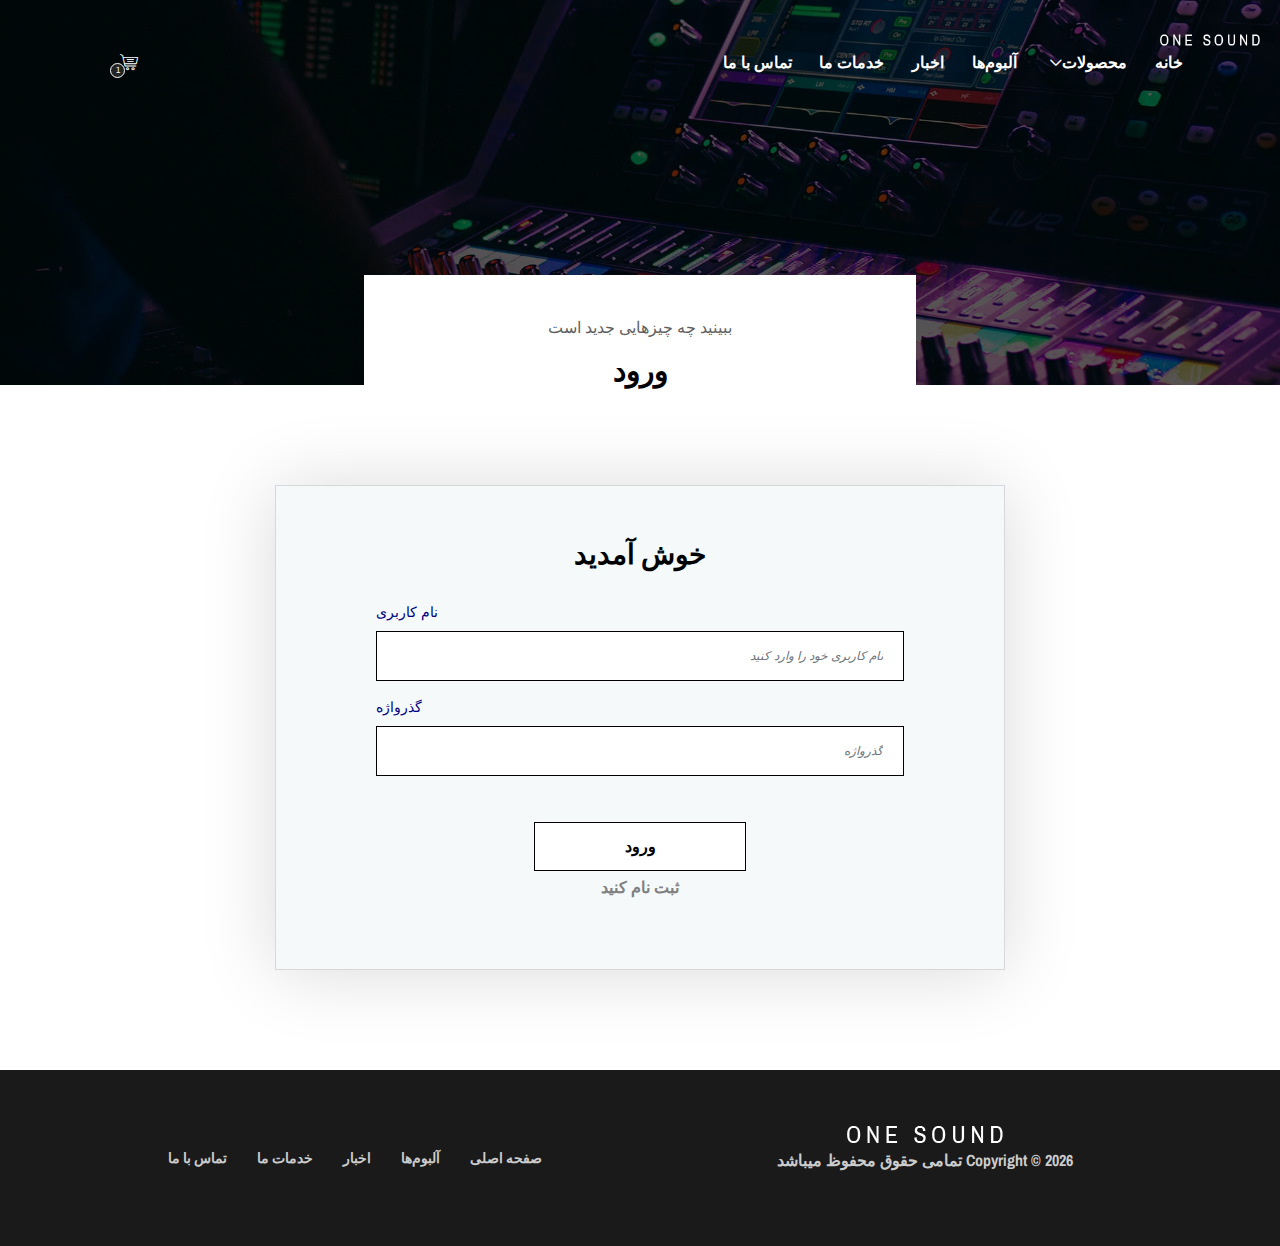
<file: login.html>
<!DOCTYPE html>
<html lang="fa">

<head>
    <meta charset="UTF-8">
    <meta name="description" content="">
    <meta http-equiv="X-UA-Compatible" content="IE=edge">
    <meta name="viewport" content="width=device-width, initial-scale=1, shrink-to-fit=no">
    <title>وان موزیک - قالب HTML5 موسیقی مدرن</title>
    <link rel="icon" href="img/core-img/favicon.ico">
    <link rel="stylesheet" href="style.css">
    <style>
        body {
            direction: rtl;
            text-align: right;
            font-family: 'Vazir', sans-serif;
        }
        
        .classynav ul li {
            text-align: right;
        }
        
        .classynav ul li ul li {
            text-align: right;
        }
        
        .classynav ul li ul li ul li {
            text-align: right;
        }
        
        .login-register-cart-button {
            direction: ltr;
        }
        
        .footer-nav ul {
            justify-content: flex-end;
        }
        
        .footer-nav ul li {
            margin-left: 15px;
            margin-right: 0;
        }
        
        .footer-nav ul li a {
            text-align: right;
        }
    </style>
</head>

<body>
    <div class="preloader d-flex align-items-center justify-content-center">
        <div class="lds-ellipsis">
            <div></div>
            <div></div>
            <div></div>
            <div></div>
        </div>
    </div>
    <header class="header-area">
        <div class="oneMusic-main-menu">
            <div class="classy-nav-container breakpoint-off">
                <div class="container">
                    <nav class="classy-navbar justify-content-between" id="oneMusicNav">
                        <div class="classy-navbar-toggler">
                            <span class="navbarToggler"><span></span><span></span><span></span></span>
                        </div>

                        <div class="classy-menu">
                            <div class="classycloseIcon">
                                <div class="cross-wrap"><span class="top"></span><span class="bottom"></span></div>
                            </div>

                            <div class="classynav">
                                <ul>
                                    <li><a href="index.html">خانه</a></li>
                                    <li><a href="#">محصولات</a>
                                        <ul class="dropdown">
                                            <li><a href="categoryg.html">گیتار</a></li>
                                            <li><a href="categoryk.html">سازهای کوبه‌ای</a></li>
                                            <li><a href="categoryp.html">پیانو</a></li>
                                            <li><a href="#">سایر</a></li>
                                        </ul>
                                    </li>
                                    <li><a href="albums-store.html">آلبوم‌ها</a></li>
                                    <li><a href="blog.html">اخبار</a></li>
                                    <li><a href="services.html">خدمات ما</a></li>
                                    <li><a href="contact.html">تماس با ما</a></li>
                                </ul>
                            </div>
                        </div>

                        <a href="index.html" class="nav-brand"><img src="img/core-img/logo.png" alt="لوگو"></a>
                        <div class="login-register-cart-button d-flex align-items-center">
                            <div class="cart-btn">
                                <p><span class="icon-shopping-cart"></span> <span class="quantity">1</span></p>
                            </div>
                        </div>
                    </nav>
                </div>
            </div>
        </div>
    </header>

    <section class="breadcumb-area bg-img bg-overlay" style="background-image: url(img/bg-img/breadcumb3.jpg);">
        <div class="bradcumbContent">
            <p>ببینید چه چیزهایی جدید است</p>
            <h2>ورود</h2>
        </div>
    </section>

    <section class="login-area section-padding-100">
        <div class="container">
            <div class="row justify-content-center">
                <div class="col-12 col-lg-8">
                    <div class="login-content">
                        <h3>خوش آمدید</h3>
                        <div class="login-form">
                            <div id="loginError" style="color: red;"></div>
                            <form id="loginForm" style="color: navy;">
                                <div class="form-group">
                                    <label for="username">نام کاربری</label>
                                    <input type="text" class="form-control" id="username" name="username" placeholder="نام کاربری خود را وارد کنید" required>
                                </div>
                                <div class="form-group">
                                    <label for="password">گذرواژه</label>
                                    <input type="password" class="form-control" id="password" name="password" placeholder="گذرواژه" required>
                                </div>
                                <button type="submit" class="btn oneMusic-btn mt-30">ورود</button>
                            </form>
                            <p style="text-align: center;"><a href="register.html" style="color: grey;">ثبت نام کنید</a></p>
                        </div>
                    </div>
                </div>
            </div>
        </div>
    </section>

    <footer class="footer-area">
        <div class="container">
            <div class="row d-flex flex-wrap align-items-center">
                <div class="col-12 col-md-6">
                    <a href="#"><img src="img/core-img/logo.png" alt="لوگو"></a>
                    <p class="copywrite-text">
                        <a href="#">
                            Copyright &copy;
                            <script>
                                document.write(new Date().getFullYear());
                            </script> تمامی حقوق محفوظ میباشد
                        </a>
                    </p>
                </div>

                <div class="col-12 col-md-6">
                    <div class="footer-nav">
                        <ul>
                            <li><a href="index.html">صفحه اصلی</a></li>
                            <li><a href="albums-store.html">آلبوم‌ها</a></li>
                            <li><a href="blog.html">اخبار</a></li>
                            <li><a href="services.html">خدمات ما</a></li>
                            <li><a href="contact.html">تماس با ما</a></li>
                        </ul>
                    </div>
                </div>
            </div>
        </div>
    </footer>

    <script src="js/jquery/jquery-2.2.4.min.js"></script>
    <script src="js/bootstrap/popper.min.js"></script>
    <script src="js/bootstrap/bootstrap.min.js"></script>
    <script src="js/plugins/plugins.js"></script>
    <script src="js/active.js"></script>
    <script src="js/login.js"></script>
</body>

</html>
</file>
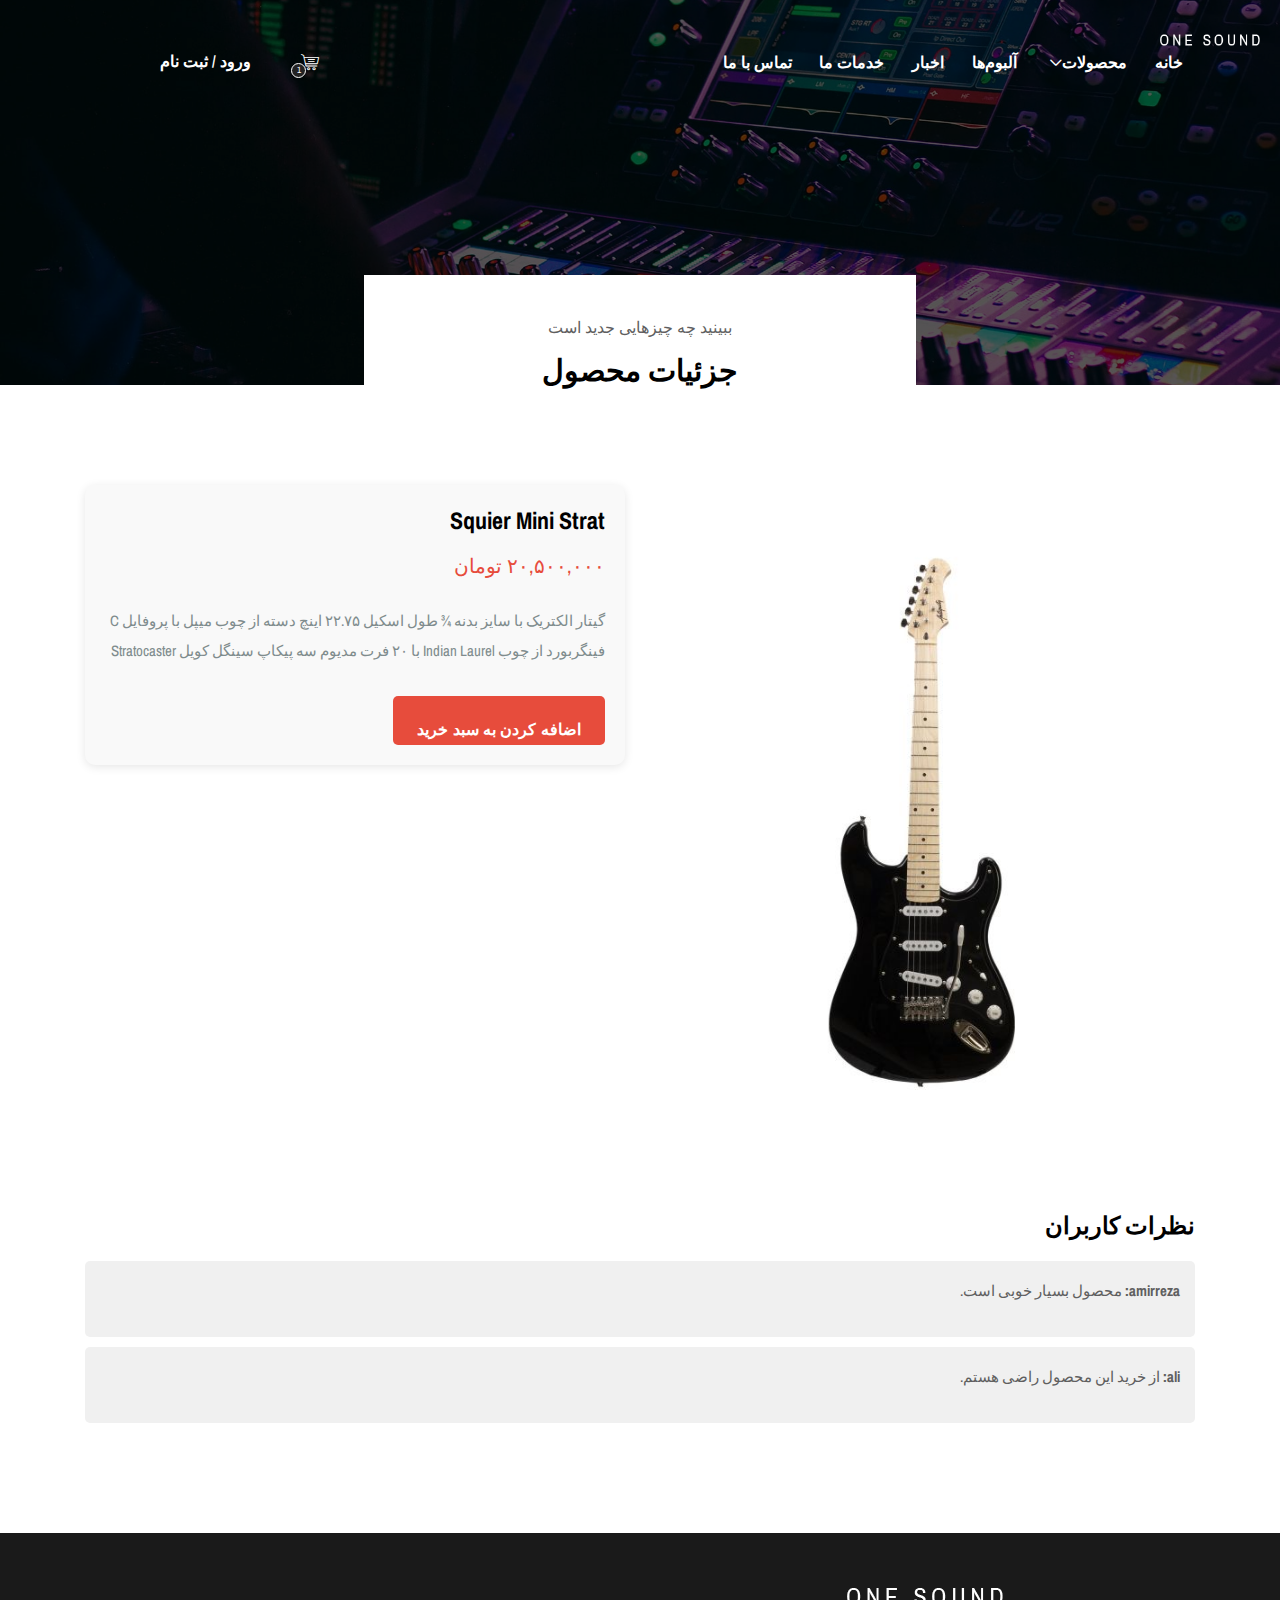
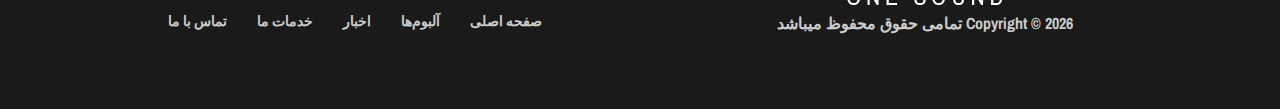
<file: product-detail.html>
<!DOCTYPE html>
<html lang="fa">

<head>
    <meta charset="UTF-8">
    <meta name="description" content="">
    <meta http-equiv="X-UA-Compatible" content="IE=edge">
    <meta name="viewport" content="width=device-width, initial-scale=1, shrink-to-fit=no">
    <title>جزئیات محصول - نگان وب</title>
    <link rel="icon" href="img/core-img/favicon.ico">
    <link rel="stylesheet" href="style.css">
    <style>
        body {
            font-family: 'Vazir', 'Arial', sans-serif;
            direction: rtl;
            text-align: right;
        }
        
        .classynav ul li {
            text-align: right;
        }
        
        .classynav ul li ul li {
            text-align: right;
        }
        
        .classynav ul li ul li ul li {
            text-align: right;
        }
        
        .login-register-cart-button {
            direction: ltr;
        }
        
        .footer-nav ul {
            justify-content: flex-end;
        }
        
        .footer-nav ul li {
            margin-left: 15px;
            margin-right: 0;
        }
        
        .footer-nav ul li a {
            text-align: right;
        }
        
        .product-thumbnail img {
            width: 100%;
            height: auto;
            border-radius: 10px;
        }
        
        .product-info {
            background: #f9f9f9;
            padding: 20px;
            border-radius: 10px;
            box-shadow: 0 2px 10px rgba(0, 0, 0, 0.1);
        }
        
        .product-info h3 {
            font-size: 24px;
            margin-bottom: 10px;
        }
        
        .product-info p.product-price {
            font-size: 20px;
            color: #e74c3c;
            margin-bottom: 20px;
        }
        
        .product-info p {
            color: #7f8c8d;
        }
        
        .cart-btn button {
            background: #e74c3c;
            color: #fff;
            border: none;
            padding: 10px 20px;
            border-radius: 5px;
            cursor: pointer;
            transition: background 0.3s ease;
        }
        
        .cart-btn button:hover {
            background: #c0392b;
        }
        
        .reviews h4 {
            margin-bottom: 20px;
        }
        
        .reviews .single-review {
            background: #f0f0f0;
            padding: 15px;
            border-radius: 5px;
            margin-bottom: 10px;
        }
        /* Modal Styles */
        
        .modal {
            display: none;
            position: fixed;
            z-index: 1000;
            left: 0;
            top: 0;
            width: 100%;
            height: 100%;
            overflow: auto;
            background-color: rgba(0, 0, 0, 0.5);
            justify-content: center;
            align-items: center;
        }
        
        .modal-content {
            background-color: #fff;
            padding: 20px;
            border-radius: 10px;
            width: 90%;
            max-width: 400px;
            text-align: center;
        }
        
        .modal-content h2 {
            margin-bottom: 20px;
        }
        
        .modal-content input {
            width: 100%;
            padding: 10px;
            margin-bottom: 10px;
            border: 1px solid #ddd;
            border-radius: 5px;
        }
        
        .modal-content button {
            width: 100%;
            padding: 10px;
            background: #3498db;
            color: #fff;
            border: none;
            border-radius: 5px;
            cursor: pointer;
        }
        
        .modal-content button:hover {
            background: #2980b9;
        }
        
        .close {
            color: #aaa;
            float: right;
            font-size: 28px;
            font-weight: bold;
        }
        
        .close:hover,
        .close:focus {
            color: #000;
            text-decoration: none;
            cursor: pointer;
        }
    </style>
</head>

<body>
    <div class="preloader d-flex align-items-center justify-content-center">
        <div class="lds-ellipsis">
            <div></div>
            <div></div>
            <div></div>
            <div></div>
        </div>
    </div>

    <header class="header-area">
        <div class="oneMusic-main-menu">
            <div class="classy-nav-container breakpoint-off">
                <div class="container">
                    <nav class="classy-navbar justify-content-between" id="oneMusicNav">
                        <div class="classy-navbar-toggler">
                            <span class="navbarToggler"><span></span><span></span><span></span></span>
                        </div>

                        <div class="classy-menu">
                            <div class="classycloseIcon">
                                <div class="cross-wrap"><span class="top"></span><span class="bottom"></span></div>
                            </div>

                            <div class="classynav">
                                <ul>
                                    <li><a href="index.html">خانه</a></li>
                                    <li><a href="#">محصولات</a>
                                        <ul class="dropdown">
                                            <li><a href="categoryg.html">گیتار</a></li>
                                            <li><a href="categoryk.html">سازهای کوبه‌ای</a></li>
                                            <li><a href="categoryp.html">پیانو</a></li>
                                            <li><a href="#">سایر</a></li>
                                        </ul>
                                    </li>
                                    <li><a href="albums-store.html">آلبوم‌ها</a></li>
                                    <li><a href="blog.html">اخبار</a></li>
                                    <li><a href="services.html">خدمات ما</a></li>
                                    <li><a href="contact.html">تماس با ما</a></li>
                                </ul>
                            </div>
                        </div>

                        <a href="index.html" class="nav-brand"><img src="img/core-img/logo.png" alt="لوگو"></a>

                        <div class="login-register-cart-button d-flex align-items-center">
                            <div class="login-register-btn mr-50">
                                <a href="login.html" id="loginBtn">ورود / ثبت نام</a>
                            </div>

                            <div class="cart-btn">
                                <p><span class="icon-shopping-cart"></span> <span class="quantity">1</span></p>
                            </div>
                        </div>
                    </nav>
                </div>
            </div>
        </div>
    </header>

    <section class="breadcumb-area bg-img bg-overlay" style="background-image: url(img/bg-img/breadcumb3.jpg);">
        <div class="bradcumbContent">
            <p>ببینید چه چیزهایی جدید است</p>
            <h2>جزئیات محصول</h2>
        </div>
    </section>

    <section class="product-details-area section-padding-100">
        <div class="container">
            <div class="row">
                <div class="col-12 col-md-6">
                    <div class="product-thumbnail">
                        <img src="img/music-store-img/guitar1.jpg" alt="محصول">
                    </div>
                </div>
                <div class="col-12 col-md-6">
                    <div class="product-info">
                        <h3>Squier Mini Strat</h3>
                        <p class="product-price">۲۰,۵۰۰,۰۰۰ تومان</p>
                        <p>گیتار الکتریک با سایز بدنه ¾ طول اسکیل ۲۲.۷۵ اینچ دسته‌ از چوب میپل با پروفایل C فینگربورد از چوب Indian Laurel با ۲۰ فرت مدیوم سه پیکاپ سینگل کویل Stratocaster
                        </p>
                        <div class="cart-btn mt-30">
                            <button class="btn oneMusic-btn" onclick="openModal()">اضافه کردن به سبد خرید</button>
                        </div>
                    </div>
                </div>
            </div>
            <div class="row">
                <div class="col-12">
                    <div class="reviews mt-50">
                        <h4>نظرات کاربران</h4>
                        <div class="single-review">
                            <p><strong>amirreza:</strong> محصول بسیار خوبی است.</p>
                        </div>
                        <div class="single-review">
                            <p><strong>ali:</strong> از خرید این محصول راضی هستم.</p>
                        </div>
                    </div>
                </div>
            </div>
        </div>
    </section>

    <div id="loginModal" class="modal">
        <div class="modal-content">
            <span class="close" onclick="closeModal()">&times;</span>
            <h2>ورود / ثبت نام</h2>
            <input type="text" placeholder="نام کاربری" id="username">
            <input type="password" placeholder="رمز عبور" id="password">
            <button onclick="login()">ورود</button>
        </div>
    </div>

    <footer class="footer-area">
        <div class="container">
            <div class="row d-flex flex-wrap align-items-center">
                <div class="col-12 col-md-6">
                    <a href="#"><img src="img/core-img/logo.png" alt="لوگو"></a>
                    <p class="copywrite-text">
                        <a href="#">
                            Copyright &copy;
                            <script>
                                document.write(new Date().getFullYear());
                            </script> تمامی حقوق محفوظ میباشد
                        </a>
                    </p>
                </div>

                <div class="col-12 col-md-6">
                    <div class="footer-nav">
                        <ul>
                            <li><a href="index.html">صفحه اصلی</a></li>
                            <li><a href="albums-store.html">آلبوم‌ها</a></li>
                            <li><a href="blog.html">اخبار</a></li>
                            <li><a href="services.html">خدمات ما</a></li>
                            <li><a href="contact.html">تماس با ما</a></li>
                        </ul>
                    </div>
                </div>
            </div>
        </div>
    </footer>

    <script src="js/jquery/jquery-2.2.4.min.js"></script>
    <script src="js/bootstrap/popper.min.js"></script>
    <script src="js/bootstrap/bootstrap.min.js"></script>
    <script src="js/plugins/plugins.js"></script>
    <script src="js/active.js"></script>
    <script>
        function openModal() {
            document.getElementById('loginModal').style.display = 'flex';
        }

        function closeModal() {
            document.getElementById('loginModal').style.display = 'none';
        }

        function login() {
            var username = document.getElementById('username').value;
            var password = document.getElementById('password').value;

            closeModal();
            alert('محصول به سبد خرید اضافه شد با نام ' + username);
        }
    </script>
</body>

</html>
</file>
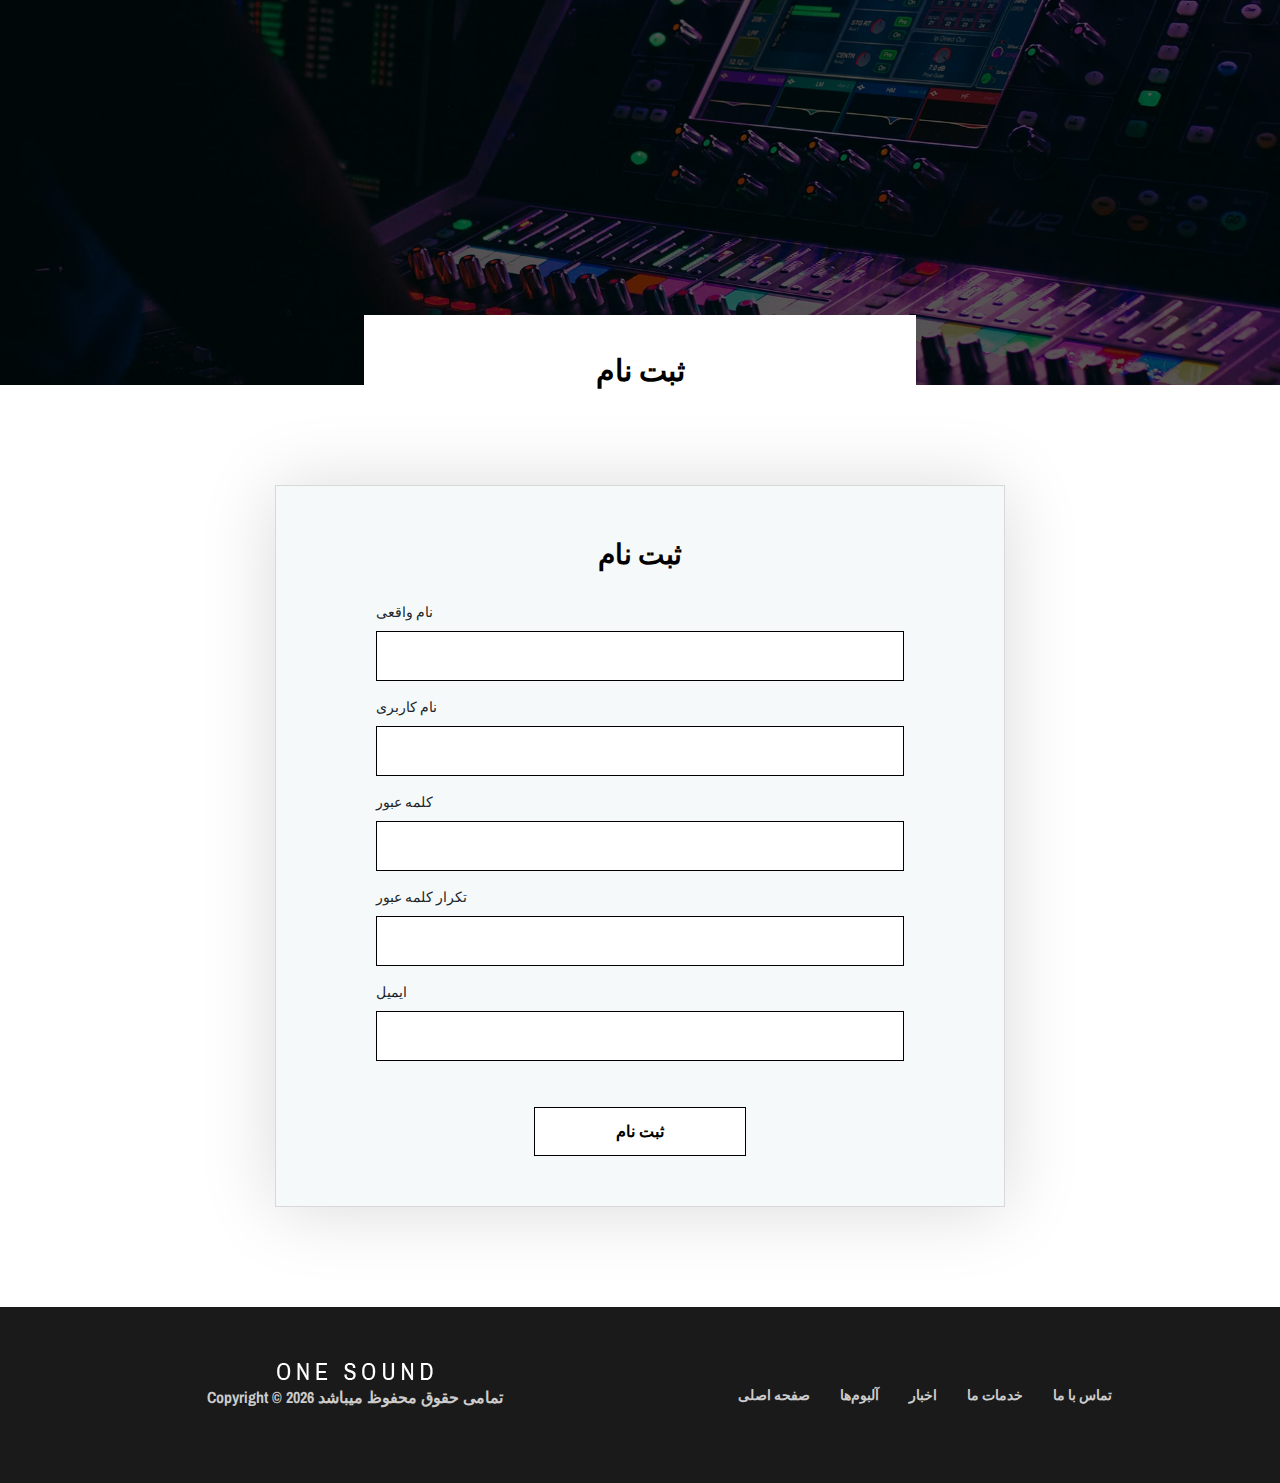
<file: register.html>
<!DOCTYPE html>
<html lang="fa">

<head>
    <meta charset="UTF-8">
    <meta name="description" content="">
    <meta http-equiv="X-UA-Compatible" content="IE=edge">
    <meta name="viewport" content="width=device-width, initial-scale=1, shrink-to-fit=no">
    <title>ثبت نام - نگان وب</title>
    <link rel="stylesheet" href="style.css">
</head>

<body>
    <header class="header-area">
        <?php include 'header.php'; ?>
    </header>

    <section class="breadcumb-area bg-img bg-overlay" style="background-image: url(img/bg-img/breadcumb3.jpg);">
        <div class="bradcumbContent">
            <h2>ثبت نام</h2>
        </div>
    </section>

    <section class="login-area section-padding-100">
        <div class="container">
            <div class="row justify-content-center">
                <div class="col-12 col-lg-8">
                    <div class="login-content">
                        <h3>ثبت نام</h3>
                        <div class="login-form">
                            <form action="php/action_register.php" method="post">
                                <div class="form-group">
                                    <label for="realname">نام واقعی</label>
                                    <input type="text" class="form-control" id="realname" name="realname" required>
                                </div>
                                <div class="form-group">
                                    <label for="username">نام کاربری</label>
                                    <input type="text" class="form-control" id="username" name="username" required>
                                </div>
                                <div class="form-group">
                                    <label for="password">کلمه عبور</label>
                                    <input type="password" class="form-control" id="password" name="password" required>
                                </div>
                                <div class="form-group">
                                    <label for="repassword">تکرار کلمه عبور</label>
                                    <input type="password" class="form-control" id="repassword" name="repassword" required>
                                </div>
                                <div class="form-group">
                                    <label for="email">ایمیل</label>
                                    <input type="email" class="form-control" id="email" name="email" required>
                                </div>
                                <button type="submit" class="btn oneMusic-btn mt-30">ثبت نام</button>
                            </form>
                        </div>
                    </div>
                </div>
            </div>
        </div>
    </section>

    <footer class="footer-area">
        <div class="container">
            <div class="row d-flex flex-wrap align-items-center">
                <div class="col-12 col-md-6">
                    <a href="#"><img src="img/core-img/logo.png" alt="لوگو"></a>
                    <p class="copywrite-text ">
                        <a href="#">
                                        Copyright &copy;
                                        <script>
                                            document.write(new Date().getFullYear());
                                        </script> تمامی حقوق محفوظ میباشد
                                    </a>
                    </p>
                </div>

                <div class="col-12 col-md-6">
                    <div class="footer-nav">
                        <ul>
                            <li><a href="index.html ">صفحه اصلی</a></li>
                            <li><a href="albums-store.html ">آلبوم‌ها</a></li>
                            <li><a href="blog.html ">اخبار</a></li>
                            <li><a href="services.html ">خدمات ما</a></li>
                            <li><a href="contact.html ">تماس با ما</a></li>
                        </ul>
                    </div>
                </div>
            </div>
        </div>
    </footer>

    <script src="js/jquery/jquery-2.2.4.min.js"></script>
    <script src="js/bootstrap/popper.min.js"></script>
    <script src="js/bootstrap/bootstrap.min.js"></script>
    <script src="js/plugins/plugins.js"></script>
    <script src="js/active.js"></script>
</body>

</html>
</file>
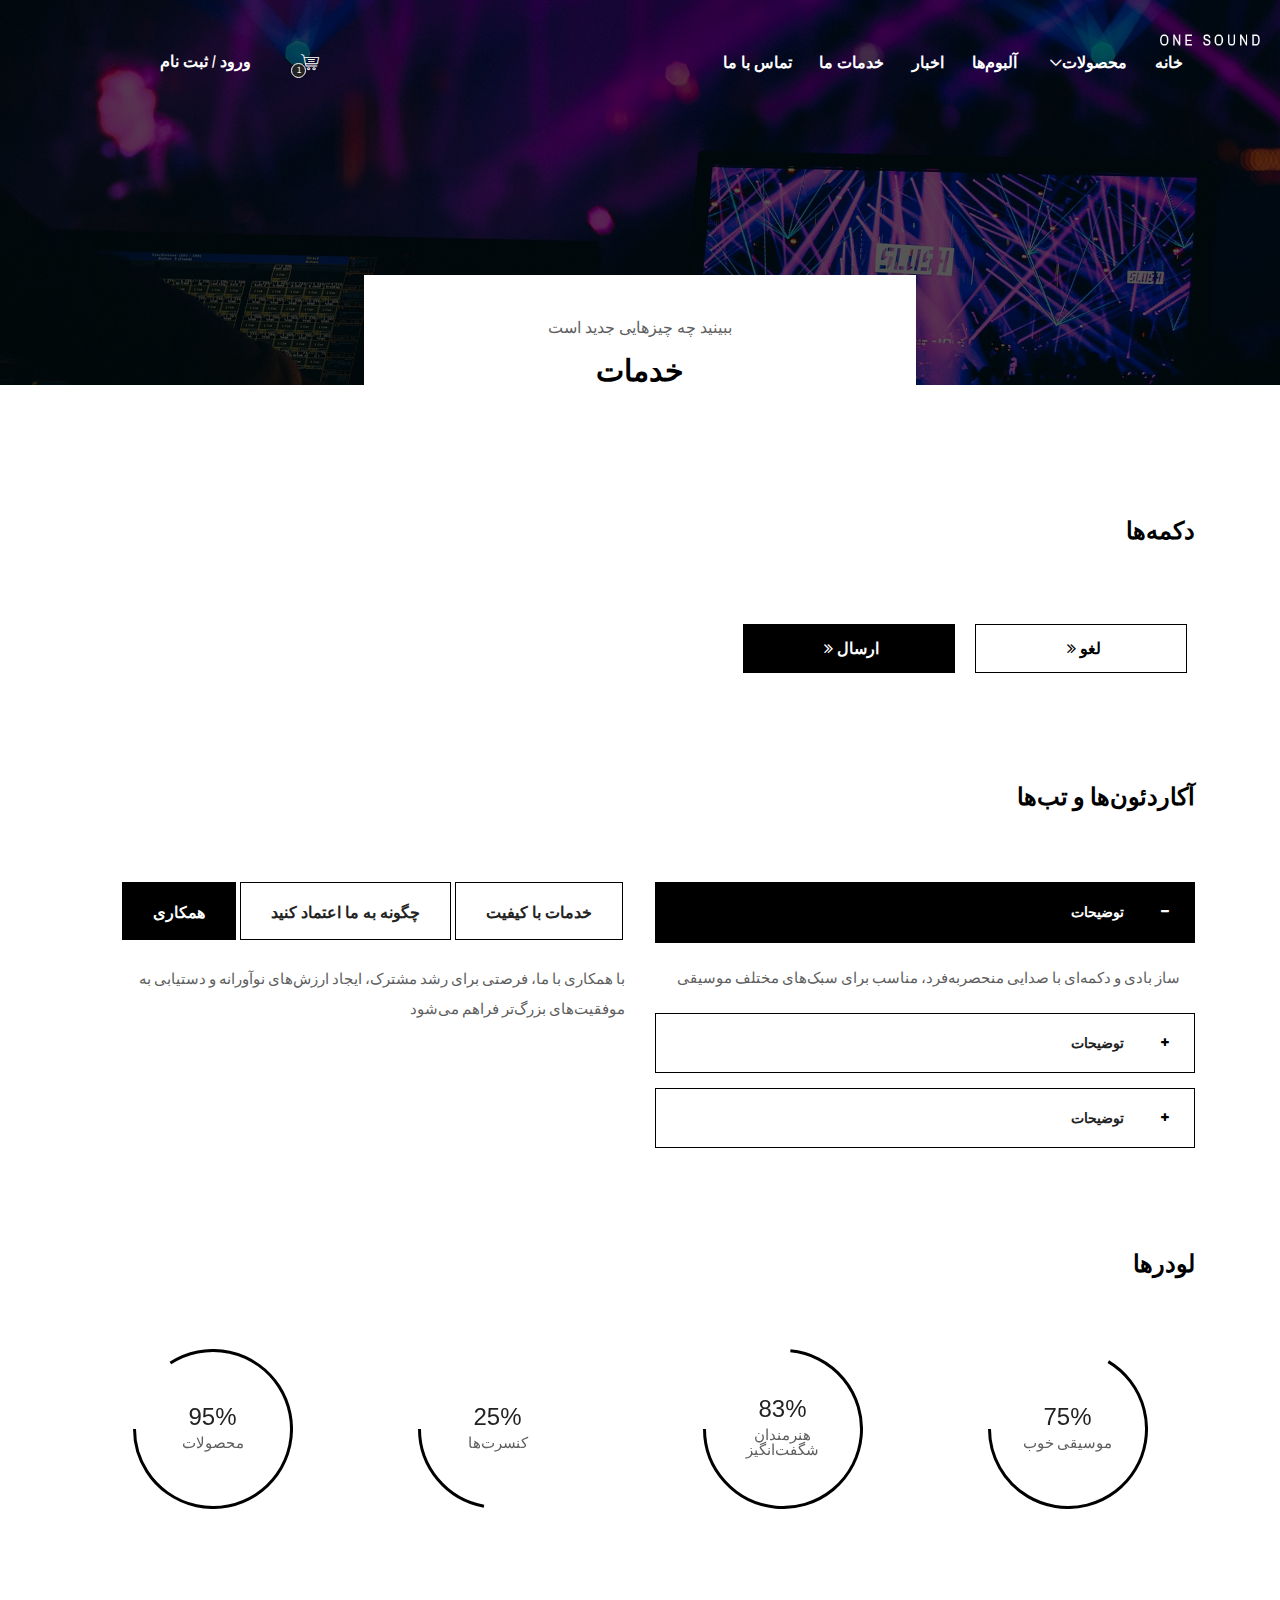
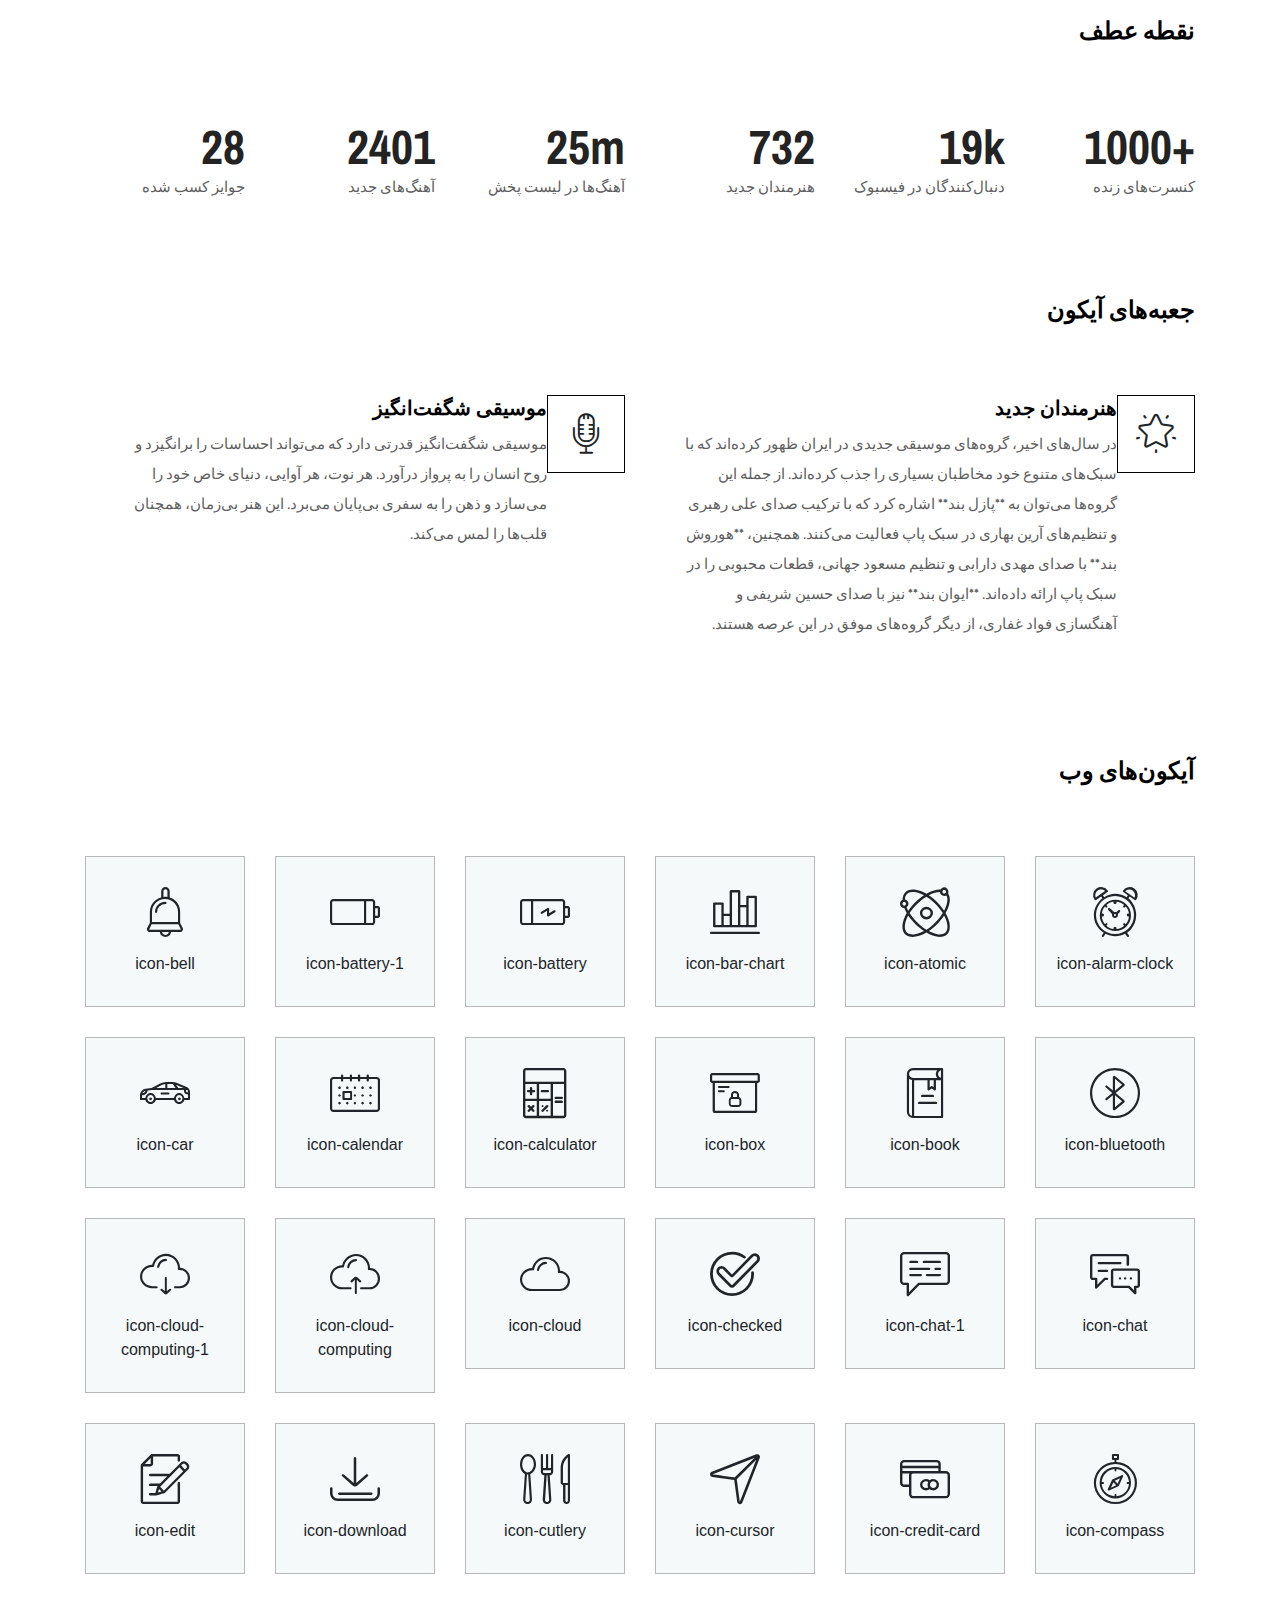
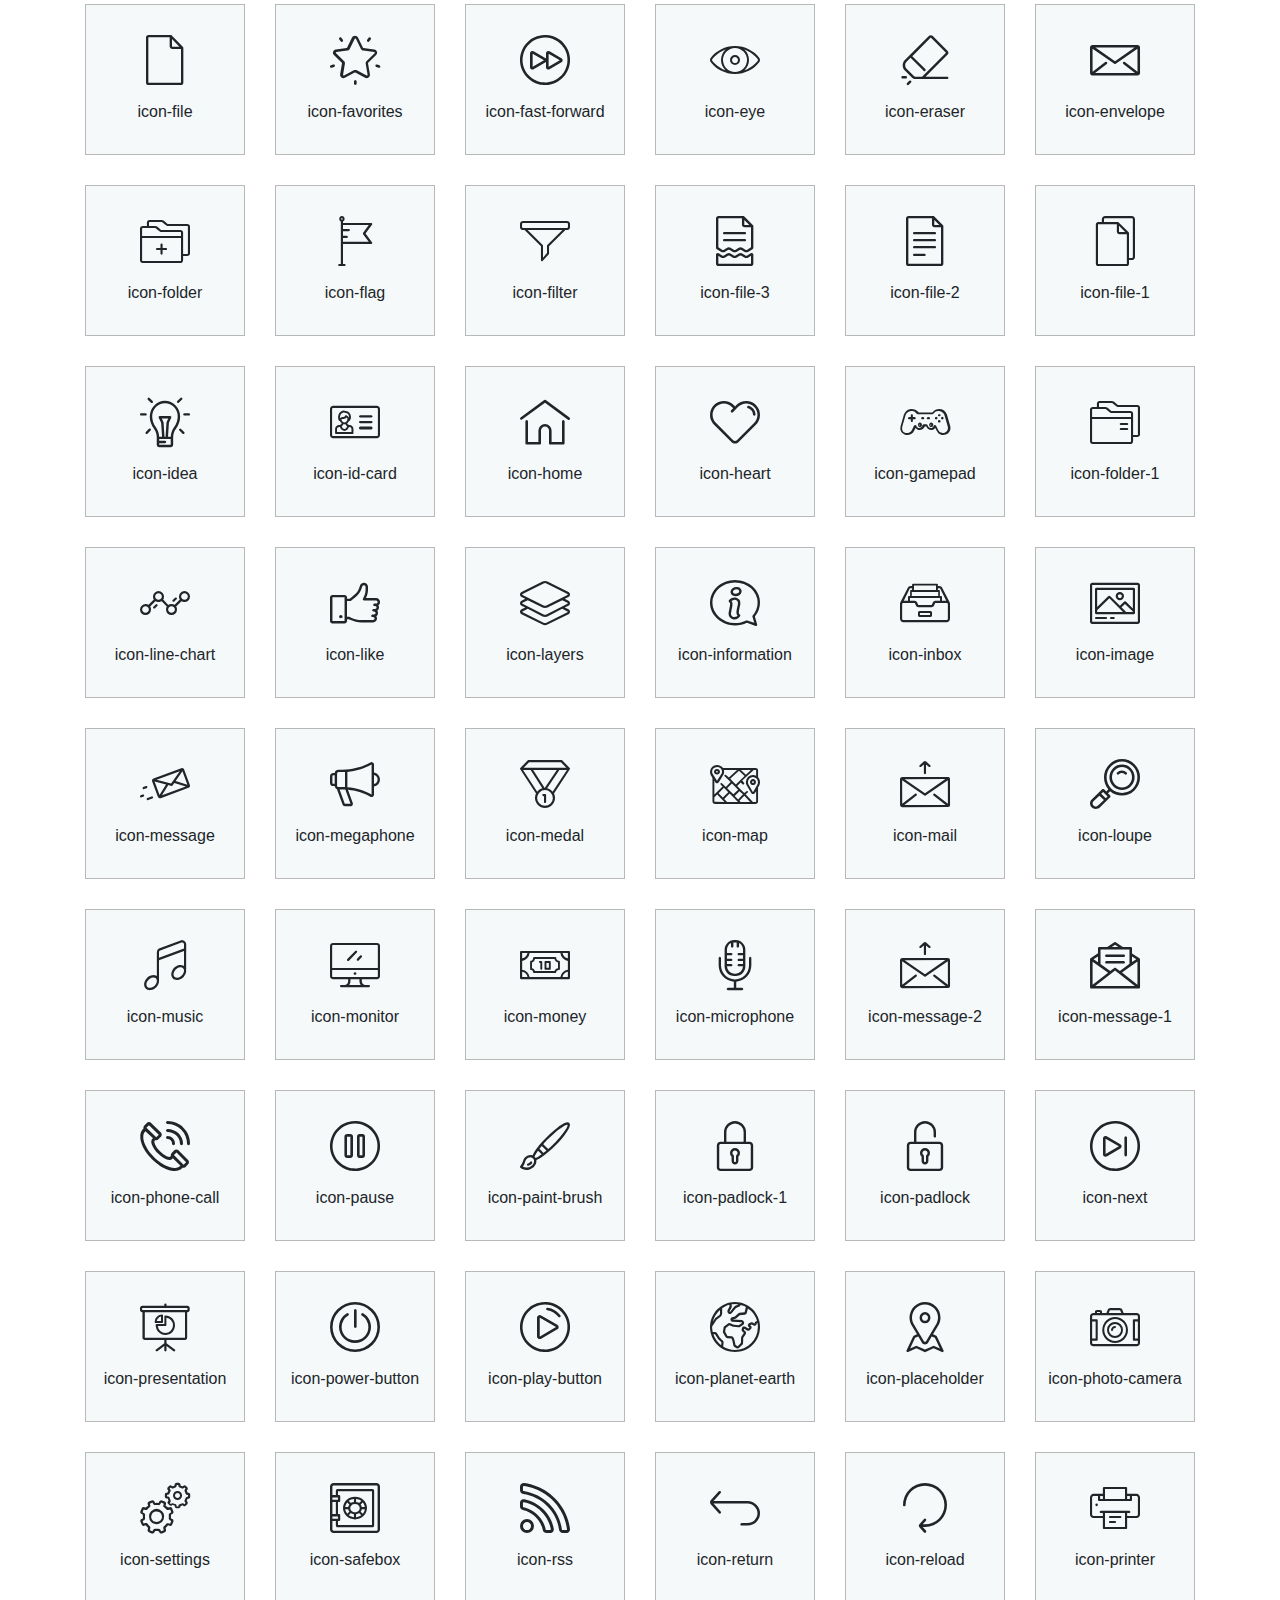
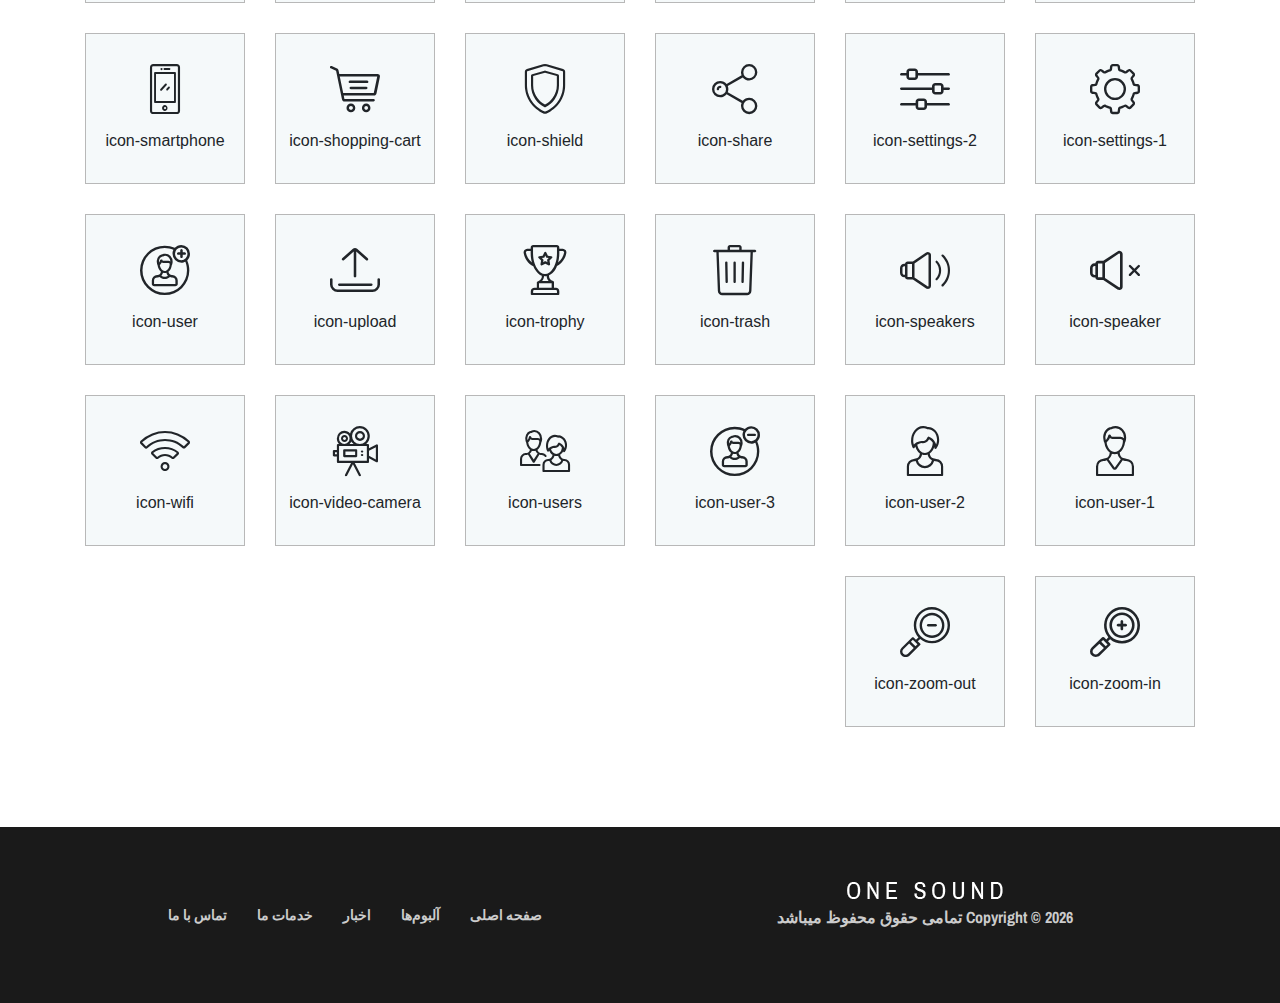
<file: services.html>
<!DOCTYPE html>
<html lang="fa">

<head>
    <meta charset="UTF-8">
    <meta name="description" content="">
    <meta http-equiv="X-UA-Compatible" content="IE=edge">
    <meta name="viewport" content="width=device-width, initial-scale=1, shrink-to-fit=no">
    <!-- The above 4 meta tags *must* come first in the head; any other head content must come *after* these tags -->

    <!-- Title -->
    <title>وان موزیک - قالب HTML5 موسیقی مدرن</title>

    <!-- Favicon -->
    <link rel="icon" href="img/core-img/favicon.ico">

    <!-- Stylesheet -->
    <link rel="stylesheet" href="style.css">

    <style>
        body {
            direction: rtl;
            text-align: right;
            font-family: 'Vazir', sans-serif;
        }
        
        .classynav ul li {
            text-align: right;
        }
        
        .classynav ul li ul li {
            text-align: right;
        }
        
        .classynav ul li ul li ul li {
            text-align: right;
        }
        
        .login-register-cart-button {
            direction: ltr;
        }
        
        .footer-nav ul {
            justify-content: flex-end;
        }
        
        .footer-nav ul li {
            margin-left: 15px;
            margin-right: 0;
        }
        
        .footer-nav ul li a {
            text-align: right;
        }
        
        .map-area iframe {
            width: 100%;
            height: 400px;
            border: none;
        }
    </style>
</head>

<body>
    <!-- Preloader -->
    <div class="preloader d-flex align-items-center justify-content-center">
        <div class="lds-ellipsis">
            <div></div>
            <div></div>
            <div></div>
            <div></div>
        </div>
    </div>

    <!-- ##### Header Area Start ##### -->
    <header class="header-area">
        <div class="oneMusic-main-menu">
            <div class="classy-nav-container breakpoint-off">
                <div class="container">
                    <nav class="classy-navbar justify-content-between" id="oneMusicNav">
                        <!-- Navbar Toggler -->
                        <div class="classy-navbar-toggler">
                            <span class="navbarToggler"><span></span><span></span><span></span></span>
                        </div>

                        <!-- Menu -->
                        <div class="classy-menu">
                            <div class="classycloseIcon">
                                <div class="cross-wrap"><span class="top"></span><span class="bottom"></span></div>
                            </div>

                            <!-- Nav Start -->
                            <div class="classynav">
                                <ul>
                                    <li><a href="index.html">خانه</a></li>
                                    <li><a href="">محصولات</a>
                                        <ul class="dropdown">
                                            <li><a href="categoryg.html">گیتار</a></li>
                                            <li><a href="categoryk.html">سازهای کوبه‌ای</a></li>
                                            <li><a href="categoryp.html">پیانو</a></li>
                                        </ul>
                                    </li>
                                    <li><a href="albums-store.html">آلبوم‌ها</a></li>
                                    <li><a href="blog.html">اخبار</a></li>
                                    <li><a href="services.html">خدمات ما</a></li>
                                    <li><a href="contact.html">تماس با ما</a></li>
                                </ul>
                            </div>
                            <!-- Nav End -->
                        </div>

                        <!-- Nav brand -->
                        <a href="index.html" class="nav-brand"><img src="img/core-img/logo.png" alt="لوگو"></a>
                        <!-- Login/Register & Cart Button -->
                        <div class="login-register-cart-button d-flex align-items-center">
                            <!-- Login/Register -->
                            <div class="login-register-btn mr-50">
                                <a href="login.html" id="loginBtn">ورود / ثبت نام</a>
                            </div>

                            <!-- Cart Button -->
                            <div class="cart-btn">
                                <p><span class="icon-shopping-cart"></span> <span class="quantity">1</span></p>
                            </div>
                        </div>
                    </nav>
                </div>
            </div>
        </div>
    </header>
    <!-- ##### Header Area End ##### -->

    <!-- ##### Breadcumb Area Start ##### -->
    <div class="breadcumb-area bg-img bg-overlay" style="background-image: url(img/bg-img/breadcumb2.jpg);">
        <div class="bradcumbContent">
            <p>ببینید چه چیزهایی جدید است</p>
            <h2>خدمات</h2>
        </div>
    </div>
    <!-- ##### Breadcumb Area End ##### -->

    <!-- ##### Elements Area Start ##### -->
    <section class="elements-area mt-30 section-padding-100-0">
        <div class="container">
            <div class="row">

                <!-- ========== Buttons ========== -->
                <div class="col-12">
                    <div class="elements-title mb-70">
                        <h2>دکمه‌ها</h2>
                    </div>
                    <!-- Buttons -->
                    <div class="oneMusic-buttons-area mb-100">
                        <a href="#" class="btn oneMusic-btn m-2">لغو <i class="fa fa-angle-double-right"></i></a>
                        <a href="#" class="btn oneMusic-btn btn-2 m-2">ارسال <i class="fa fa-angle-double-right"></i></a>
                    </div>
                </div>

                <!-- ========== Progress Bars & Accordions ========== -->
                <div class="col-12">
                    <div class="elements-title mb-70">
                        <h2>آکاردئون‌ها و تب‌ها</h2>
                    </div>
                </div>

                <!-- ##### Accordions ##### -->
                <div class="col-12 col-lg-6">
                    <div class="accordions mb-100" id="accordion" role="tablist" aria-multiselectable="true">
                        <!-- single accordion area -->
                        <div class="panel single-accordion">
                            <h6><a role="button" class="" aria-expanded="true" aria-controls="collapseOne" data-toggle="collapse" data-parent="#accordion" href="#collapseOne">توضیحات
                                    <span class="accor-open"><i class="fa fa-plus" aria-hidden="true"></i></span>
                                    <span class="accor-close"><i class="fa fa-minus" aria-hidden="true"></i></span>
                                    </a></h6>
                            <div id="collapseOne" class="accordion-content collapse show">
                                <p>ساز بادی و دکمه‌ای با صدایی منحصربه‌فرد، مناسب برای سبک‌های مختلف موسیقی</p>
                            </div>
                        </div>
                        <!-- single accordion area -->
                        <div class="panel single-accordion">
                            <h6>
                                <a role="button" class="collapsed" aria-expanded="true" aria-controls="collapseTwo" data-parent="#accordion" data-toggle="collapse" href="#collapseTwo">توضیحات 
                                        <span class="accor-open"><i class="fa fa-plus" aria-hidden="true"></i></span>
                                        <span class="accor-close"><i class="fa fa-minus" aria-hidden="true"></i></span>
                                        </a>
                            </h6>
                            <div id="collapseTwo" class="accordion-content collapse">
                                <p>روشی ساده و کاربردی برای یادگیری و اجرای موسیقی در سازهای زهی مانند گیتار و باس</p>
                            </div>
                        </div>
                        <!-- single accordion area -->
                        <div class="panel single-accordion">
                            <h6>
                                <a role="button" aria-expanded="true" aria-controls="collapseThree" class="collapsed" data-parent="#accordion" data-toggle="collapse" href="#collapseThree">توضیحات
                                        <span class="accor-open"><i class="fa fa-plus" aria-hidden="true"></i></span>
                                        <span class="accor-close"><i class="fa fa-minus" aria-hidden="true"></i></span>
                                    </a>
                            </h6>
                            <div id="collapseThree" class="accordion-content collapse">
                                <p>ما با آموزش موسیقی و فروش محصولاتی با کیفیت به شما و آلبوم های زیبا برای شما زندگی راحت تر آرزو می کنیم..</p>
                            </div>
                        </div>
                    </div>
                </div>

                <!-- ##### Tabs ##### -->
                <div class="col-12 col-lg-6">
                    <div class="oneMusic-tabs-content">
                        <ul class="nav nav-tabs" id="myTab" role="tablist">
                            <li class="nav-item">
                                <a class="nav-link" id="tab--1" data-toggle="tab" href="#tab1" role="tab" aria-controls="tab1" aria-selected="false">خدمات با کیفیت</a>
                            </li>
                            <li class="nav-item">
                                <a class="nav-link" id="tab--2" data-toggle="tab" href="#tab2" role="tab" aria-controls="tab2" aria-selected="false">چگونه به ما اعتماد کنید</a>
                            </li>
                            <li class="nav-item">
                                <a class="nav-link active" id="tab--3" data-toggle="tab" href="#tab3" role="tab" aria-controls="tab3" aria-selected="true">همکاری</a>
                            </li>
                        </ul>

                        <div class="tab-content mb-100" id="myTabContent">
                            <div class="tab-pane fade" id="tab1" role="tabpanel" aria-labelledby="tab--1">
                                <div class="oneMusic-tab-content">
                                    <!-- Tab Text -->
                                    <div class="oneMusic-tab-text">
                                        <p>ارائه خدمات باکیفیت، اولویت ما در جلب رضایت و اعتماد مشتریان است
                                        </p>
                                    </div>
                                </div>
                            </div>
                            <div class="tab-pane fade" id="tab2" role="tabpanel" aria-labelledby="tab--2">
                                <div class="oneMusic-tab-content">
                                    <!-- Tab Text -->
                                    <div class="oneMusic-tab-text">
                                        <p>با سابقه‌ای درخشان، تضمین کیفیت خدمات و رضایت مشتریان، اعتماد به ما انتخابی مطمئن خواهد بود
                                        </p>
                                    </div>
                                </div>
                            </div>
                            <div class="tab-pane fade show active" id="tab3" role="tabpanel" aria-labelledby="tab--3">
                                <div class="oneMusic-tab-content">
                                    <!-- Tab Text -->
                                    <div class="oneMusic-tab-text">
                                        <p>با همکاری با ما، فرصتی برای رشد مشترک، ایجاد ارزش‌های نوآورانه و دستیابی به موفقیت‌های بزرگ‌تر فراهم می‌شود
                                        </p>
                                    </div>
                                </div>
                            </div>
                        </div>
                    </div>
                </div>

                <!-- ========== Loaders ========== -->
                <div class="col-12">
                    <div class="elements-title mb-70">
                        <h2>لودرها</h2>
                    </div>
                </div>

                <div class="col-12">
                    <!-- Loaders Area Start -->
                    <div class="our-skills-area">
                        <div class="row">

                            <!-- Single Skills Area -->
                            <div class="col-12 col-sm-6 col-lg-3">
                                <div class="single-skils-area mb-100">
                                    <div id="circle" class="circle" data-value="0.75">
                                        <div class="skills-text">
                                            <span>75%</span>
                                            <p>موسیقی خوب</p>
                                        </div>
                                    </div>
                                </div>
                            </div>

                            <!-- Single Skills Area -->
                            <div class="col-12 col-sm-6 col-lg-3">
                                <div class="single-skils-area mb-100">
                                    <div id="circle2" class="circle" data-value="0.83">
                                        <div class="skills-text">
                                            <span>83%</span>
                                            <p>هنرمندان شگفت‌انگیز</p>
                                        </div>
                                    </div>
                                </div>
                            </div>

                            <!-- Single Skills Area -->
                            <div class="col-12 col-sm-6 col-lg-3">
                                <div class="single-skils-area mb-100">
                                    <div id="circle3" class="circle" data-value="0.25">
                                        <div class="skills-text">
                                            <span>25%</span>
                                            <p>کنسرت‌ها</p>
                                        </div>
                                    </div>
                                </div>
                            </div>

                            <!-- Single Skills Area -->
                            <div class="col-12 col-sm-6 col-lg-3">
                                <div class="single-skils-area mb-100">
                                    <div id="circle4" class="circle" data-value="0.95">
                                        <div class="skills-text">
                                            <span>95%</span>
                                            <p>محصولات</p>
                                        </div>
                                    </div>
                                </div>
                            </div>
                        </div>
                    </div>
                </div>

                <!-- ========== Milestones ========== -->
                <div class="col-12">
                    <div class="elements-title mb-70">
                        <h2>نقطه عطف</h2>
                    </div>
                </div>

                <div class="col-12">
                    <div class="oneMusic-cool-facts-area">
                        <div class="row">

                            <!-- Single Cool Facts -->
                            <div class="col-12 col-sm-6 col-lg-2">
                                <div class="single-cool-fact mb-100">
                                    <div class="scf-text">
                                        <h2>+<span class="counter">1000</span></h2>
                                        <p>کنسرت‌های زنده</p>
                                    </div>
                                </div>
                            </div>

                            <!-- Single Cool Facts -->
                            <div class="col-12 col-sm-6 col-lg-2">
                                <div class="single-cool-fact mb-100">
                                    <div class="scf-text">
                                        <h2><span class="counter">19</span>k</h2>
                                        <p>دنبال‌کنندگان در فیسبوک</p>
                                    </div>
                                </div>
                            </div>

                            <!-- Single Cool Facts -->
                            <div class="col-12 col-sm-6 col-lg-2">
                                <div class="single-cool-fact mb-100">
                                    <div class="scf-text">
                                        <h2><span class="counter">732</span></h2>
                                        <p>هنرمندان جدید</p>
                                    </div>
                                </div>
                            </div>

                            <!-- Single Cool Facts -->
                            <div class="col-12 col-sm-6 col-lg-2">
                                <div class="single-cool-fact mb-100">
                                    <div class="scf-text">
                                        <h2><span class="counter">25</span>m</h2>
                                        <p>آهنگ‌ها در لیست پخش</p>
                                    </div>
                                </div>
                            </div>

                            <!-- Single Cool Facts -->
                            <div class="col-12 col-sm-6 col-lg-2">
                                <div class="single-cool-fact mb-100">
                                    <div class="scf-text">
                                        <h2><span class="counter">2401</span></h2>
                                        <p>آهنگ‌های جدید</p>
                                    </div>
                                </div>
                            </div>

                            <!-- Single Cool Facts -->
                            <div class="col-12 col-sm-6 col-lg-2">
                                <div class="single-cool-fact mb-100">
                                    <div class="scf-text">
                                        <h2><span class="counter">28</span></h2>
                                        <p>جوایز کسب شده</p>
                                    </div>
                                </div>
                            </div>

                        </div>
                    </div>
                </div>

                <!-- ========== Icon Boxes ========== -->
                <div class="col-12">
                    <div class="elements-title mb-70">
                        <h2>جعبه‌های آیکون</h2>
                    </div>
                </div>

                <div class="col-12">
                    <div class="row">

                        <!-- Single Service Area -->
                        <div class="col-12 col-md-6">
                            <div class="single-service-area d-flex flex-wrap mb-100">
                                <div class="icon">
                                    <span class="icon-favorites"></span>
                                </div>
                                <div class="text">
                                    <h5>هنرمندان جدید</h5>
                                    <p>در سال‌های اخیر، گروه‌های موسیقی جدیدی در ایران ظهور کرده‌اند که با سبک‌های متنوع خود مخاطبان بسیاری را جذب کرده‌اند. از جمله این گروه‌ها می‌توان به **پازل بند** اشاره کرد که با ترکیب صدای علی رهبری و تنظیم‌های آرین
                                        بهاری در سبک پاپ فعالیت می‌کنند. همچنین، **هوروش بند** با صدای مهدی دارابی و تنظیم مسعود جهانی، قطعات محبوبی را در سبک پاپ ارائه داده‌اند. **ایوان بند** نیز با صدای حسین شریفی و آهنگسازی فواد غفاری، از دیگر گروه‌های
                                        موفق در این عرصه هستند. </p>
                                </div>
                            </div>
                        </div>

                        <!-- Single Service Area -->
                        <div class="col-12 col-md-6">
                            <div class="single-service-area d-flex flex-wrap mb-100">
                                <div class="icon">
                                    <span class="icon-microphone"></span>
                                </div>
                                <div class="text">
                                    <h5>موسیقی شگفت‌انگیز</h5>
                                    <p>موسیقی شگفت‌انگیز قدرتی دارد که می‌تواند احساسات را برانگیزد و روح انسان را به پرواز درآورد. هر نوت، هر آوایی، دنیای خاص خود را می‌سازد و ذهن را به سفری بی‌پایان می‌برد. این هنر بی‌زمان، همچنان قلب‌ها را لمس می‌کند.</p>
                                </div>
                            </div>
                        </div>

                    </div>
                </div>

                <!-- ========== Web Icons ========== -->
                <div class="col-12">
                    <div class="elements-title mb-70">
                        <h2>آیکون‌های وب</h2>
                    </div>
                </div>

                <div class="col-12">
                    <div class="row mb-70">

                        <!-- Single Web Icon -->
                        <div class="col-12 col-sm-6 col-md-3 col-lg-2">
                            <div class="single-web-icon mb-30">
                                <i class="icon-alarm-clock"></i>
                                <span>icon-alarm-clock</span>
                            </div>
                        </div>

                        <!-- Single Web Icon -->
                        <div class="col-12 col-sm-6 col-md-3 col-lg-2">
                            <div class="single-web-icon mb-30">
                                <i class="icon-atomic"></i>
                                <span>icon-atomic</span>
                            </div>
                        </div>

                        <!-- Single Web Icon -->
                        <div class="col-12 col-sm-6 col-md-3 col-lg-2">
                            <div class="single-web-icon mb-30">
                                <i class="icon-bar-chart"></i>
                                <span>icon-bar-chart</span>
                            </div>
                        </div>

                        <!-- Single Web Icon -->
                        <div class="col-12 col-sm-6 col-md-3 col-lg-2">
                            <div class="single-web-icon mb-30">
                                <i class="icon-battery"></i>
                                <span>icon-battery</span>
                            </div>
                        </div>

                        <!-- Single Web Icon -->
                        <div class="col-12 col-sm-6 col-md-3 col-lg-2">
                            <div class="single-web-icon mb-30">
                                <i class="icon-battery-1"></i>
                                <span>icon-battery-1</span>
                            </div>
                        </div>

                        <!-- Single Web Icon -->
                        <div class="col-12 col-sm-6 col-md-3 col-lg-2">
                            <div class="single-web-icon mb-30">
                                <i class="icon-bell"></i>
                                <span>icon-bell</span>
                            </div>
                        </div>

                        <!-- Single Web Icon -->
                        <div class="col-12 col-sm-6 col-md-3 col-lg-2">
                            <div class="single-web-icon mb-30">
                                <i class="icon-bluetooth"></i>
                                <span>icon-bluetooth</span>
                            </div>
                        </div>

                        <!-- Single Web Icon -->
                        <div class="col-12 col-sm-6 col-md-3 col-lg-2">
                            <div class="single-web-icon mb-30">
                                <i class="icon-book"></i>
                                <span>icon-book</span>
                            </div>
                        </div>

                        <!-- Single Web Icon -->
                        <div class="col-12 col-sm-6 col-md-3 col-lg-2">
                            <div class="single-web-icon mb-30">
                                <i class="icon-box"></i>
                                <span>icon-box</span>
                            </div>
                        </div>

                        <!-- Single Web Icon -->
                        <div class="col-12 col-sm-6 col-md-3 col-lg-2">
                            <div class="single-web-icon mb-30">
                                <i class="icon-calculator"></i>
                                <span>icon-calculator</span>
                            </div>
                        </div>

                        <!-- Single Web Icon -->
                        <div class="col-12 col-sm-6 col-md-3 col-lg-2">
                            <div class="single-web-icon mb-30">
                                <i class="icon-calendar"></i>
                                <span>icon-calendar</span>
                            </div>
                        </div>

                        <!-- Single Web Icon -->
                        <div class="col-12 col-sm-6 col-md-3 col-lg-2">
                            <div class="single-web-icon mb-30">
                                <i class="icon-car"></i>
                                <span>icon-car</span>
                            </div>
                        </div>

                        <!-- Single Web Icon -->
                        <div class="col-12 col-sm-6 col-md-3 col-lg-2">
                            <div class="single-web-icon mb-30">
                                <i class="icon-chat"></i>
                                <span>icon-chat</span>
                            </div>
                        </div>

                        <!-- Single Web Icon -->
                        <div class="col-12 col-sm-6 col-md-3 col-lg-2">
                            <div class="single-web-icon mb-30">
                                <i class="icon-chat-1"></i>
                                <span>icon-chat-1</span>
                            </div>
                        </div>

                        <!-- Single Web Icon -->
                        <div class="col-12 col-sm-6 col-md-3 col-lg-2">
                            <div class="single-web-icon mb-30">
                                <i class="icon-checked"></i>
                                <span>icon-checked</span>
                            </div>
                        </div>

                        <!-- Single Web Icon -->
                        <div class="col-12 col-sm-6 col-md-3 col-lg-2">
                            <div class="single-web-icon mb-30">
                                <i class="icon-cloud"></i>
                                <span>icon-cloud</span>
                            </div>
                        </div>

                        <!-- Single Web Icon -->
                        <div class="col-12 col-sm-6 col-md-3 col-lg-2">
                            <div class="single-web-icon mb-30">
                                <i class="icon-cloud-computing"></i>
                                <span>icon-cloud-computing</span>
                            </div>
                        </div>

                        <!-- Single Web Icon -->
                        <div class="col-12 col-sm-6 col-md-3 col-lg-2">
                            <div class="single-web-icon mb-30">
                                <i class="icon-cloud-computing-1"></i>
                                <span>icon-cloud-computing-1</span>
                            </div>
                        </div>

                        <!-- Single Web Icon -->
                        <div class="col-12 col-sm-6 col-md-3 col-lg-2">
                            <div class="single-web-icon mb-30">
                                <i class="icon-compass"></i>
                                <span>icon-compass</span>
                            </div>
                        </div>

                        <!-- Single Web Icon -->
                        <div class="col-12 col-sm-6 col-md-3 col-lg-2">
                            <div class="single-web-icon mb-30">
                                <i class="icon-credit-card"></i>
                                <span>icon-credit-card</span>
                            </div>
                        </div>

                        <!-- Single Web Icon -->
                        <div class="col-12 col-sm-6 col-md-3 col-lg-2">
                            <div class="single-web-icon mb-30">
                                <i class="icon-cursor"></i>
                                <span>icon-cursor</span>
                            </div>
                        </div>

                        <!-- Single Web Icon -->
                        <div class="col-12 col-sm-6 col-md-3 col-lg-2">
                            <div class="single-web-icon mb-30">
                                <i class="icon-cutlery"></i>
                                <span>icon-cutlery</span>
                            </div>
                        </div>

                        <!-- Single Web Icon -->
                        <div class="col-12 col-sm-6 col-md-3 col-lg-2">
                            <div class="single-web-icon mb-30">
                                <i class="icon-download"></i>
                                <span>icon-download</span>
                            </div>
                        </div>

                        <!-- Single Web Icon -->
                        <div class="col-12 col-sm-6 col-md-3 col-lg-2">
                            <div class="single-web-icon mb-30">
                                <i class="icon-edit"></i>
                                <span>icon-edit</span>
                            </div>
                        </div>

                        <!-- Single Web Icon -->
                        <div class="col-12 col-sm-6 col-md-3 col-lg-2">
                            <div class="single-web-icon mb-30">
                                <i class="icon-envelope"></i>
                                <span>icon-envelope</span>
                            </div>
                        </div>

                        <!-- Single Web Icon -->
                        <div class="col-12 col-sm-6 col-md-3 col-lg-2">
                            <div class="single-web-icon mb-30">
                                <i class="icon-eraser"></i>
                                <span>icon-eraser</span>
                            </div>
                        </div>

                        <!-- Single Web Icon -->
                        <div class="col-12 col-sm-6 col-md-3 col-lg-2">
                            <div class="single-web-icon mb-30">
                                <i class="icon-eye"></i>
                                <span>icon-eye</span>
                            </div>
                        </div>

                        <!-- Single Web Icon -->
                        <div class="col-12 col-sm-6 col-md-3 col-lg-2">
                            <div class="single-web-icon mb-30">
                                <i class="icon-fast-forward"></i>
                                <span>icon-fast-forward</span>
                            </div>
                        </div>

                        <!-- Single Web Icon -->
                        <div class="col-12 col-sm-6 col-md-3 col-lg-2">
                            <div class="single-web-icon mb-30">
                                <i class="icon-favorites"></i>
                                <span>icon-favorites</span>
                            </div>
                        </div>

                        <!-- Single Web Icon -->
                        <div class="col-12 col-sm-6 col-md-3 col-lg-2">
                            <div class="single-web-icon mb-30">
                                <i class="icon-file"></i>
                                <span>icon-file</span>
                            </div>
                        </div>

                        <!-- Single Web Icon -->
                        <div class="col-12 col-sm-6 col-md-3 col-lg-2">
                            <div class="single-web-icon mb-30">
                                <i class="icon-file-1"></i>
                                <span>icon-file-1</span>
                            </div>
                        </div>

                        <!-- Single Web Icon -->
                        <div class="col-12 col-sm-6 col-md-3 col-lg-2">
                            <div class="single-web-icon mb-30">
                                <i class="icon-file-2"></i>
                                <span>icon-file-2</span>
                            </div>
                        </div>

                        <!-- Single Web Icon -->
                        <div class="col-12 col-sm-6 col-md-3 col-lg-2">
                            <div class="single-web-icon mb-30">
                                <i class="icon-file-3"></i>
                                <span>icon-file-3</span>
                            </div>
                        </div>

                        <!-- Single Web Icon -->
                        <div class="col-12 col-sm-6 col-md-3 col-lg-2">
                            <div class="single-web-icon mb-30">
                                <i class="icon-filter"></i>
                                <span>icon-filter</span>
                            </div>
                        </div>

                        <!-- Single Web Icon -->
                        <div class="col-12 col-sm-6 col-md-3 col-lg-2">
                            <div class="single-web-icon mb-30">
                                <i class="icon-flag"></i>
                                <span>icon-flag</span>
                            </div>
                        </div>

                        <!-- Single Web Icon -->
                        <div class="col-12 col-sm-6 col-md-3 col-lg-2">
                            <div class="single-web-icon mb-30">
                                <i class="icon-folder"></i>
                                <span>icon-folder</span>
                            </div>
                        </div>

                        <!-- Single Web Icon -->
                        <div class="col-12 col-sm-6 col-md-3 col-lg-2">
                            <div class="single-web-icon mb-30">
                                <i class="icon-folder-1"></i>
                                <span>icon-folder-1</span>
                            </div>
                        </div>

                        <!-- Single Web Icon -->
                        <div class="col-12 col-sm-6 col-md-3 col-lg-2">
                            <div class="single-web-icon mb-30">
                                <i class="icon-gamepad"></i>
                                <span>icon-gamepad</span>
                            </div>
                        </div>

                        <!-- Single Web Icon -->
                        <div class="col-12 col-sm-6 col-md-3 col-lg-2">
                            <div class="single-web-icon mb-30">
                                <i class="icon-heart"></i>
                                <span>icon-heart</span>
                            </div>
                        </div>

                        <!-- Single Web Icon -->
                        <div class="col-12 col-sm-6 col-md-3 col-lg-2">
                            <div class="single-web-icon mb-30">
                                <i class="icon-home"></i>
                                <span>icon-home</span>
                            </div>
                        </div>

                        <!-- Single Web Icon -->
                        <div class="col-12 col-sm-6 col-md-3 col-lg-2">
                            <div class="single-web-icon mb-30">
                                <i class="icon-id-card"></i>
                                <span>icon-id-card</span>
                            </div>
                        </div>

                        <!-- Single Web Icon -->
                        <div class="col-12 col-sm-6 col-md-3 col-lg-2">
                            <div class="single-web-icon mb-30">
                                <i class="icon-idea"></i>
                                <span>icon-idea</span>
                            </div>
                        </div>

                        <!-- Single Web Icon -->
                        <div class="col-12 col-sm-6 col-md-3 col-lg-2">
                            <div class="single-web-icon mb-30">
                                <i class="icon-image"></i>
                                <span>icon-image</span>
                            </div>
                        </div>

                        <!-- Single Web Icon -->
                        <div class="col-12 col-sm-6 col-md-3 col-lg-2">
                            <div class="single-web-icon mb-30">
                                <i class="icon-inbox"></i>
                                <span>icon-inbox</span>
                            </div>
                        </div>

                        <!-- Single Web Icon -->
                        <div class="col-12 col-sm-6 col-md-3 col-lg-2">
                            <div class="single-web-icon mb-30">
                                <i class="icon-information"></i>
                                <span>icon-information</span>
                            </div>
                        </div>

                        <!-- Single Web Icon -->
                        <div class="col-12 col-sm-6 col-md-3 col-lg-2">
                            <div class="single-web-icon mb-30">
                                <i class="icon-layers"></i>
                                <span>icon-layers</span>
                            </div>
                        </div>

                        <!-- Single Web Icon -->
                        <div class="col-12 col-sm-6 col-md-3 col-lg-2">
                            <div class="single-web-icon mb-30">
                                <i class="icon-like"></i>
                                <span>icon-like</span>
                            </div>
                        </div>

                        <!-- Single Web Icon -->
                        <div class="col-12 col-sm-6 col-md-3 col-lg-2">
                            <div class="single-web-icon mb-30">
                                <i class="icon-line-chart"></i>
                                <span>icon-line-chart</span>
                            </div>
                        </div>

                        <!-- Single Web Icon -->
                        <div class="col-12 col-sm-6 col-md-3 col-lg-2">
                            <div class="single-web-icon mb-30">
                                <i class="icon-loupe"></i>
                                <span>icon-loupe</span>
                            </div>
                        </div>

                        <!-- Single Web Icon -->
                        <div class="col-12 col-sm-6 col-md-3 col-lg-2">
                            <div class="single-web-icon mb-30">
                                <i class="icon-mail"></i>
                                <span>icon-mail</span>
                            </div>
                        </div>

                        <!-- Single Web Icon -->
                        <div class="col-12 col-sm-6 col-md-3 col-lg-2">
                            <div class="single-web-icon mb-30">
                                <i class="icon-map"></i>
                                <span>icon-map</span>
                            </div>
                        </div>

                        <!-- Single Web Icon -->
                        <div class="col-12 col-sm-6 col-md-3 col-lg-2">
                            <div class="single-web-icon mb-30">
                                <i class="icon-medal"></i>
                                <span>icon-medal</span>
                            </div>
                        </div>

                        <!-- Single Web Icon -->
                        <div class="col-12 col-sm-6 col-md-3 col-lg-2">
                            <div class="single-web-icon mb-30">
                                <i class="icon-megaphone"></i>
                                <span>icon-megaphone</span>
                            </div>
                        </div>

                        <!-- Single Web Icon -->
                        <div class="col-12 col-sm-6 col-md-3 col-lg-2">
                            <div class="single-web-icon mb-30">
                                <i class="icon-message"></i>
                                <span>icon-message</span>
                            </div>
                        </div>

                        <!-- Single Web Icon -->
                        <div class="col-12 col-sm-6 col-md-3 col-lg-2">
                            <div class="single-web-icon mb-30">
                                <i class="icon-message-1"></i>
                                <span>icon-message-1</span>
                            </div>
                        </div>

                        <!-- Single Web Icon -->
                        <div class="col-12 col-sm-6 col-md-3 col-lg-2">
                            <div class="single-web-icon mb-30">
                                <i class="icon-message-2"></i>
                                <span>icon-message-2</span>
                            </div>
                        </div>

                        <!-- Single Web Icon -->
                        <div class="col-12 col-sm-6 col-md-3 col-lg-2">
                            <div class="single-web-icon mb-30">
                                <i class="icon-microphone"></i>
                                <span>icon-microphone</span>
                            </div>
                        </div>

                        <!-- Single Web Icon -->
                        <div class="col-12 col-sm-6 col-md-3 col-lg-2">
                            <div class="single-web-icon mb-30">
                                <i class="icon-money"></i>
                                <span>icon-money</span>
                            </div>
                        </div>

                        <!-- Single Web Icon -->
                        <div class="col-12 col-sm-6 col-md-3 col-lg-2">
                            <div class="single-web-icon mb-30">
                                <i class="icon-monitor"></i>
                                <span>icon-monitor</span>
                            </div>
                        </div>

                        <!-- Single Web Icon -->
                        <div class="col-12 col-sm-6 col-md-3 col-lg-2">
                            <div class="single-web-icon mb-30">
                                <i class="icon-music"></i>
                                <span>icon-music</span>
                            </div>
                        </div>

                        <!-- Single Web Icon -->
                        <div class="col-12 col-sm-6 col-md-3 col-lg-2">
                            <div class="single-web-icon mb-30">
                                <i class="icon-next"></i>
                                <span>icon-next</span>
                            </div>
                        </div>

                        <!-- Single Web Icon -->
                        <div class="col-12 col-sm-6 col-md-3 col-lg-2">
                            <div class="single-web-icon mb-30">
                                <i class="icon-padlock"></i>
                                <span>icon-padlock</span>
                            </div>
                        </div>

                        <!-- Single Web Icon -->
                        <div class="col-12 col-sm-6 col-md-3 col-lg-2">
                            <div class="single-web-icon mb-30">
                                <i class="icon-padlock-1"></i>
                                <span>icon-padlock-1</span>
                            </div>
                        </div>

                        <!-- Single Web Icon -->
                        <div class="col-12 col-sm-6 col-md-3 col-lg-2">
                            <div class="single-web-icon mb-30">
                                <i class="icon-paint-brush"></i>
                                <span>icon-paint-brush</span>
                            </div>
                        </div>

                        <!-- Single Web Icon -->
                        <div class="col-12 col-sm-6 col-md-3 col-lg-2">
                            <div class="single-web-icon mb-30">
                                <i class="icon-pause"></i>
                                <span>icon-pause</span>
                            </div>
                        </div>

                        <!-- Single Web Icon -->
                        <div class="col-12 col-sm-6 col-md-3 col-lg-2">
                            <div class="single-web-icon mb-30">
                                <i class="icon-phone-call"></i>
                                <span>icon-phone-call</span>
                            </div>
                        </div>

                        <!-- Single Web Icon -->
                        <div class="col-12 col-sm-6 col-md-3 col-lg-2">
                            <div class="single-web-icon mb-30">
                                <i class="icon-photo-camera"></i>
                                <span>icon-photo-camera</span>
                            </div>
                        </div>

                        <!-- Single Web Icon -->
                        <div class="col-12 col-sm-6 col-md-3 col-lg-2">
                            <div class="single-web-icon mb-30">
                                <i class="icon-placeholder"></i>
                                <span>icon-placeholder</span>
                            </div>
                        </div>

                        <!-- Single Web Icon -->
                        <div class="col-12 col-sm-6 col-md-3 col-lg-2">
                            <div class="single-web-icon mb-30">
                                <i class="icon-planet-earth"></i>
                                <span>icon-planet-earth</span>
                            </div>
                        </div>

                        <!-- Single Web Icon -->
                        <div class="col-12 col-sm-6 col-md-3 col-lg-2">
                            <div class="single-web-icon mb-30">
                                <i class="icon-play-button"></i>
                                <span>icon-play-button</span>
                            </div>
                        </div>

                        <!-- Single Web Icon -->
                        <div class="col-12 col-sm-6 col-md-3 col-lg-2">
                            <div class="single-web-icon mb-30">
                                <i class="icon-power-button"></i>
                                <span>icon-power-button</span>
                            </div>
                        </div>

                        <!-- Single Web Icon -->
                        <div class="col-12 col-sm-6 col-md-3 col-lg-2">
                            <div class="single-web-icon mb-30">
                                <i class="icon-presentation"></i>
                                <span>icon-presentation</span>
                            </div>
                        </div>

                        <!-- Single Web Icon -->
                        <div class="col-12 col-sm-6 col-md-3 col-lg-2">
                            <div class="single-web-icon mb-30">
                                <i class="icon-printer"></i>
                                <span>icon-printer</span>
                            </div>
                        </div>

                        <!-- Single Web Icon -->
                        <div class="col-12 col-sm-6 col-md-3 col-lg-2">
                            <div class="single-web-icon mb-30">
                                <i class="icon-reload"></i>
                                <span>icon-reload</span>
                            </div>
                        </div>

                        <!-- Single Web Icon -->
                        <div class="col-12 col-sm-6 col-md-3 col-lg-2">
                            <div class="single-web-icon mb-30">
                                <i class="icon-return"></i>
                                <span>icon-return</span>
                            </div>
                        </div>

                        <!-- Single Web Icon -->
                        <div class="col-12 col-sm-6 col-md-3 col-lg-2">
                            <div class="single-web-icon mb-30">
                                <i class="icon-rss"></i>
                                <span>icon-rss</span>
                            </div>
                        </div>

                        <!-- Single Web Icon -->
                        <div class="col-12 col-sm-6 col-md-3 col-lg-2">
                            <div class="single-web-icon mb-30">
                                <i class="icon-safebox"></i>
                                <span>icon-safebox</span>
                            </div>
                        </div>

                        <!-- Single Web Icon -->
                        <div class="col-12 col-sm-6 col-md-3 col-lg-2">
                            <div class="single-web-icon mb-30">
                                <i class="icon-settings"></i>
                                <span>icon-settings</span>
                            </div>
                        </div>

                        <!-- Single Web Icon -->
                        <div class="col-12 col-sm-6 col-md-3 col-lg-2">
                            <div class="single-web-icon mb-30">
                                <i class="icon-settings-1"></i>
                                <span>icon-settings-1</span>
                            </div>
                        </div>

                        <!-- Single Web Icon -->
                        <div class="col-12 col-sm-6 col-md-3 col-lg-2">
                            <div class="single-web-icon mb-30">
                                <i class="icon-settings-2"></i>
                                <span>icon-settings-2</span>
                            </div>
                        </div>

                        <!-- Single Web Icon -->
                        <div class="col-12 col-sm-6 col-md-3 col-lg-2">
                            <div class="single-web-icon mb-30">
                                <i class="icon-share"></i>
                                <span>icon-share</span>
                            </div>
                        </div>

                        <!-- Single Web Icon -->
                        <div class="col-12 col-sm-6 col-md-3 col-lg-2">
                            <div class="single-web-icon mb-30">
                                <i class="icon-shield"></i>
                                <span>icon-shield</span>
                            </div>
                        </div>

                        <!-- Single Web Icon -->
                        <div class="col-12 col-sm-6 col-md-3 col-lg-2">
                            <div class="single-web-icon mb-30">
                                <i class="icon-shopping-cart"></i>
                                <span>icon-shopping-cart</span>
                            </div>
                        </div>

                        <!-- Single Web Icon -->
                        <div class="col-12 col-sm-6 col-md-3 col-lg-2">
                            <div class="single-web-icon mb-30">
                                <i class="icon-smartphone"></i>
                                <span>icon-smartphone</span>
                            </div>
                        </div>

                        <!-- Single Web Icon -->
                        <div class="col-12 col-sm-6 col-md-3 col-lg-2">
                            <div class="single-web-icon mb-30">
                                <i class="icon-speaker"></i>
                                <span>icon-speaker</span>
                            </div>
                        </div>

                        <!-- Single Web Icon -->
                        <div class="col-12 col-sm-6 col-md-3 col-lg-2">
                            <div class="single-web-icon mb-30">
                                <i class="icon-speakers"></i>
                                <span>icon-speakers</span>
                            </div>
                        </div>

                        <!-- Single Web Icon -->
                        <div class="col-12 col-sm-6 col-md-3 col-lg-2">
                            <div class="single-web-icon mb-30">
                                <i class="icon-trash"></i>
                                <span>icon-trash</span>
                            </div>
                        </div>

                        <!-- Single Web Icon -->
                        <div class="col-12 col-sm-6 col-md-3 col-lg-2">
                            <div class="single-web-icon mb-30">
                                <i class="icon-trophy"></i>
                                <span>icon-trophy</span>
                            </div>
                        </div>

                        <!-- Single Web Icon -->
                        <div class="col-12 col-sm-6 col-md-3 col-lg-2">
                            <div class="single-web-icon mb-30">
                                <i class="icon-upload"></i>
                                <span>icon-upload</span>
                            </div>
                        </div>

                        <!-- Single Web Icon -->
                        <div class="col-12 col-sm-6 col-md-3 col-lg-2">
                            <div class="single-web-icon mb-30">
                                <i class="icon-user"></i>
                                <span>icon-user</span>
                            </div>
                        </div>

                        <!-- Single Web Icon -->
                        <div class="col-12 col-sm-6 col-md-3 col-lg-2">
                            <div class="single-web-icon mb-30">
                                <i class="icon-user-1"></i>
                                <span>icon-user-1</span>
                            </div>
                        </div>

                        <!-- Single Web Icon -->
                        <div class="col-12 col-sm-6 col-md-3 col-lg-2">
                            <div class="single-web-icon mb-30">
                                <i class="icon-user-2"></i>
                                <span>icon-user-2</span>
                            </div>
                        </div>

                        <!-- Single Web Icon -->
                        <div class="col-12 col-sm-6 col-md-3 col-lg-2">
                            <div class="single-web-icon mb-30">
                                <i class="icon-user-3"></i>
                                <span>icon-user-3</span>
                            </div>
                        </div>

                        <!-- Single Web Icon -->
                        <div class="col-12 col-sm-6 col-md-3 col-lg-2">
                            <div class="single-web-icon mb-30">
                                <i class="icon-users"></i>
                                <span>icon-users</span>
                            </div>
                        </div>

                        <!-- Single Web Icon -->
                        <div class="col-12 col-sm-6 col-md-3 col-lg-2">
                            <div class="single-web-icon mb-30">
                                <i class="icon-video-camera"></i>
                                <span>icon-video-camera</span>
                            </div>
                        </div>

                        <!-- Single Web Icon -->
                        <div class="col-12 col-sm-6 col-md-3 col-lg-2">
                            <div class="single-web-icon mb-30">
                                <i class="icon-wifi"></i>
                                <span>icon-wifi</span>
                            </div>
                        </div>

                        <!-- Single Web Icon -->
                        <div class="col-12 col-sm-6 col-md-3 col-lg-2">
                            <div class="single-web-icon mb-30">
                                <i class="icon-zoom-in"></i>
                                <span>icon-zoom-in</span>
                            </div>
                        </div>

                        <!-- Single Web Icon -->
                        <div class="col-12 col-sm-6 col-md-3 col-lg-2">
                            <div class="single-web-icon mb-30">
                                <i class="icon-zoom-out"></i>
                                <span>icon-zoom-out</span>
                            </div>
                        </div>

                    </div>
                </div>

            </div>
        </div>
    </section>
    <!-- ***** Elements Area End ***** -->

    <!-- ##### Footer Area Start ##### -->
    <footer class="footer-area">
        <div class="container">
            <div class="row d-flex flex-wrap align-items-center">
                <div class="col-12 col-md-6">
                    <a href="#"><img src="img/core-img/logo.png" alt="لوگو"></a>
                    <p class="copywrite-text">
                        <a href="#">
                                        <!-- Link back to Colorlib can't be removed. Template is licensed under CC BY 3.0. -->
                                        Copyright &copy;
                                        <script>
                                            document.write(new Date().getFullYear());
                                        </script> تمامی حقوق محفوظ میباشد
                                    <!-- Link back to Colorlib can't be removed. Template is licensed under CC BY 3.0. -->
                                    </a>
                    </p>
                </div>

                <div class="col-12 col-md-6">
                    <div class="footer-nav">
                        <ul>
                            <li><a href="index.html">صفحه اصلی</a></li>
                            <li><a href="albums-store.html">آلبوم‌ها</a></li>
                            <li><a href="blog.html">اخبار</a></li>
                            <li><a href="services.html">خدمات ما</a></li>
                            <li><a href="contact.html">تماس با ما</a></li>
                        </ul>
                    </div>
                </div>
            </div>
        </div>
    </footer>
    <!-- ##### Footer Area End ##### -->

    <!-- ##### All Javascript Script ##### -->
    <!-- jQuery-2.2.4 js -->
    <script src="js/jquery/jquery-2.2.4.min.js"></script>
    <!-- Popper js -->
    <script src="js/bootstrap/popper.min.js"></script>
    <!-- Bootstrap js -->
    <script src="js/bootstrap/bootstrap.min.js"></script>
    <!-- All Plugins js -->
    <script src="js/plugins/plugins.js"></script>
    <!-- Active js -->
    <script src="js/active.js"></script>
</body>

</html>
</file>
<file: style.css>
@import url("https://fonts.googleapis.com/css?family=Archivo+Narrow:400,400i,500,500i,600,600i,700,700i");
@import url(css/bootstrap.min.css);
@import url(css/classy-nav.css);
@import url(css/owl.carousel.min.css);
@import url(css/animate.css);
@import url(css/magnific-popup.css);
@import url(css/font-awesome.min.css);
@import url(css/audioplayer.css);
@import url(css/one-music-icon.css);
* {
    margin: 0;
    padding: 0;
}

body {
    font-family: "Archivo Narrow", sans-serif;
    font-size: 14px;
}

h1,
h2,
h3,
h4,
h5,
h6 {
    font-family: "Archivo Narrow", sans-serif;
    color: #000000;
    line-height: 1.3;
    font-weight: 700;
}

p {
    font-family: "Archivo Narrow", sans-serif;
    color: #5f5f5f;
    font-size: 15px;
    line-height: 2;
    font-weight: 400;
}

a,
a:hover,
a:focus {
    -webkit-transition-duration: 500ms;
    transition-duration: 500ms;
    text-decoration: none;
    outline: 0 solid transparent;
    color: #000000;
    font-weight: 700;
    font-size: 16px;
    font-family: "Archivo Narrow", sans-serif;
}

ul,
ol {
    margin: 0;
}

ul li,
ol li {
    list-style: none;
}

img {
    height: auto;
    max-width: 100%;
}

.mt-15 {
    margin-top: 15px !important;
}

.mt-30 {
    margin-top: 30px !important;
}

.mt-50 {
    margin-top: 50px !important;
}

.mt-70 {
    margin-top: 70px !important;
}

.mt-100 {
    margin-top: 100px !important;
}

.mb-15 {
    margin-bottom: 15px !important;
}

.mb-30 {
    margin-bottom: 30px !important;
}

.mb-50 {
    margin-bottom: 50px !important;
}

.mb-70 {
    margin-bottom: 70px !important;
}

.mb-100 {
    margin-bottom: 100px !important;
}

.ml-15 {
    margin-left: 15px !important;
}

.ml-30 {
    margin-left: 30px !important;
}

.ml-50 {
    margin-left: 50px !important;
}

.mr-15 {
    margin-right: 15px !important;
}

.mr-30 {
    margin-right: 30px !important;
}

.mr-50 {
    margin-right: 50px !important;
}


/* :: 3.2.0 Height */

.height-400 {
    height: 400px !important;
}

.height-500 {
    height: 500px !important;
}

.height-600 {
    height: 600px !important;
}

.height-700 {
    height: 700px !important;
}

.height-800 {
    height: 800px !important;
}


/* :: 3.3.0 Section Padding */

.section-padding-100 {
    padding-top: 100px;
    padding-bottom: 100px;
}

.section-padding-100-0 {
    padding-top: 100px;
    padding-bottom: 0;
}

.section-padding-0-100 {
    padding-top: 0;
    padding-bottom: 100px;
}

.section-padding-100-70 {
    padding-top: 100px;
    padding-bottom: 70px;
}


/* :: 3.4.0 Section Heading */

.section-heading {
    position: relative;
    z-index: 1;
    margin-bottom: 100px;
    text-align: center;
}

.section-heading p {
    color: #5f5f5f;
    font-size: 14px;
    margin-bottom: 5px;
}

.section-heading h2 {
    font-size: 18px;
    text-transform: uppercase;
    letter-spacing: 10px;
    margin-bottom: 0;
}

@media only screen and (max-width: 767px) {
    .section-heading h2 {
        letter-spacing: 5px;
    }
}

.section-heading.white h2 {
    color: #fff;
}

.section-heading.style-2 p {
    font-size: 16px;
}

.section-heading.style-2 h2 {
    font-size: 30px;
}

@media only screen and (max-width: 767px) {
    .section-heading.style-2 h2 {
        font-size: 24px;
    }
}


/* :: 3.5.0 Preloader */

.preloader {
    background-color: #ffffff;
    width: 100%;
    height: 100%;
    position: fixed;
    top: 0;
    left: 0;
    right: 0;
    z-index: 99999;
}

.preloader .lds-ellipsis {
    display: inline-block;
    position: relative;
    width: 64px;
    height: 64px;
}

.preloader .lds-ellipsis div {
    position: absolute;
    top: 27px;
    width: 11px;
    height: 11px;
    border-radius: 50%;
    background: #000000;
    animation-timing-function: cubic-bezier(0, 1, 1, 0);
}

.preloader .lds-ellipsis div:nth-child(1) {
    left: 6px;
    -webkit-animation: lds-ellipsis1 0.6s infinite;
    animation: lds-ellipsis1 0.6s infinite;
}

.preloader .lds-ellipsis div:nth-child(2) {
    left: 6px;
    -webkit-animation: lds-ellipsis2 0.6s infinite;
    animation: lds-ellipsis2 0.6s infinite;
}

.preloader .lds-ellipsis div:nth-child(3) {
    left: 26px;
    -webkit-animation: lds-ellipsis2 0.6s infinite;
    animation: lds-ellipsis2 0.6s infinite;
}

.preloader .lds-ellipsis div:nth-child(4) {
    left: 45px;
    -webkit-animation: lds-ellipsis3 0.6s infinite;
    animation: lds-ellipsis3 0.6s infinite;
}

@-webkit-keyframes lds-ellipsis1 {
    0% {
        -webkit-transform: scale(0);
        transform: scale(0);
    }
    100% {
        -webkit-transform: scale(1);
        transform: scale(1);
    }
}

@keyframes lds-ellipsis1 {
    0% {
        -webkit-transform: scale(0);
        transform: scale(0);
    }
    100% {
        -webkit-transform: scale(1);
        transform: scale(1);
    }
}

@-webkit-keyframes lds-ellipsis3 {
    0% {
        -webkit-transform: scale(1);
        transform: scale(1);
    }
    100% {
        -webkit-transform: scale(0);
        transform: scale(0);
    }
}

@keyframes lds-ellipsis3 {
    0% {
        -webkit-transform: scale(1);
        transform: scale(1);
    }
    100% {
        -webkit-transform: scale(0);
        transform: scale(0);
    }
}

@-webkit-keyframes lds-ellipsis2 {
    0% {
        -webkit-transform: translate(0, 0);
        transform: translate(0, 0);
    }
    100% {
        -webkit-transform: translate(19px, 0);
        transform: translate(19px, 0);
    }
}

@keyframes lds-ellipsis2 {
    0% {
        -webkit-transform: translate(0, 0);
        transform: translate(0, 0);
    }
    100% {
        -webkit-transform: translate(19px, 0);
        transform: translate(19px, 0);
    }
}


/* :: 3.6.0 Miscellaneous */

.bg-img {
    background-position: center center;
    background-size: cover;
    background-repeat: no-repeat;
}

.bg-white {
    background-color: #ffffff !important;
}

.bg-dark {
    background-color: #000000 !important;
}

.bg-transparent {
    background-color: transparent !important;
}

.bg-gray {
    background-color: #f5f9fa;
}

.font-bold {
    font-weight: 700;
}

.font-light {
    font-weight: 300;
}

.bg-overlay {
    position: relative;
    z-index: 2;
    background-position: center center;
    background-size: cover;
}

.bg-overlay::after {
    background-color: rgba(0, 0, 0, 0.65);
    position: absolute;
    z-index: -1;
    top: 0;
    left: 0;
    width: 100%;
    height: 100%;
    content: "";
}

.bg-fixed {
    background-attachment: fixed !important;
}


/* :: 3.7.0 ScrollUp */

#scrollUp {
    background-color: #000000;
    border-radius: 0;
    bottom: 50px;
    box-shadow: 0 2px 6px 0 rgba(0, 0, 0, 0.3);
    color: #ffffff;
    font-size: 24px;
    height: 40px;
    line-height: 40px;
    right: 50px;
    text-align: center;
    width: 40px;
    -webkit-transition-duration: 500ms;
    transition-duration: 500ms;
    box-shadow: 0 1px 5px 2px rgba(0, 0, 0, 0.15);
}

@media only screen and (max-width: 767px) {
    #scrollUp {
        right: 30px;
        bottom: 30px;
    }
}

#scrollUp:hover {
    background-color: #fff;
    color: #232323;
}


/* :: 3.8.0 oneMusic Button */

.oneMusic-btn {
    background-color: #fff;
    -webkit-transition-duration: 500ms;
    transition-duration: 500ms;
    position: relative;
    z-index: 1;
    display: inline-block;
    min-width: 212px;
    height: 49px;
    color: #000;
    border: 1px solid #000;
    border-radius: 0;
    padding: 0 30px;
    font-size: 16px;
    line-height: 47px;
    font-weight: 700;
    text-transform: capitalize;
}

.oneMusic-btn i {
    margin-left: 5px;
}

.oneMusic-btn:hover,
.oneMusic-btn:focus {
    font-size: 16px;
    font-weight: 700;
    background-color: #000000;
    color: #fff;
}

.oneMusic-btn.btn-2 {
    background-color: #000000;
    color: #fff;
}

.oneMusic-btn.btn-2:hover,
.oneMusic-btn.btn-2:focus {
    background-color: #fff;
    color: #232323;
}


/* :: 4.0 Header Area CSS */

.header-area {
    position: absolute;
    z-index: 1000;
    width: 100%;
    top: 20px;
    left: 0;
    z-index: 1000;
}

.header-area .oneMusic-main-menu {
    position: relative;
    width: 100%;
    height: 85px;
    background-color: transparent;
}

@media only screen and (max-width: 767px) {
    .header-area .oneMusic-main-menu {
        height: 70px;
    }
}

.header-area .oneMusic-main-menu .classy-nav-container {
    background-color: transparent;
}

.header-area .oneMusic-main-menu .classy-navbar {
    background-color: transparent;
    height: 85px;
    padding: 0;
}

@media only screen and (max-width: 767px) {
    .header-area .oneMusic-main-menu .classy-navbar {
        height: 70px;
    }
}

.header-area .oneMusic-main-menu .classy-navbar .classynav ul li a {
    font-weight: 700;
    text-transform: capitalize;
    color: #ffffff;
    font-size: 16px;
}

.header-area .oneMusic-main-menu .classy-navbar .classynav ul li a:hover,
.header-area .oneMusic-main-menu .classy-navbar .classynav ul li a:focus {
    color: rgba(255, 255, 255, 0.7);
}

@media only screen and (min-width: 768px) and (max-width: 991px) {
    .header-area .oneMusic-main-menu .classy-navbar .classynav ul li a {
        background-color: #000000;
        border-bottom-color: rgba(255, 255, 255, 0.1);
    }
}

@media only screen and (max-width: 767px) {
    .header-area .oneMusic-main-menu .classy-navbar .classynav ul li a {
        background-color: #000000;
        border-bottom-color: rgba(255, 255, 255, 0.1);
    }
}

.header-area .oneMusic-main-menu .classy-navbar .classynav ul li.megamenu-item>a::after,
.header-area .oneMusic-main-menu .classy-navbar .classynav ul li.has-down>a::after {
    color: #ffffff;
}

.header-area .oneMusic-main-menu .classy-navbar .classynav ul li.megamenu-item ul li>a::after,
.header-area .oneMusic-main-menu .classy-navbar .classynav ul li.has-down ul li>a::after {
    color: #232323;
}

@media only screen and (max-width: 767px) {
    .header-area .oneMusic-main-menu .classy-navbar .classynav ul li.megamenu-item ul li>a::after,
    .header-area .oneMusic-main-menu .classy-navbar .classynav ul li.has-down ul li>a::after {
        color: #ffffff;
    }
}

.header-area .oneMusic-main-menu .classy-navbar .classynav ul li ul li a {
    color: #232323;
}

.header-area .oneMusic-main-menu .classy-navbar .classynav ul li ul li a:hover,
.header-area .oneMusic-main-menu .classy-navbar .classynav ul li ul li a:focus {
    color: #888888;
}

@media only screen and (min-width: 992px) and (max-width: 1199px) {
    .header-area .oneMusic-main-menu .classy-navbar .classynav ul li ul li a {
        padding: 0 15px;
    }
}

@media only screen and (min-width: 768px) and (max-width: 991px) {
    .header-area .oneMusic-main-menu .classy-navbar .classynav ul li ul li a {
        color: #ffffff;
        padding: 0 30px;
        border-bottom-color: rgba(255, 255, 255, 0.1);
    }
}

@media only screen and (max-width: 767px) {
    .header-area .oneMusic-main-menu .classy-navbar .classynav ul li ul li a {
        color: #ffffff;
        padding: 0 30px;
        border-bottom-color: rgba(255, 255, 255, 0.1) !important;
    }
}

.header-area .oneMusic-main-menu .classy-navbar .classynav ul li .dropdown li .dropdown li .dropdown li a {
    border-bottom: 1px solid rgba(242, 244, 248, 0.7);
}

@media only screen and (min-width: 768px) and (max-width: 991px) {
    .header-area .oneMusic-main-menu .classy-navbar .classynav ul li .dropdown li .dropdown li .dropdown li a {
        border-bottom-color: rgba(255, 255, 255, 0.1) !important;
    }
}

@media only screen and (max-width: 767px) {
    .header-area .oneMusic-main-menu .classy-navbar .classynav ul li .dropdown li .dropdown li .dropdown li a {
        border-bottom-color: rgba(255, 255, 255, 0.1) !important;
    }
}

.header-area .oneMusic-main-menu .login-register-cart-button {
    position: relative;
    z-index: 1;
    margin-left: 35px;
}

@media only screen and (min-width: 768px) and (max-width: 991px) {
    .header-area .oneMusic-main-menu .login-register-cart-button {
        margin-left: 12px;
        margin-top: 15px;
    }
}

@media only screen and (max-width: 767px) {
    .header-area .oneMusic-main-menu .login-register-cart-button {
        margin-left: 12px;
        margin-top: 15px;
    }
}

.header-area .oneMusic-main-menu .login-register-cart-button .login-register-btn {
    position: relative;
    z-index: 10;
    margin-left: 40px;
}

.header-area .oneMusic-main-menu .login-register-cart-button .login-register-btn a {
    -webkit-transition-duration: 500ms;
    transition-duration: 500ms;
    margin-bottom: 0;
    color: #fff;
    font-weight: 700;
    font-size: 16px;
    cursor: pointer;
    line-height: 1;
}

.header-area .oneMusic-main-menu .login-register-cart-button .login-register-btn a:hover,
.header-area .oneMusic-main-menu .login-register-cart-button .login-register-btn a:focus {
    color: rgba(255, 255, 255, 0.7);
}

.header-area .oneMusic-main-menu .login-register-cart-button .cart-btn {
    position: relative;
    z-index: 10;
}

.header-area .oneMusic-main-menu .login-register-cart-button .cart-btn p {
    -webkit-transition-duration: 500ms;
    transition-duration: 500ms;
    margin-bottom: 0;
    color: #fff;
    font-size: 18px;
    cursor: pointer;
    line-height: 1;
}

.header-area .oneMusic-main-menu .login-register-cart-button .cart-btn p:hover,
.header-area .oneMusic-main-menu .login-register-cart-button .cart-btn p:focus {
    color: rgba(255, 255, 255, 0.7);
}

.header-area .oneMusic-main-menu .login-register-cart-button .cart-btn p .quantity {
    width: 15px;
    height: 15px;
    border: 1px solid #fff;
    background-color: #232323;
    color: #fff;
    display: block;
    position: absolute;
    bottom: -5px;
    left: -10px;
    z-index: 10;
    font-size: 9px;
    font-weight: 400;
    border-radius: 50%;
    line-height: 13px;
    text-align: center;
}

.header-area .is-sticky .oneMusic-main-menu {
    position: fixed;
    width: 100%;
    height: 85px;
    top: 0;
    left: 0;
    z-index: 9999;
    background-color: #000000;
    box-shadow: 0 5px 50px 15px rgba(0, 0, 0, 0.2);
}

@media only screen and (max-width: 767px) {
    .header-area .is-sticky .oneMusic-main-menu {
        height: 70px;
    }
}

.classy-navbar .nav-brand {
    position: absolute;
    right: -10px;
    top: 20%;
    transform: translateY(-50%);
    max-width: 100px;
}

@media only screen and (min-width: 768px) and (max-width: 991px) {
    .breakpoint-on .classy-navbar .classy-menu {
        background-color: #000000;
    }
}

@media only screen and (max-width: 767px) {
    .breakpoint-on .classy-navbar .classy-menu {
        background-color: #000000;
    }
}

@media only screen and (min-width: 768px) and (max-width: 991px) {
    .classynav ul li .megamenu .single-mega.cn-col-4 {
        padding: 0;
    }
}

@media only screen and (max-width: 767px) {
    .classynav ul li .megamenu .single-mega.cn-col-4 {
        padding: 0;
    }
}

.classycloseIcon .cross-wrap span {
    background: #ffffff;
}


/* :: 5.0 Hero Slides Area */

.hero-area,
.hero-slides {
    position: relative;
    z-index: 1;
}

.single-hero-slide {
    width: 100%;
    height: 950px;
    position: relative;
    z-index: 1;
    padding: 0 30px;
    overflow: hidden;
}

@media only screen and (min-width: 992px) and (max-width: 1199px) {
    .single-hero-slide {
        height: 700px;
    }
}

@media only screen and (min-width: 768px) and (max-width: 991px) {
    .single-hero-slide {
        height: 650px;
    }
}

@media only screen and (max-width: 767px) {
    .single-hero-slide {
        height: 500px;
    }
}

.single-hero-slide::after {
    position: absolute;
    width: 100%;
    height: 100%;
    z-index: -5;
    top: 0;
    left: 0;
    background-color: rgba(0, 0, 0, 0.35);
    content: '';
}

.single-hero-slide .slide-img {
    position: absolute;
    width: 100%;
    height: 100%;
    z-index: -10;
    left: 0;
    right: 0;
    top: 0;
    bottom: 0;
}

.single-hero-slide .hero-slides-content {
    display: inline-block;
    width: 100%;
}

.single-hero-slide .hero-slides-content h6 {
    font-size: 18px;
    color: #fff;
    letter-spacing: 20px;
    text-transform: uppercase;
    margin-bottom: 20px;
    display: block;
}

@media only screen and (max-width: 767px) {
    .single-hero-slide .hero-slides-content h6 {
        letter-spacing: 5px;
    }
}

.single-hero-slide .hero-slides-content h2 {
    position: relative;
    z-index: 1;
    font-size: 60px;
    color: #ffffff;
    margin-bottom: 0;
    font-weight: 400;
    display: block;
    text-transform: capitalize;
    letter-spacing: 30px;
    overflow: hidden;
}

.single-hero-slide .hero-slides-content h2 span {
    position: absolute;
    top: 0;
    width: 100%;
    height: 100%;
    left: 0;
    color: rgba(255, 255, 255, 0.15);
    -webkit-animation: textsonar 6s linear infinite;
    animation: textsonar 6s linear infinite;
}

@media only screen and (min-width: 768px) and (max-width: 991px) {
    .single-hero-slide .hero-slides-content h2 {
        letter-spacing: 15px;
        font-size: 42px;
    }
}

@media only screen and (max-width: 767px) {
    .single-hero-slide .hero-slides-content h2 {
        letter-spacing: 5px;
        font-size: 30px;
    }
}

.single-hero-slide .hero-slides-content .btn {
    border: 1px solid #fff;
    background-color: transparent;
    color: #fff;
}

.single-hero-slide .hero-slides-content .btn:hover,
.single-hero-slide .hero-slides-content .btn:focus {
    background-color: #fff;
    color: #000000;
}

@-webkit-keyframes textsonar {
    0% {
        -webkit-transform: scaleX(1);
        transform: scaleX(1);
    }
    50% {
        -webkit-transform: scaleX(1.15);
        transform: scaleX(1.15);
    }
    100% {
        -webkit-transform: scaleX(1);
        transform: scaleX(1);
    }
}

@keyframes textsonar {
    0% {
        -webkit-transform: scaleX(1);
        transform: scaleX(1);
    }
    50% {
        -webkit-transform: scaleX(1.15);
        transform: scaleX(1.15);
    }
    100% {
        -webkit-transform: scaleX(1);
        transform: scaleX(1);
    }
}

.single-hero-slide .slide-img {
    -webkit-animation: slide 12s linear infinite;
    animation: slide 12s linear infinite;
}

@-webkit-keyframes slide {
    0% {
        -webkit-transform: scale(1);
        transform: scale(1);
    }
    50% {
        -webkit-transform: scale(1.2);
        transform: scale(1.2);
    }
    100% {
        -webkit-transform: scale(1);
        transform: scale(1);
    }
}

@keyframes slide {
    0% {
        -webkit-transform: scale(1);
        transform: scale(1);
    }
    50% {
        -webkit-transform: scale(1.2);
        transform: scale(1.2);
    }
    100% {
        -webkit-transform: scale(1);
        transform: scale(1);
    }
}


/* :: 6.0 Buy Now Area CSS */

.oneMusic-buy-now-area.has-fluid {
    padding-left: 4%;
    padding-right: 4%;
    position: relative;
    z-index: 1;
}


/* :: 7.0 Events Area CSS */

.single-event-area {
    position: relative;
    z-index: 1;
    -webkit-transition-duration: 500ms;
    transition-duration: 500ms;
}

.single-event-area img {
    width: 100%;
}

.single-event-area .event-text {
    text-align: center;
    position: relative;
    z-index: 1;
    padding: 30px 15px;
    background-color: #000;
    -webkit-transition-duration: 500ms;
    transition-duration: 500ms;
}

.single-event-area .event-text h4 {
    color: #fff;
    text-transform: uppercase;
    -webkit-transition-duration: 500ms;
    transition-duration: 500ms;
}

.single-event-area .event-text .event-meta-data {
    position: relative;
    margin-bottom: 30px;
}

.single-event-area .event-text .event-meta-data a {
    -webkit-transition-duration: 500ms;
    transition-duration: 500ms;
    position: relative;
    z-index: 1;
    color: #fff;
    font-size: 15px;
    font-weight: 400;
    display: inline-block;
    padding-right: 29px;
}

.single-event-area .event-text .event-meta-data a:first-child::after {
    position: absolute;
    content: '|';
    top: 0;
    right: -25px;
    z-index: 1;
}

.single-event-area .event-text .event-meta-data a:last-child {
    padding-right: 0;
}

.single-event-area .event-text .see-more-btn {
    font-size: 11px;
    color: #fff;
    text-transform: uppercase;
    letter-spacing: 10px;
    border-bottom: 1px solid #fff;
    padding-left: 0;
    padding-right: 0;
    border-radius: 0;
}

.single-event-area .event-text .see-more-btn:hover,
.single-event-area .event-text .see-more-btn:focus {
    font-weight: 400;
}

.single-event-area:hover,
.single-event-area:focus {
    box-shadow: 0 5px 80px 0 rgba(0, 0, 0, 0.2);
}

.single-event-area:hover .event-text,
.single-event-area:focus .event-text {
    background-color: #f5f9fa;
}

.single-event-area:hover .event-text h4,
.single-event-area:hover .event-text .event-meta-data a,
.single-event-area:focus .event-text h4,
.single-event-area:focus .event-text .event-meta-data a {
    color: #000000;
}

.single-event-area:hover .event-text .see-more-btn,
.single-event-area:focus .event-text .see-more-btn {
    border-bottom-color: #000000;
    color: #000000;
}


/* :: 8.0 Newsletter Area CSS */

.newsletter-area {
    position: relative;
    z-index: 1;
    border: 1px solid #000000;
    padding: 45px;
}

.newsletter-area .newsletter-form {
    position: relative;
    z-index: 1;
}

.newsletter-area .newsletter-form input {
    width: 100%;
    height: 40px;
    font-size: 14px;
    color: #b3b3b3;
    font-style: italic;
    border: none;
    border-bottom: 1px solid #d6d6d6;
    margin-bottom: 30px;
    display: block;
}

.testimonials-area {
    position: relative;
    z-index: 1;
    padding: 45px;
}

.testimonials-area .testimonials-slide {
    position: relative;
    z-index: 1;
}

.testimonials-area .testimonials-slide .single-slide p {
    font-size: 15px;
    color: #fff;
    font-style: italic;
}

.testimonials-area .testimonials-slide .single-slide .testimonial-info {
    margin-top: 30px;
    display: block;
}

.testimonials-area .testimonials-slide .single-slide .testimonial-info .testimonial-thumb {
    width: 44px;
    height: 44px;
    border-radius: 50%;
    margin-right: 15px;
}

.testimonials-area .testimonials-slide .single-slide .testimonial-info .testimonial-thumb img {
    border-radius: 50%;
}

.testimonials-area .testimonials-slide .single-slide .testimonial-info p {
    font-style: normal;
    font-size: 15px;
    color: #fff;
    margin-bottom: 0;
}


/* :: 9.0 Album Catagory Area CSS */

.featured-artist-area {
    position: relative;
    z-index: 1;
}

.featured-artist-content {
    position: relative;
    z-index: 1;
}

@media only screen and (max-width: 767px) {
    .featured-artist-content {
        margin-top: 50px;
    }
}

.featured-artist-content p {
    color: #fff;
}

.browse-by-catagories {
    position: relative;
    z-index: 1;
}

.browse-by-catagories a {
    display: inline-block;
    background-color: #f4f4f4;
    border: 2px solid transparent;
    padding: 6px 9px;
    font-size: 15px;
    margin-right: 5px;
}

@media only screen and (min-width: 992px) and (max-width: 1199px) {
    .browse-by-catagories a {
        padding: 4px 7px;
        font-size: 14px;
        margin-right: 4px;
    }
}

@media only screen and (min-width: 768px) and (max-width: 991px) {
    .browse-by-catagories a {
        padding: 4px 7px;
        font-size: 14px;
        margin-right: 5px;
        margin-bottom: 5px;
    }
}

@media only screen and (max-width: 767px) {
    .browse-by-catagories a {
        padding: 2px 5px;
        font-size: 13px;
        margin-right: 5px;
        margin-bottom: 5px;
    }
}

.browse-by-catagories a:hover,
.browse-by-catagories a:focus,
.browse-by-catagories a.active {
    border: 2px solid #000000;
}

.browse-by-catagories a:first-child {
    border-color: transparent;
    background-color: transparent;
}

.single-album {
    position: relative;
    z-index: 1;
    -webkit-transition-duration: 500ms;
    transition-duration: 500ms;
    margin-bottom: 30px;
}

.single-album img {
    width: 100%;
}

.single-album .album-info {
    position: relative;
    z-index: 1;
    text-align: center;
    padding-top: 15px;
    padding-bottom: 15px;
}

.single-album .album-info h5 {
    font-size: 18px;
    margin-bottom: 0;
    text-transform: uppercase;
}

.single-album .album-info p {
    margin-bottom: 0;
}

.single-album:hover,
.single-album:focus {
    box-shadow: 0 5px 70px 0 rgba(0, 0, 0, 0.15);
}

.single-album-area {
    position: relative;
    z-index: 1;
    -webkit-transition-duration: 500ms;
    transition-duration: 500ms;
    margin-bottom: 30px;
}

.single-album-area .album-thumb {
    position: relative;
    z-index: 1;
}

.single-album-area .album-thumb .album-price p {
    position: absolute;
    top: 15px;
    left: 15px;
    background-color: #fff;
    margin-bottom: 0;
    line-height: 1;
    padding: 5px 15px;
    border-radius: 15px;
    z-index: 20;
}

.single-album-area .album-thumb .play-icon a {
    color: #fff;
    font-size: 50px;
    position: absolute;
    top: 50%;
    left: 50%;
    line-height: 1;
    -webkit-transform: translate(-50%, -50%);
    transform: translate(-50%, -50%);
}

.single-album-area img {
    width: 100%;
}

.single-album-area .album-info {
    display: block;
    position: relative;
    z-index: 1;
    padding-top: 15px;
    padding-bottom: 15px;
}

.single-album-area .album-info h5 {
    font-size: 18px;
    margin-bottom: 0px;
    text-transform: uppercase;
}

.single-album-area .album-info p {
    margin-bottom: 0;
}

.albums-slideshow {
    position: relative;
    z-index: 1;
}

.albums-slideshow .single-album {
    -webkit-transition-duration: 500ms;
    transition-duration: 500ms;
    margin-bottom: 0;
    border: 1px solid transparent;
}

.albums-slideshow .single-album:hover,
.albums-slideshow .single-album:focus {
    border: 1px solid #000000;
    box-shadow: none;
    background-color: #f5f9fa;
}

.albums-slideshow .owl-prev,
.albums-slideshow .owl-next {
    -webkit-transition-duration: 500ms;
    transition-duration: 500ms;
    background-color: #fff;
    position: absolute;
    width: 50px;
    height: 50px;
    border: 1px solid #000000;
    top: 50%;
    left: -25px;
    margin-top: -50px;
    z-index: 50;
    text-align: center;
    line-height: 48px;
    opacity: 0;
    visibility: hidden;
}

@media only screen and (max-width: 767px) {
    .albums-slideshow .owl-prev,
    .albums-slideshow .owl-next {
        left: 0;
    }
}

.albums-slideshow .owl-prev:hover,
.albums-slideshow .owl-prev:focus,
.albums-slideshow .owl-next:hover,
.albums-slideshow .owl-next:focus {
    background-color: #000000;
    color: #fff;
}

.albums-slideshow .owl-next {
    left: auto;
    right: -25px;
}

@media only screen and (max-width: 767px) {
    .albums-slideshow .owl-next {
        right: 0;
    }
}

.albums-slideshow:hover .owl-prev,
.albums-slideshow:hover .owl-next {
    opacity: 1;
    visibility: visible;
}


/* :: 10.0 Songs Area CSS */

.single-song-area {
    position: relative;
    z-index: 1;
}

.single-song-area .song-thumbnail {
    position: relative;
    z-index: 1;
    -webkit-box-flex: 0;
    -ms-flex: 0 0 135px;
    flex: 0 0 135px;
    max-width: 135px;
    width: 135px;
    margin-right: 50px;
}

.single-song-area .song-thumbnail img {
    width: 100%;
}

@media only screen and (max-width: 767px) {
    .single-song-area .song-thumbnail {
        margin-right: 0;
        -webkit-box-flex: 0;
        -ms-flex: 0 0 100%;
        flex: 0 0 100%;
        max-width: 100%;
        width: 100%;
    }
}

.single-song-area .song-play-area {
    position: relative;
    z-index: 1;
    -webkit-box-flex: 0;
    -ms-flex: 0 0 calc(100% - 185px);
    flex: 0 0 calc(100% - 185px);
    max-width: calc(100% - 185px);
    width: calc(100% - 185px);
    background-color: #262626;
    padding: 15px 30px 20px;
}

@media only screen and (max-width: 767px) {
    .single-song-area .song-play-area {
        -webkit-box-flex: 0;
        -ms-flex: 0 0 100%;
        flex: 0 0 100%;
        max-width: 100%;
        width: 100%;
    }
}

.single-song-area .song-play-area .song-name p {
    color: #b8b8b8;
    margin-bottom: 5px;
}

.single-song-area .song-play-area .audioplayer {
    margin: 0;
    padding: 0;
    width: 100%;
    height: auto;
    align-items: center;
    border: none;
    border-radius: 0;
    background: transparent;
}

.single-song-area .song-play-area .audioplayer-playing .audioplayer-playpause,
.single-song-area .song-play-area .audioplayer:not(.audioplayer-playing) .audioplayer-playpause:hover,
.single-song-area .song-play-area .audioplayer:not(.audioplayer-playing) .audioplayer-playpause {
    background: #fff;
}

.single-song-area .song-play-area .audioplayer-time {
    font-size: 14px;
    color: #fff;
}

.song-play-area {
    position: relative;
    z-index: 1;
    width: 100%;
    background-color: #262626;
    padding: 15px 30px 20px;
    border: 1px solid #363636;
}

.song-play-area .song-name p {
    color: #b8b8b8;
    margin-bottom: 5px;
}

.song-play-area .audioplayer {
    margin: 0;
    padding: 0;
    width: 100%;
    height: auto;
    align-items: center;
    border: none;
    border-radius: 0;
    background: transparent;
}

.song-play-area .audioplayer-playing .audioplayer-playpause,
.song-play-area .audioplayer:not(.audioplayer-playing) .audioplayer-playpause:hover,
.song-play-area .audioplayer:not(.audioplayer-playing) .audioplayer-playpause {
    background: #fff;
}

.song-play-area .audioplayer-time {
    font-size: 14px;
    color: #fff;
}


/* :: 11.0 Miscellaneous Area CSS */

.weeks-top-area {
    position: relative;
    z-index: 1;
    padding: 45px 30px;
    -webkit-transition-duration: 500ms;
    transition-duration: 500ms;
    border: 1px solid transparent;
}

.weeks-top-area .single-top-item {
    position: relative;
    z-index: 1;
    margin-bottom: 21px;
}

.weeks-top-area .single-top-item:last-child {
    margin-bottom: 0;
}

.weeks-top-area .single-top-item .thumbnail {
    -webkit-box-flex: 0;
    -ms-flex: 0 0 73px;
    flex: 0 0 73px;
    max-width: 73px;
    width: 73px;
    margin-right: 20px;
}

.weeks-top-area .single-top-item .content- h6 {
    text-transform: uppercase;
    margin-bottom: 0;
}

.weeks-top-area .single-top-item .content- p {
    font-size: 14px;
    margin-bottom: 0;
}

.weeks-top-area:hover,
.weeks-top-area:focus {
    background-color: #f5f9fa;
    border-color: #d8d8d8;
}

.popular-artists-area {
    position: relative;
    z-index: 1;
    padding: 45px 30px;
    -webkit-transition-duration: 500ms;
    transition-duration: 500ms;
    border: 1px solid #d8d8d8;
    background-color: #f5f9fa;
}

.popular-artists-area .single-artists {
    position: relative;
    z-index: 1;
    margin-bottom: 17px;
}

.popular-artists-area .single-artists:last-child {
    margin-bottom: 0;
}

.popular-artists-area .single-artists .thumbnail {
    -webkit-box-flex: 0;
    -ms-flex: 0 0 63px;
    flex: 0 0 63px;
    max-width: 63px;
    width: 63px;
    margin-right: 20px;
    border-radius: 50%;
}

.popular-artists-area .single-artists .thumbnail img {
    border-radius: 50%;
}

.popular-artists-area .single-artists .content- p {
    font-size: 16px;
    margin-bottom: 0;
}

.new-hits-area {
    position: relative;
    z-index: 1;
    padding: 45px 30px;
    -webkit-transition-duration: 500ms;
    transition-duration: 500ms;
    border: 1px solid #d8d8d8;
    background-color: #f5f9fa;
}

.new-hits-area .single-new-item {
    position: relative;
    z-index: 1;
    border-bottom: 1px solid #d8d8d8;
    margin-bottom: 10px;
    padding-bottom: 10px;
}

.new-hits-area .single-new-item:last-child {
    margin-bottom: 0;
    border-bottom: none;
    padding-bottom: 0;
}

.new-hits-area .single-new-item .thumbnail {
    -webkit-box-flex: 0;
    -ms-flex: 0 0 73px;
    flex: 0 0 73px;
    max-width: 73px;
    width: 73px;
    margin-right: 20px;
}

.new-hits-area .single-new-item .content- h6 {
    text-transform: uppercase;
    margin-bottom: 0;
}

.new-hits-area .single-new-item .content- p {
    font-size: 14px;
    margin-bottom: 0;
}

.new-hits-area .single-new-item .audioplayer {
    margin: 0;
    padding: 0;
    width: auto;
    height: auto;
    border: none;
    border-radius: 0;
    background: transparent;
}

.new-hits-area .single-new-item .audioplayer-playing .audioplayer-playpause,
.new-hits-area .single-new-item .audioplayer:not(.audioplayer-playing) .audioplayer-playpause:hover,
.new-hits-area .single-new-item .audioplayer:not(.audioplayer-playing) .audioplayer-playpause {
    background: #d6d6d6;
}

.new-hits-area .single-new-item .audioplayer:not(.audioplayer-playing) .audioplayer-playpause a {
    border-left: 12px solid #fff;
}

.new-hits-area .single-new-item .audioplayer-time,
.new-hits-area .single-new-item .audioplayer-volume,
.new-hits-area .single-new-item .audioplayer-bar {
    display: none;
}


/* :: 12.0 Login Area CSS */

.login-content {
    -webkit-transition-duration: 500ms;
    transition-duration: 500ms;
    position: relative;
    z-index: 1;
    background-color: #f5f9fa;
    border: 1px solid #d8d8d8;
    padding: 50px 100px;
    box-shadow: 0 2px 70px 0 rgba(0, 0, 0, 0.15);
    text-align: center;
}

@media only screen and (max-width: 767px) {
    .login-content {
        padding: 50px 30px;
    }
}

.login-content h3 {
    margin-bottom: 30px;
}

.login-content .form-group {
    text-align: left;
}

.login-content .form-control {
    width: 100%;
    height: 50px;
    border: 1px solid #000000;
    font-size: 12px;
    font-style: italic;
    padding: 0 20px;
    border-radius: 0;
}

.login-content .form-control:focus {
    box-shadow: none;
}


/* :: 13.0 Services Area CSS */

.single-service-area .icon {
    -webkit-box-flex: 0;
    -ms-flex: 0 0 78px;
    flex: 0 0 78px;
    max-width: 78px;
    width: 78px;
    position: relative;
    z-index: 1;
    width: 78px;
    height: 78px;
    border: 1px solid #000000;
    text-align: center;
}

.single-service-area .icon span {
    line-height: 76px;
    font-size: 40px;
}

.single-service-area .text {
    position: relative;
    z-index: 1;
    -webkit-box-flex: 0;
    -ms-flex: 0 0 calc(100% - 78px);
    flex: 0 0 calc(100% - 78px);
    max-width: calc(100% - 78px);
    width: calc(100% - 78px);
    padding-left: 30px;
}


/* :: 14.0 Footer Area CSS */

.footer-area {
    position: relative;
    z-index: 1;
    background-color: #1a1a1a;
    /* پس‌زمینه تیره‌تر */
    padding: 50px 0;
    /* افزایش فاصله داخلی */
    color: #fff;
    /* متن سفید */
    text-align: center;
    /* تراز وسط */
}

.footer-area .copywrite-text {
    color: #ccc;
    /* رنگ متن کمرنگ‌تر */
    font-size: 14px;
    margin-bottom: 20px;
}

.footer-area .copywrite-text a {
    color: #ccc;
    text-decoration: none;
    transition: color 0.3s ease;
}

.footer-area .copywrite-text a:hover {
    color: #fff;
}

.footer-area .footer-nav ul {
    display: flex;
    justify-content: center;
    padding: 0;
    margin: 0;
    list-style: none;
}

.footer-area .footer-nav li {
    margin: 0 15px;
}

.footer-area .footer-nav li a {
    color: #ccc;
    /* رنگ متن کمرنگ‌تر */
    font-size: 14px;
    /* اندازه فونت کوچک‌تر */
    text-decoration: none;
    transition: color 0.3s ease;
}

.footer-area .footer-nav li a:hover {
    color: #fff;
    /* تغییر رنگ متن هنگام هاور */
}


/* واکنش‌گرایی برای موبایل */

@media only screen and (max-width: 767px) {
    .footer-area .footer-nav ul {
        flex-direction: column;
        align-items: center;
    }
    .footer-area .footer-nav li {
        margin: 10px 0;
    }
}


/* :: 15.0 Breadcumb Area CSS */

.breadcumb-area {
    position: relative;
    z-index: 10;
    width: 100%;
    height: 385px;
}

@media only screen and (max-width: 767px) {
    .breadcumb-area {
        height: 270px;
    }
}

.breadcumb-area .bradcumbContent {
    position: absolute;
    background-color: #fff;
    width: 552px;
    bottom: 0;
    left: 50%;
    z-index: 100;
    text-align: center;
    padding-top: 40px;
    -webkit-transform: translateX(-50%);
    transform: translateX(-50%);
}

@media only screen and (max-width: 767px) {
    .breadcumb-area .bradcumbContent {
        width: calc(100% - 60px);
        padding-top: 30px;
    }
}

.breadcumb-area .bradcumbContent p {
    line-height: 1.5;
    font-size: 16px;
    color: #5f5f5f;
}

.breadcumb-area .bradcumbContent h2 {
    font-size: 30px;
    letter-spacing: 10px;
    text-transform: uppercase;
    line-height: 1;
    margin-bottom: 0;
}

@media only screen and (max-width: 767px) {
    .breadcumb-area .bradcumbContent h2 {
        font-size: 18px;
        letter-spacing: 5px;
    }
}


/* :: 16.0 Blog Area CSS */

.single-blog-post {
    position: relative;
    z-index: 1;
}

.single-blog-post .blog-post-thumb {
    position: relative;
    z-index: 1;
}

.single-blog-post .blog-post-thumb .post-date {
    width: 76px;
    height: 106px;
    border: 1px solid #000000;
    text-align: center;
    background-color: #fff;
    position: absolute;
    z-index: 10;
    top: -30px;
    left: 30px;
    padding: 17px 0;
}

.single-blog-post .blog-post-thumb .post-date span {
    display: block;
    font-size: 14px;
    font-weight: 700;
    line-height: 1.3;
}

.single-blog-post .blog-post-thumb .post-date span:first-child {
    font-size: 36px;
}

.single-blog-post .blog-content {
    background-color: #f5f9fa;
    padding: 45px 40px;
    border: 1px solid #d8d8d8;
}

@media only screen and (max-width: 767px) {
    .single-blog-post .blog-content {
        padding: 30px 20px;
    }
}

.single-blog-post .blog-content .post-title {
    font-size: 24px;
    display: block;
}

@media only screen and (max-width: 767px) {
    .single-blog-post .blog-content .post-title {
        font-size: 20px;
    }
}

.single-blog-post .blog-content .post-title:hover,
.single-blog-post .blog-content .post-title:focus {
    color: #232323;
}

.single-blog-post .blog-content .post-meta {
    position: relative;
    z-index: 1;
    margin-bottom: 10px;
}

.single-blog-post .blog-content .post-meta p {
    color: #8d8d8d;
    font-size: 13px;
    padding-right: 25px;
    position: relative;
    z-index: 1;
}

.single-blog-post .blog-content .post-meta p::after {
    content: '|';
    position: absolute;
    right: 12px;
    top: 0;
    z-index: 5;
}

.single-blog-post .blog-content .post-meta p:last-child::after {
    display: none;
}

.single-blog-post .blog-content .post-meta p a {
    color: #8d8d8d;
    font-size: 13px;
    margin-bottom: 0;
    font-weight: 400;
}

.single-blog-post .blog-content .post-meta p a:hover,
.single-blog-post .blog-content .post-meta p a:focus {
    color: #000000;
}

.single-blog-post .blog-content p {
    margin-bottom: 0;
}

.oneMusic-pagination-area .pagination .page-item .page-link {
    background-color: transparent;
    display: block;
    padding: 0;
    border: 1px solid transparent;
    color: #5f5f5f;
    font-size: 15px;
    font-weight: 400;
    width: 34px;
    height: 34px;
    line-height: 32px;
    text-align: center;
    margin-right: 10px;
}

.oneMusic-pagination-area .pagination .page-item .page-link:hover,
.oneMusic-pagination-area .pagination .page-item .page-link:focus {
    color: #000000;
    border: 1px solid #000000;
}

.oneMusic-pagination-area .pagination .page-item:first-child .page-link {
    margin-left: 0;
    border-top-left-radius: 0;
    border-bottom-left-radius: 0;
}

.oneMusic-pagination-area .pagination .page-item:last-child .page-link {
    border-top-right-radius: 0;
    border-bottom-right-radius: 0;
}

.oneMusic-pagination-area .pagination .page-item.active .page-link {
    color: #000000;
    border: 1px solid #000000;
}

.blog-sidebar-area {
    position: relative;
    z-index: 1;
}

@media only screen and (max-width: 767px) {
    .blog-sidebar-area {
        margin-top: 100px;
    }
}

.single-widget-area {
    position: relative;
    z-index: 1;
    background-color: #f5f9fa;
    border: 1px solid #d8d8d8;
}

.single-widget-area img {
    width: 100%;
}

.single-widget-area .widget-title {
    padding: 25px 45px;
    border-bottom: 1px solid #d8d8d8;
}

@media only screen and (min-width: 992px) and (max-width: 1199px) {
    .single-widget-area .widget-title {
        padding: 20px 30px;
    }
}

.single-widget-area .widget-title h5 {
    margin-bottom: 0;
    line-height: 1;
}

.single-widget-area .widget-content {
    padding: 25px 45px;
}

@media only screen and (min-width: 992px) and (max-width: 1199px) {
    .single-widget-area .widget-content {
        padding: 20px 30px;
    }
}

.single-widget-area .widget-content ul li {
    margin-bottom: 10px;
}

.single-widget-area .widget-content ul li a {
    color: #5f5f5f;
    font-size: 15px;
    font-weight: 400;
}

.single-widget-area .widget-content ul li a:hover,
.single-widget-area .widget-content ul li a:focus {
    color: #000000;
}

.single-widget-area .widget-content ul li:last-child {
    margin-bottom: 0;
}

.single-widget-area .widget-content .tags {
    display: -webkit-box;
    display: -ms-flexbox;
    display: flex;
    -ms-flex-wrap: wrap;
    flex-wrap: wrap;
}

.single-widget-area .widget-content .tags li {
    margin-bottom: 0;
}

.single-widget-area .widget-content .tags li a {
    display: block;
    line-height: 28px;
    font-size: 15px;
    color: #5f5f5f;
    height: 30px;
    background-color: #fff;
    padding: 0 15px;
    border: 1px solid #000000;
    margin: 3px;
}

@media only screen and (min-width: 992px) and (max-width: 1199px) {
    .single-widget-area .widget-content .tags li a {
        padding: 0 10px;
    }
}


/* :: 17.0 Skills Area CSS */

.single-skils-area {
    position: relative;
    z-index: 1;
    text-align: center;
}

.single-skils-area .circle {
    position: relative;
    z-index: 10;
    margin-bottom: 15px;
}

.single-skils-area .skills-text {
    position: absolute;
    top: 50%;
    left: 50%;
    text-align: center;
    -webkit-transform: translate(-50%, -50%);
    transform: translate(-50%, -50%);
}

.single-skils-area .skills-text span {
    font-size: 24px;
    color: #232323;
    font-weight: 500;
}

.single-skils-area .skills-text p {
    font-size: 15px;
    color: #5f5f5f;
    line-height: 1;
}


/* :: 18.0 Contact Area CSS */

.contact-content {
    position: relative;
    z-index: 2;
}

.contact-content .contact-social-info a {
    display: inline-block;
    margin-right: 20px;
    font-size: 14px;
    color: #000000;
}

.contact-content .contact-social-info a:hover,
.contact-content .contact-social-info a:focus {
    color: #232323;
}

.contact-content .single-contact-info {
    position: relative;
    margin-bottom: 20px;
}

.contact-content .single-contact-info:last-child {
    margin-bottom: 0;
}

.contact-content .single-contact-info p {
    font-size: 15px;
    margin-bottom: 0;
}

.contact-content .single-contact-info .icon {
    -webkit-box-flex: 0;
    -ms-flex: 0 0 35px;
    flex: 0 0 35px;
    max-width: 35px;
    width: 35px;
    height: 35px;
    border: 1px solid #000;
    text-align: center;
}

.contact-content .single-contact-info .icon span {
    font-size: 20px;
    line-height: 33px;
}

.contact-form-area .form-control {
    position: relative;
    z-index: 2;
    height: 45px;
    width: 100%;
    background-color: transparent;
    font-size: 14px;
    margin-bottom: 15px;
    border: none;
    border-radius: 0;
    padding: 15px 0;
    font-style: italic;
    color: #b3b3b3;
    border-bottom: 1px solid #000000;
    -webkit-transition-duration: 500ms;
    transition-duration: 500ms;
}

.contact-form-area .form-control:focus {
    box-shadow: none;
    border-bottom: 1px solid #000000;
}

.contact-form-area textarea.form-control {
    height: 160px;
}

.has-bg-img {
    position: relative;
    z-index: 1;
}

.has-bg-img .contact-form-area .form-control {
    color: #fff;
    border-bottom: 1px solid #fff;
}

.has-bg-img .contact-form-area .form-control:focus {
    border-bottom: 1px solid #fff;
}

.has-bg-img .oneMusic-btn {
    background-color: transparent;
    border-color: #fff;
    color: #fff;
}

.has-bg-img .oneMusic-btn:hover,
.has-bg-img .oneMusic-btn:focus {
    background-color: #fff;
    color: #000000;
}

.map-area {
    position: relative;
    z-index: 2;
}

.map-area iframe {
    width: 100%;
    height: 385px;
    border: none;
    margin-bottom: 0;
}

@media only screen and (max-width: 767px) {
    .map-area iframe {
        height: 300px;
    }
}


/* :: 19.0 Elements Area CSS */

.elements-title {
    position: relative;
    z-index: 1;
}

.elements-title h2 {
    font-size: 24px;
}


/* :: 20.1.0 Single Cool Facts CSS */

.single-cool-fact {
    position: relative;
    z-index: 1;
}

.single-cool-fact .scf-text h2 {
    font-size: 48px;
    margin-bottom: 0;
    color: #232323;
}

@media only screen and (min-width: 992px) and (max-width: 1199px) {
    .single-cool-fact .scf-text h2 {
        font-size: 48px;
    }
}

@media only screen and (min-width: 768px) and (max-width: 991px) {
    .single-cool-fact .scf-text h2 {
        font-size: 36px;
    }
}

@media only screen and (max-width: 767px) {
    .single-cool-fact .scf-text h2 {
        font-size: 30px;
    }
}

.single-cool-fact .scf-text p {
    font-size: 15px;
    margin-bottom: 0;
    color: #5f5f5f;
    line-height: 1;
}


/* :: 20.2.0 Accordians Area CSS */

.single-accordion.panel {
    background-color: #ffffff;
    border: 0 solid transparent;
    border-radius: 4px;
    box-shadow: 0 0 0 transparent;
    margin-bottom: 15px;
}

.single-accordion:last-of-type {
    margin-bottom: 0;
}

.single-accordion h6 {
    margin-bottom: 0;
}

.single-accordion h6 a {
    background-color: #000000;
    border-radius: 0;
    color: #ffffff;
    display: block;
    margin: 0;
    padding: 20px 70px 20px 30px;
    position: relative;
    font-size: 14px;
    text-transform: capitalize;
    border: 1px solid #000000;
}

.single-accordion h6 a span {
    background: transparent;
    -webkit-transition-duration: 500ms;
    transition-duration: 500ms;
    font-size: 10px;
    position: absolute;
    right: 0;
    text-align: center;
    top: 0;
    width: 58px;
    height: 100%;
    color: #ffffff;
    line-height: 58px;
}

.single-accordion h6 a span.accor-open {
    opacity: 0;
}

.single-accordion h6 a.collapsed {
    -webkit-transition-duration: 500ms;
    transition-duration: 500ms;
    background-color: transparent;
    color: #232323;
}

.single-accordion h6 a.collapsed span {
    color: #000000;
}

.single-accordion h6 a.collapsed span.accor-close {
    opacity: 0;
}

.single-accordion h6 a.collapsed span.accor-open {
    opacity: 1;
}

.single-accordion .accordion-content {
    border-top: 0 solid transparent;
    box-shadow: none;
}

.single-accordion .accordion-content p {
    padding: 20px 15px 5px;
    margin-bottom: 0;
}


/* :: 20.3.0 Tabs Area CSS */

.oneMusic-tabs-content {
    position: relative;
    z-index: 1;
}

.oneMusic-tabs-content .nav-tabs {
    border-bottom: none;
    margin-bottom: 15px;
}

.oneMusic-tabs-content .nav-tabs .nav-link {
    background-color: transparent;
    border: 1px solid #000000;
    padding: 0 30px;
    height: 58px;
    line-height: 58px;
    color: #232323;
    margin: 0 2px;
    border-radius: 0;
}

@media only screen and (min-width: 992px) and (max-width: 1199px) {
    .oneMusic-tabs-content .nav-tabs .nav-link {
        padding: 0 15px;
    }
}

@media only screen and (max-width: 767px) {
    .oneMusic-tabs-content .nav-tabs .nav-link {
        padding: 0 15px;
        font-size: 12px;
        margin-bottom: 5px;
    }
}

@media only screen and (min-width: 480px) and (max-width: 767px) {
    .oneMusic-tabs-content .nav-tabs .nav-link {
        padding: 0 15px;
    }
}

.oneMusic-tabs-content .nav-tabs .nav-link.active {
    background-color: #000000;
    color: #ffffff;
}

.oneMusic-tabs-content .oneMusic-tab-text {
    position: relative;
    z-index: 1;
    padding-top: 10px;
}

.oneMusic-tabs-content .oneMusic-tab-text p {
    margin-bottom: 0;
}

.oneMusic-tabs-content .tab-content h6 {
    font-size: 18px;
}

.single-web-icon {
    position: relative;
    z-index: 1;
    background-color: #f5f9fa;
    text-align: center;
    padding: 30px 10px;
    border: 1px solid #b8b8b8;
    -webkit-transition-duration: 500ms;
    transition-duration: 500ms;
}

.single-web-icon i {
    display: block;
    font-size: 50px;
    margin-bottom: 15px;
}

.single-web-icon span {
    font-size: 16px;
}

.single-web-icon:hover {
    box-shadow: 0 2px 50px 0 rgba(0, 0, 0, 0.15);
}


/* ====== The End ====== */


/*# sourceMappingURL=style.css.map */
</file>
